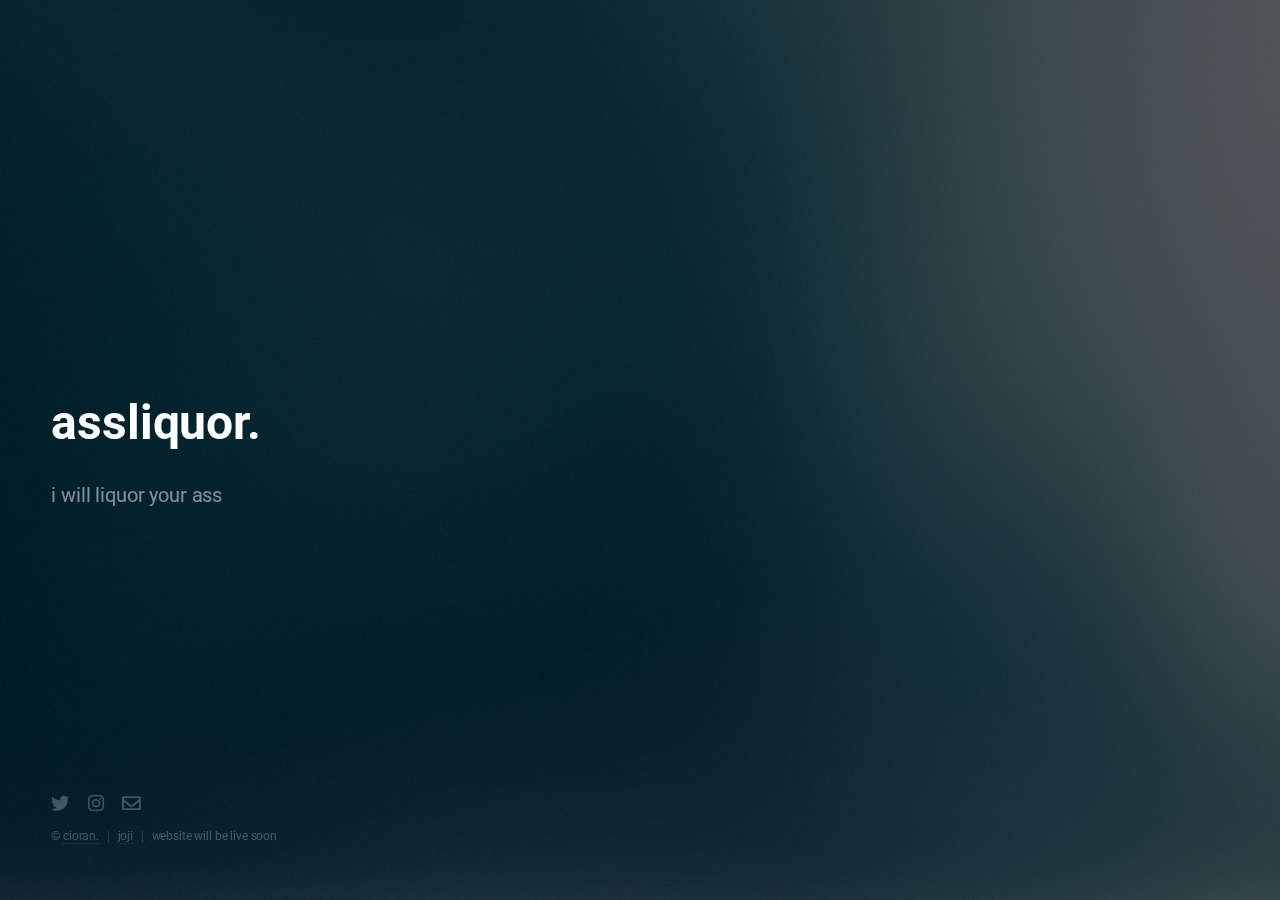
<file: index.html>
<!DOCTYPE HTML>

<html>
	<head>
		<title>assliquor</title>
		<meta charset="utf-8" />
		<meta name="viewport" content="width=device-width, initial-scale=1, user-scalable=no" />
		<link rel="icon" type="image/x-icon" href="assets/images/peach-=====.ico" />
		<link rel="stylesheet" href="assets/css/main.css" />
	</head>
	<body class="is-preload">

		<!-- Header -->
			<header id="header">
				<h1>assliquor.</h1>
				<p>i will liquor your ass<!--br />
				website will be live soon.</a--></p>
			</header>

		<!-- Signup Form 
			<form id="signup-form" method="post" action="#">
				<input type="email" name="email" id="email" placeholder="email address" />
				<input type="submit" value="sign up" />
			</form> -->

		<!-- Footer -->
			<footer id="footer">
				<ul class="icons">	
					<li><a href="https://www.twitter.com/assliqu0r" target="_blank" class="icon brands fa-twitter"><span class="label">twitter</span></a></li>
					<li><a href="https://www.instagram.com/assbyte" target="_blank" class="icon brands fa-instagram"><span class="label">instagram</span></a></li>
					<li><a href="mailto: yes@aseem.no" class="icon fa-envelope"><span class="label">mail</span></a></li>											
					<!--<li><a href="#" class="icon brands fa-github"><span class="label">GitHub</span></a></li>-->					
				</ul>
				<ul class="copyright">
					<li>&copy; <a href="cioran.html" target="">cioran.</a></li><li><a href="https://www.youtube.com/embed/w28NKJJHPZM" target="_blank">joji</a></li><!--li><a href="https://www.youtube.com/embed/EtxBvU21J28" target="_blank">joji</a></li--><li>website will be live soon</li><!--li><a href="https://www.paypal.me/assbyte" target="_blank" class="icon brands fa-paypal"><span class="label">paypal</span></a></li-->
				</ul>
			</footer>

		<!-- Scripts -->
			<script src="assets/js/main.js"></script>

	</body>
</html>
</file>
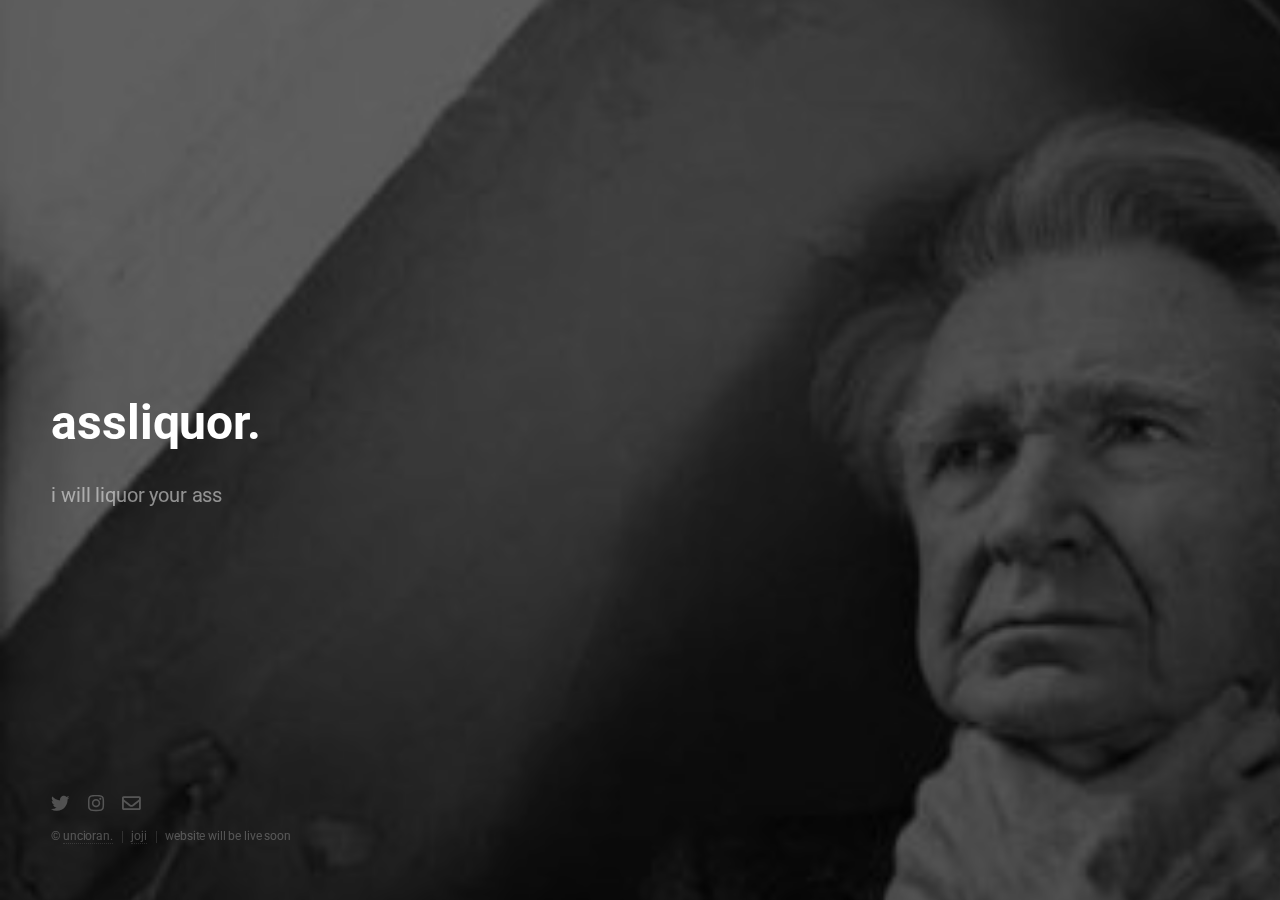
<file: cioran.html>
<!DOCTYPE HTML>

<html>
	<head>
		<title>assliquor</title>
		<meta charset="utf-8" />
		<meta name="viewport" content="width=device-width, initial-scale=1, user-scalable=no" />
		<link rel="icon" type="image/x-icon" href="assets/images/peach-=====.ico" />
		<link rel="stylesheet" href="assets/css/main.css" />
	</head>
	<body class="is-preload">

		<!-- Header -->
			<header id="header">
				<h1>assliquor.</h1>
				<p>i will liquor your ass<!--br />
				website will be live soon.</a--></p>
			</header>

		<!-- Signup Form 
			<form id="signup-form" method="post" action="#">
				<input type="email" name="email" id="email" placeholder="email address" />
				<input type="submit" value="sign up" />
			</form> -->

		<!-- Footer -->
			<footer id="footer">
				<ul class="icons">	
					<li><a href="https://www.twitter.com/assliqu0r" target="_blank" class="icon brands fa-twitter"><span class="label">twitter</span></a></li>
					<li><a href="https://www.instagram.com/assbyte" target="_blank" class="icon brands fa-instagram"><span class="label">instagram</span></a></li>
					<li><a href="mailto: yes@aseem.no" class="icon fa-envelope"><span class="label">mail</span></a></li>											
					<!--<li><a href="#" class="icon brands fa-github"><span class="label">GitHub</span></a></li>-->					
				</ul>
				<ul class="copyright">
					<li>&copy; <a href="index.html" target="">uncioran.</a></li><li><a href="https://www.youtube.com/embed/w28NKJJHPZM" target="_blank">joji</a></li><!--li><a href="https://www.youtube.com/embed/EtxBvU21J28" target="_blank">joji</a></li--><li>website will be live soon</li><!--li><a href="https://www.paypal.me/assbyte" target="_blank" class="icon brands fa-paypal"><span class="label">paypal</span></a></li-->
				</ul>
			</footer>

		<!-- Scripts -->
			<script src="assets/js/cioran.js"></script>

	</body>
</html>
</file>
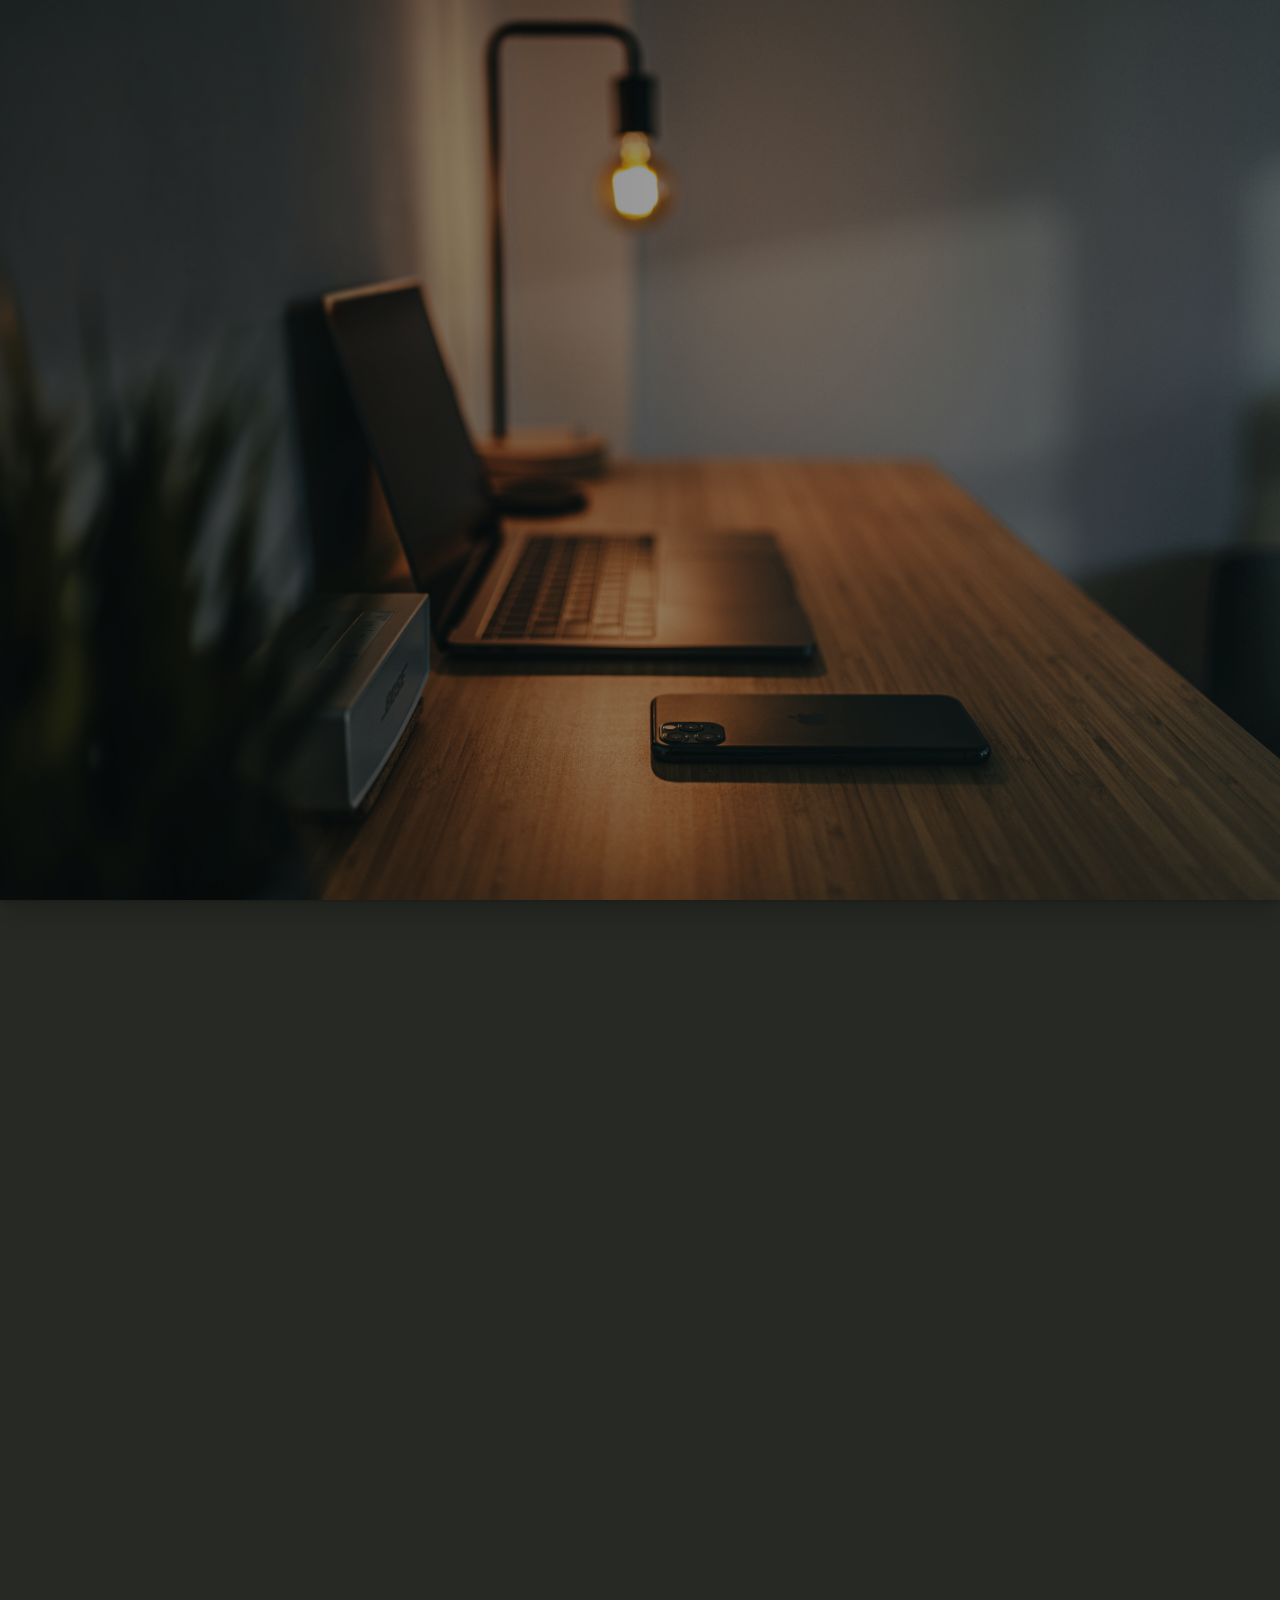
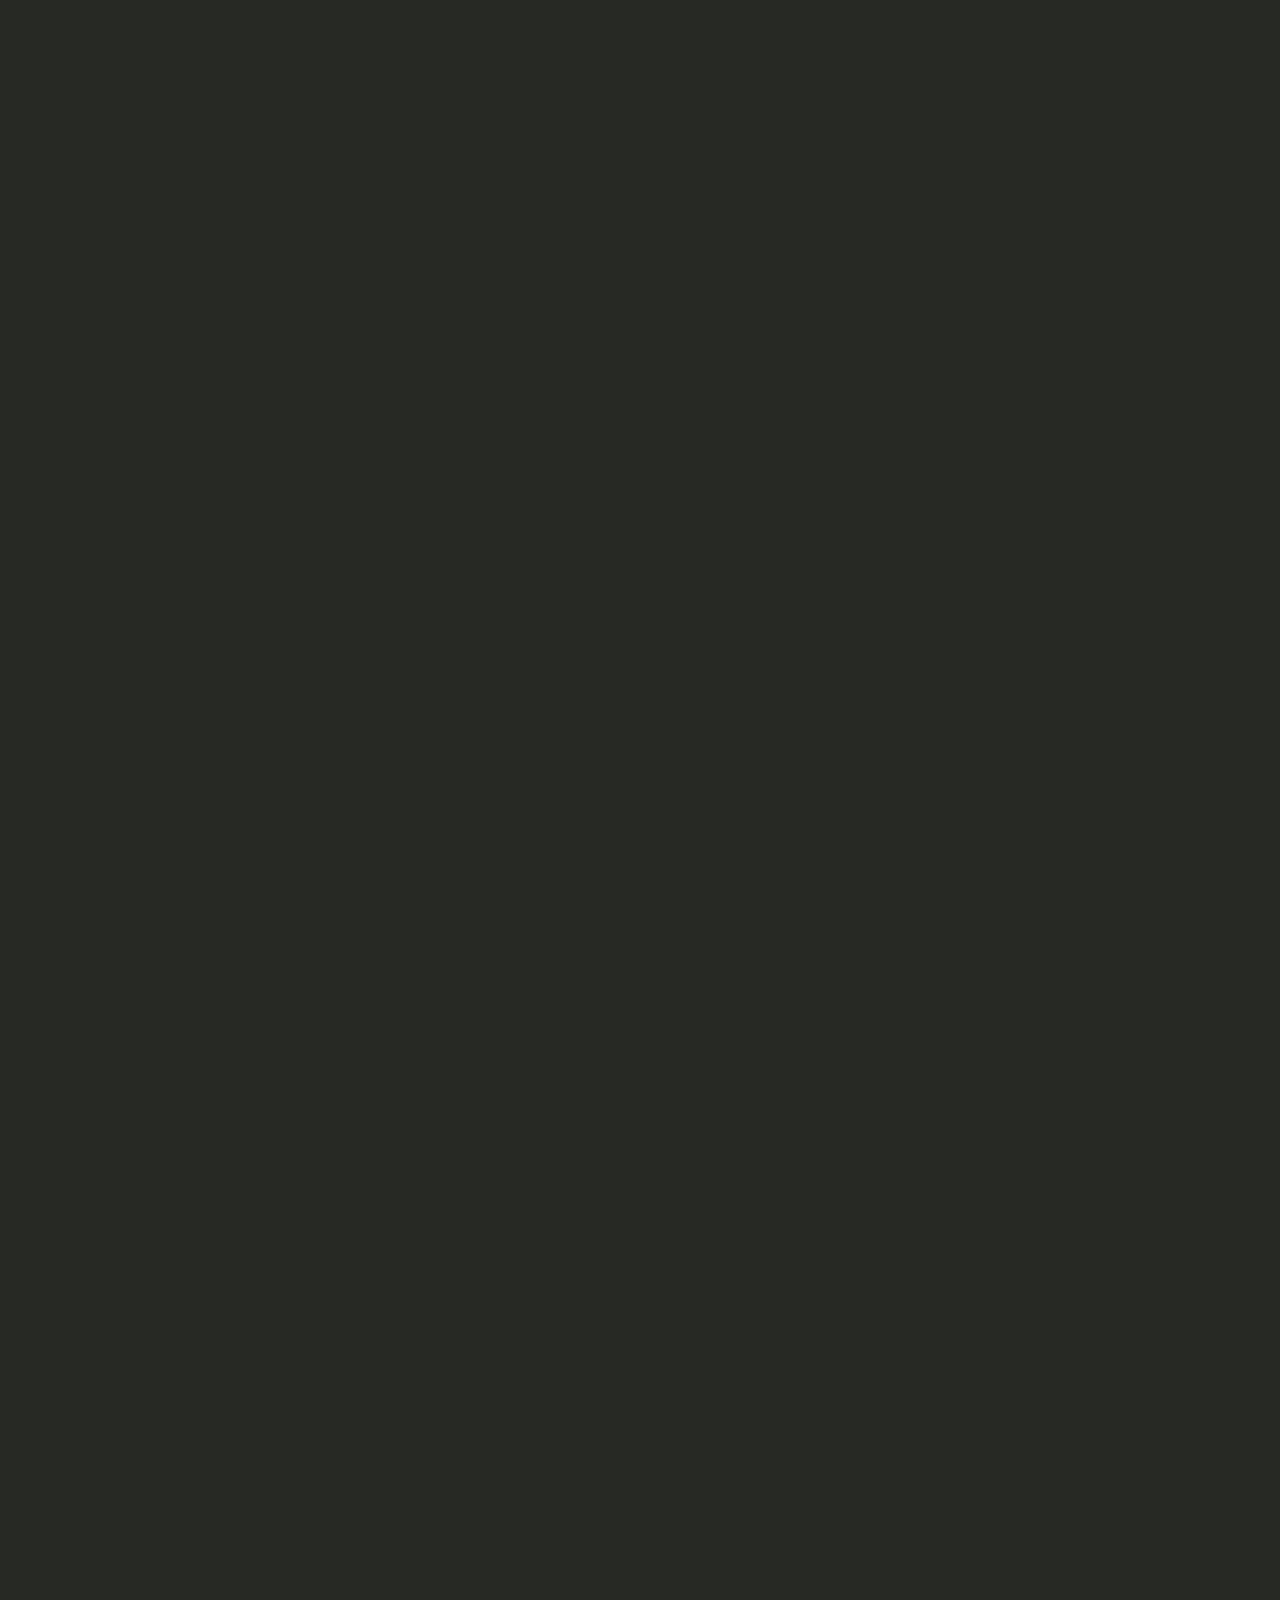
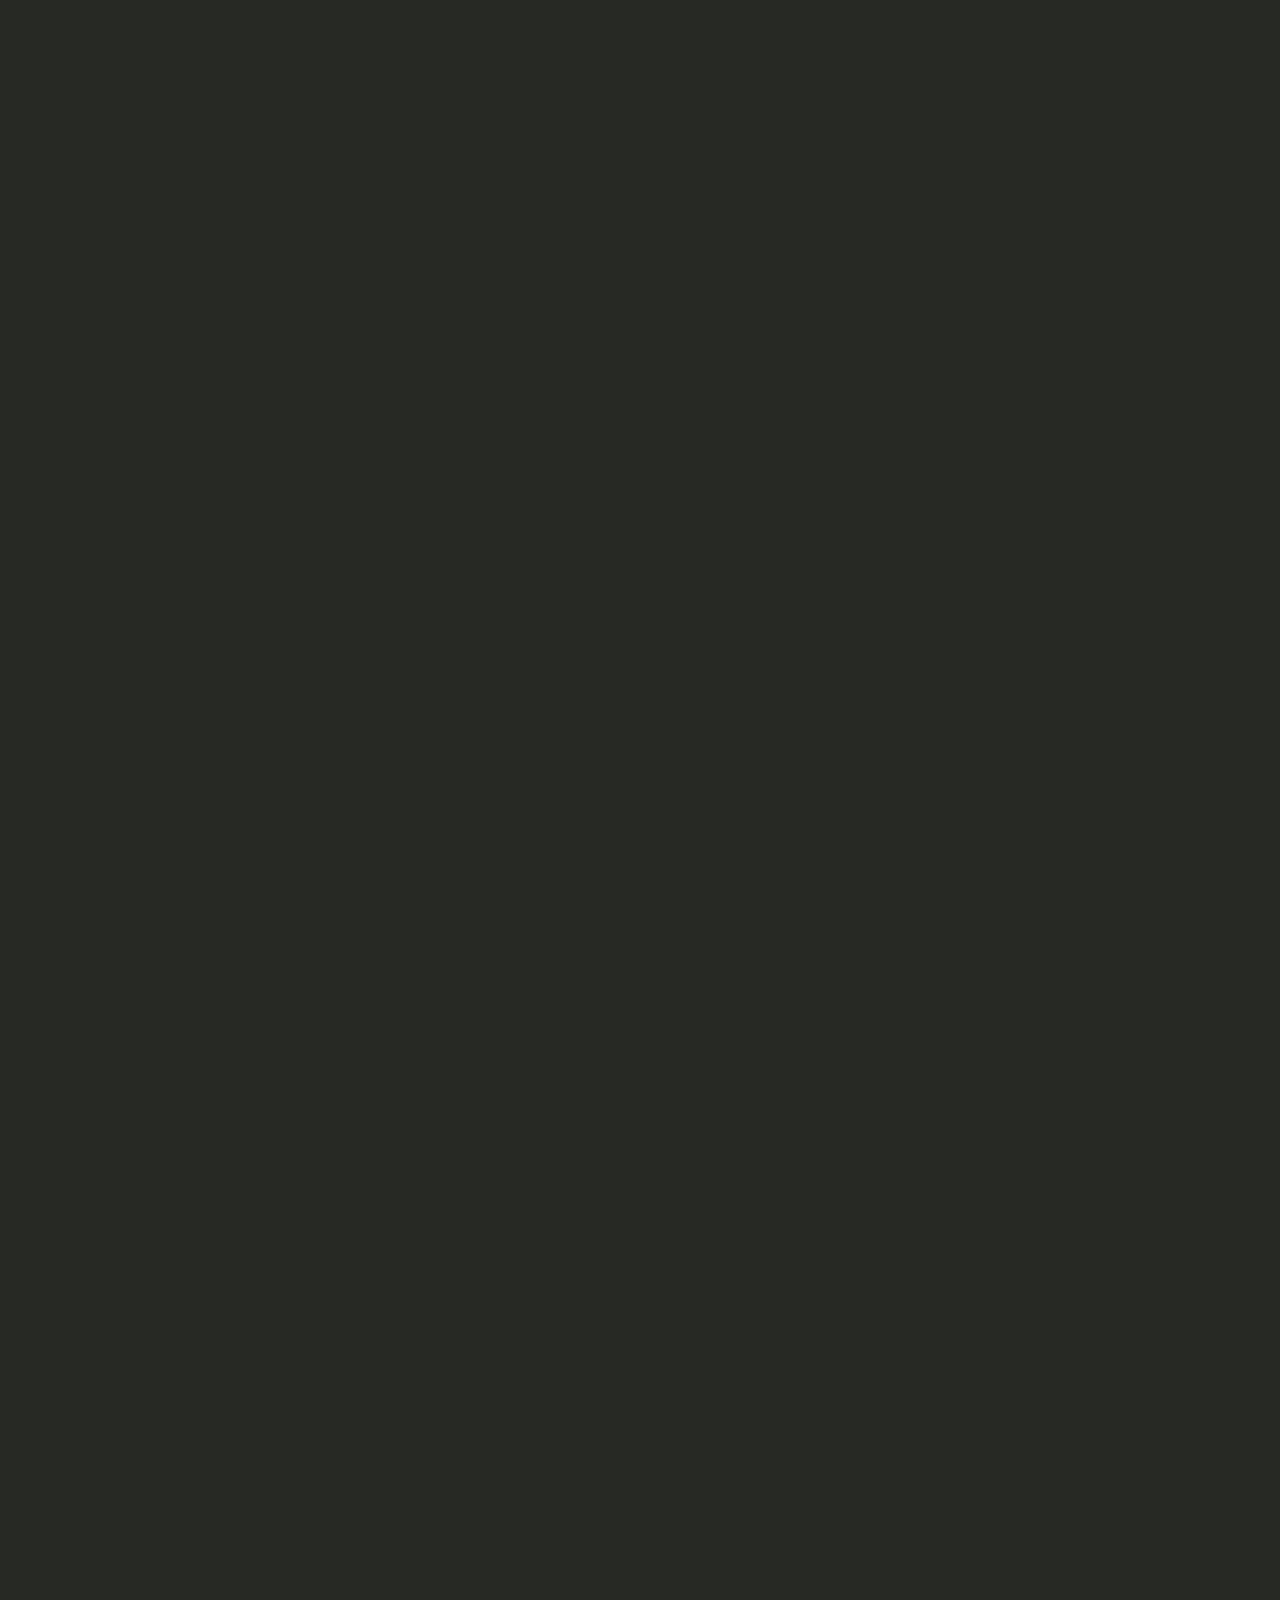
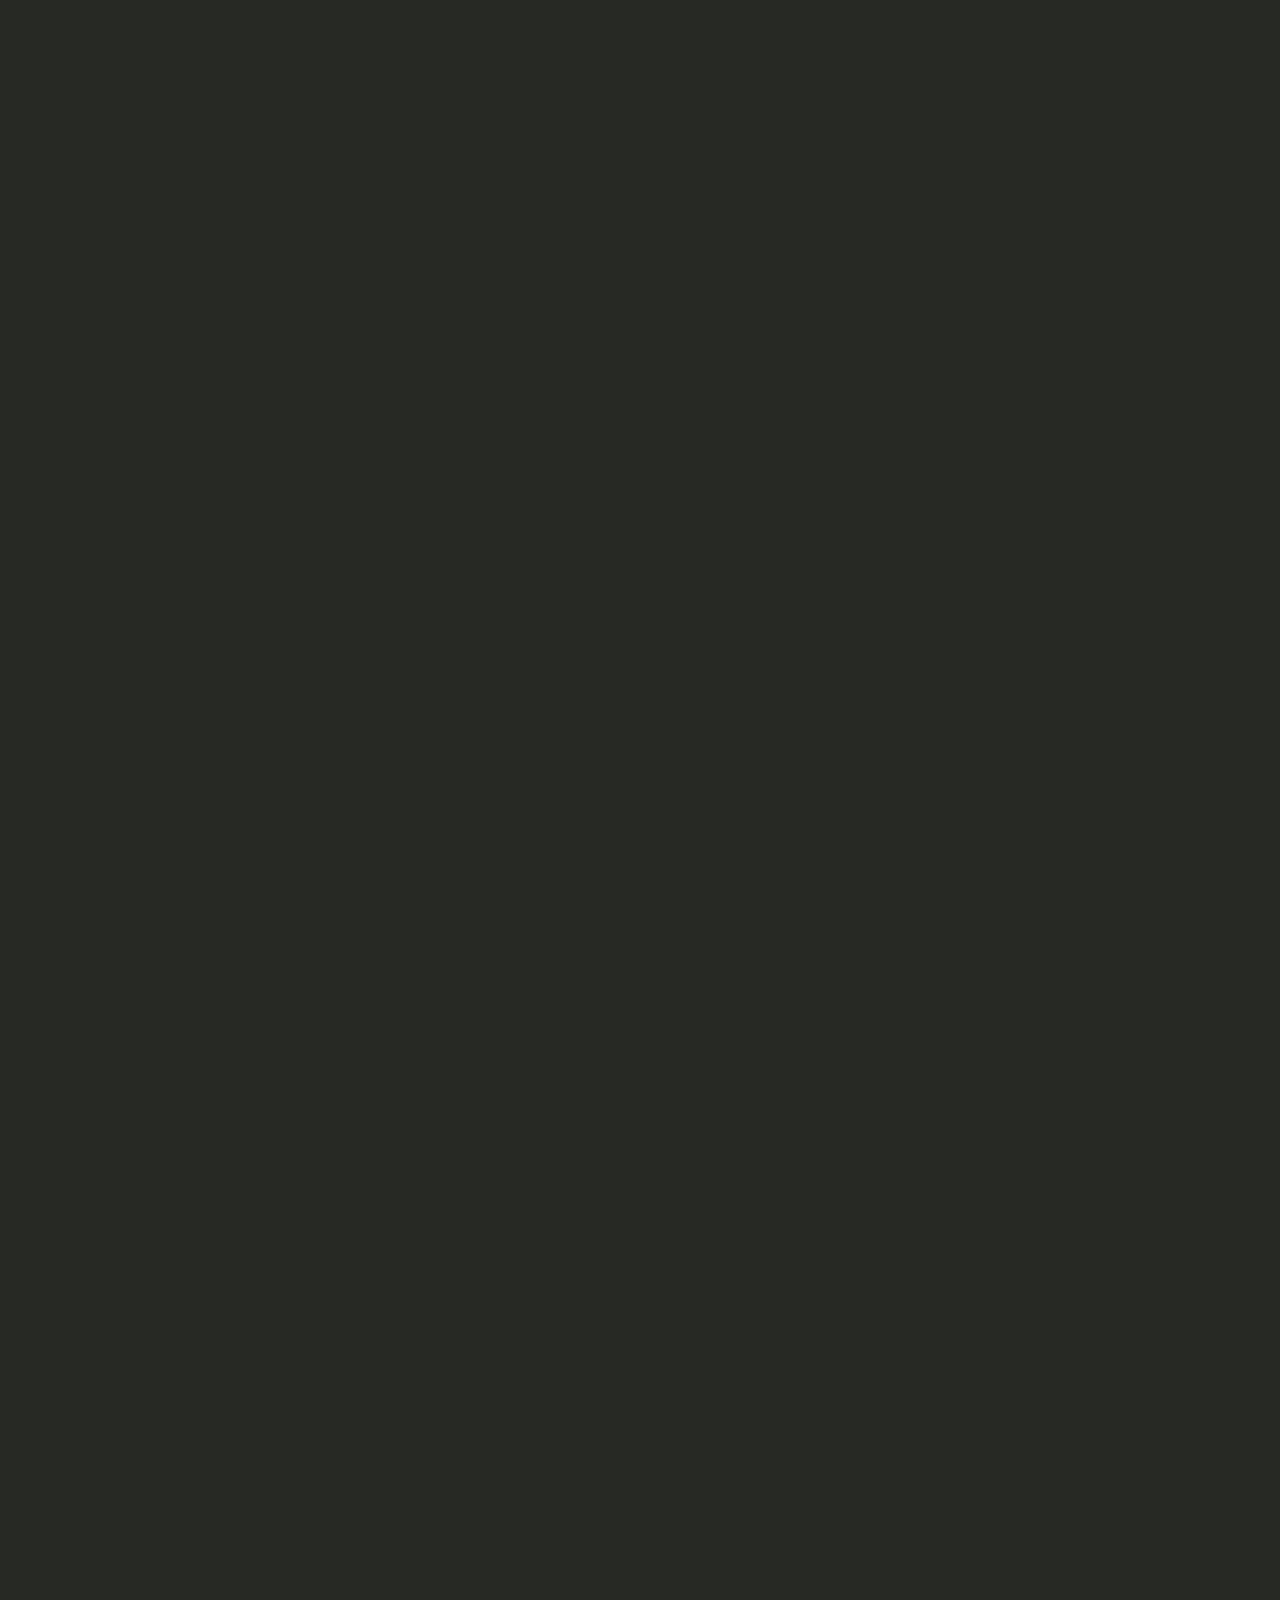
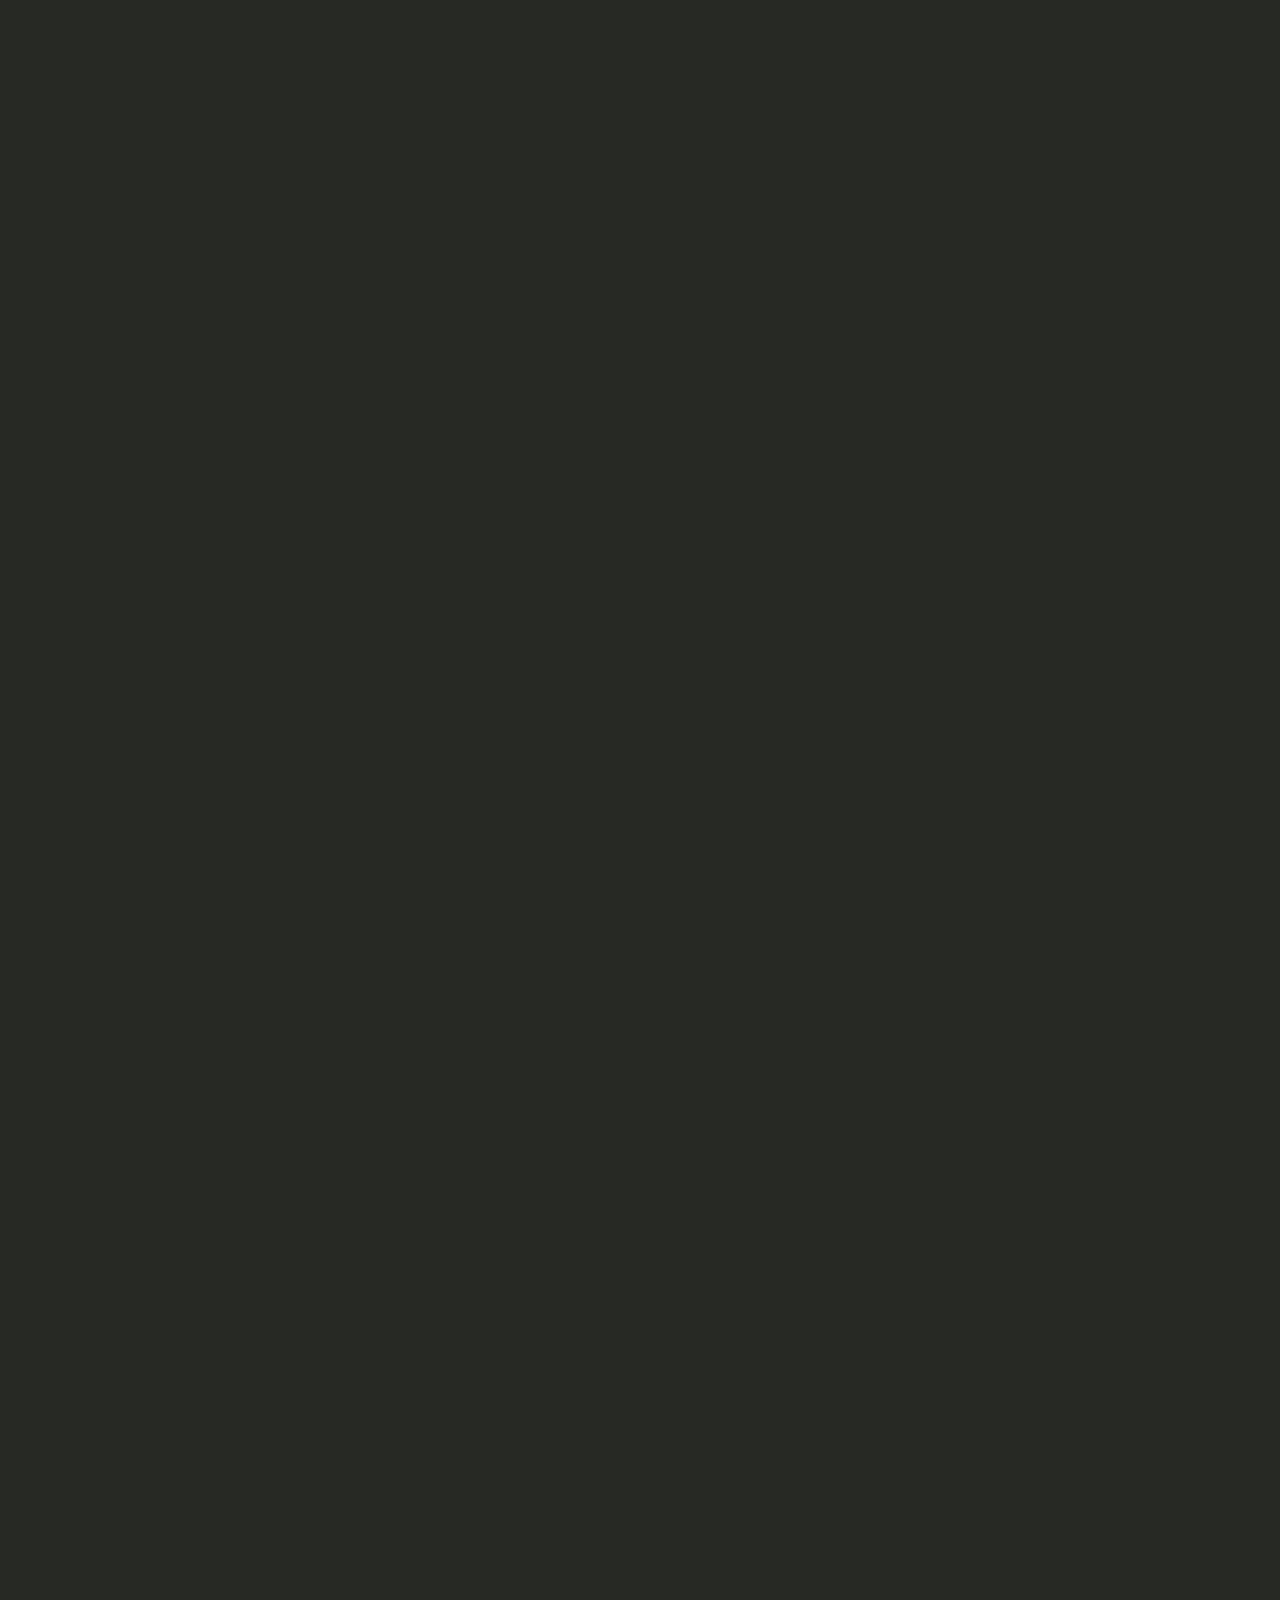
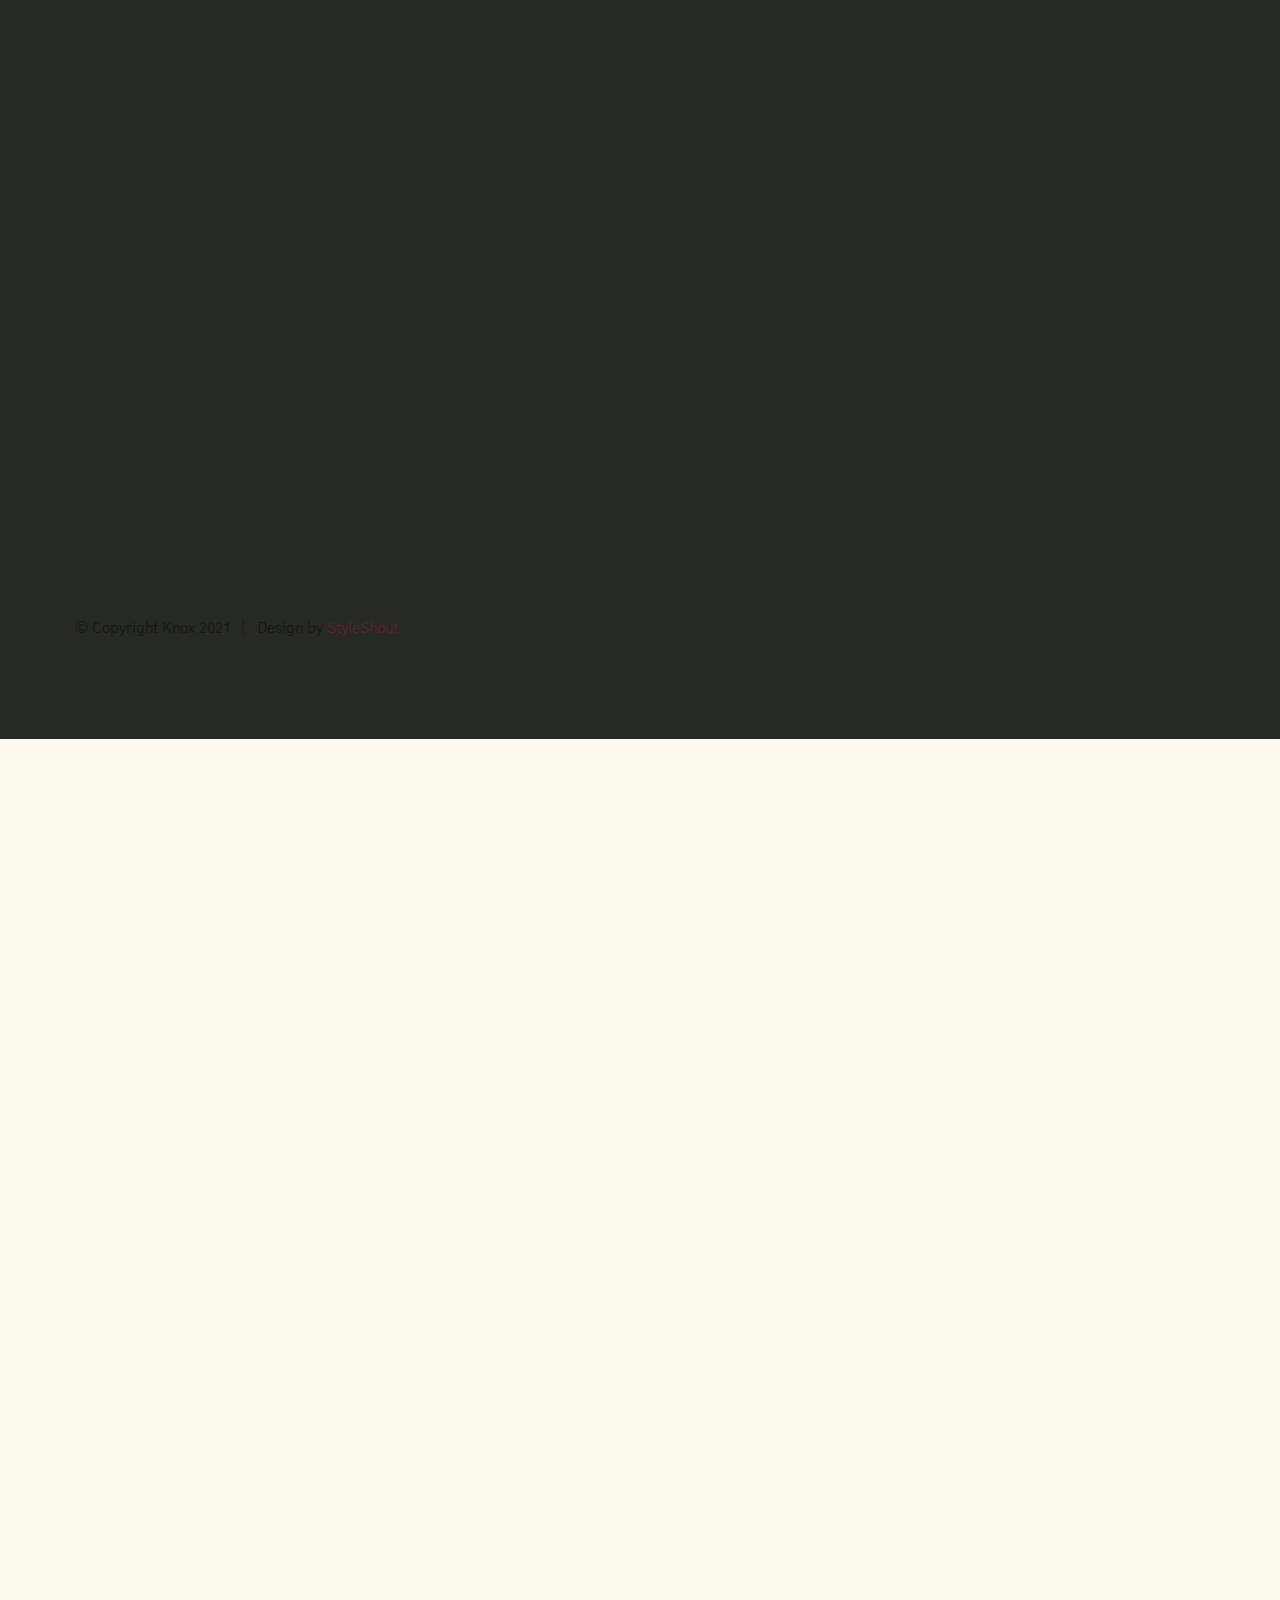
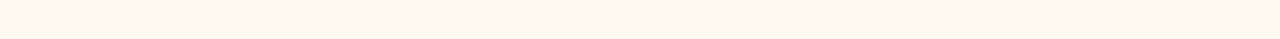
<file: styles.html>
<!DOCTYPE html>
<html class="no-js" lang="en">
<head>

    <!--- basic page needs
    ================================================== -->
    <meta charset="utf-8">
    <title>Knox - Styles</title>
    <meta name="description" content="">
    <meta name="author" content="">

    <!-- mobile specific metas
    ================================================== -->
    <meta name="viewport" content="width=device-width, initial-scale=1">

    <!-- CSS
    ================================================== -->
    <link rel="stylesheet" href="css/vendor.css">
    <link rel="stylesheet" href="css/styles.css">

    <style type="text/css" media="screen">
        .s-details .row {
            max-width: var(--width-max);
        }
        .s-details .intro h1 {
            margin-top: 0;
        }
    </style>


    <!-- favicons
    ================================================== -->
    <link rel="apple-touch-icon" sizes="180x180" href="apple-touch-icon.png">
    <link rel="icon" type="image/png" sizes="32x32" href="favicon-32x32.png">
    <link rel="icon" type="image/png" sizes="16x16" href="favicon-16x16.png">
    <link rel="manifest" href="site.webmanifest">

</head>

<body id="top" class="ss-preload theme-static">


    <!-- preloader
    ================================================== -->
    <div id="preloader">
        <div id="loader" class="dots-fade">
            <div></div>
            <div></div>
            <div></div>
        </div>
    </div>


    <!-- intro
    ================================================== -->
    <section id="intro" class="s-intro">

        <div class="s-intro__bg"></div>

        <header class="s-intro__header"> 
            <div class="s-intro__logo">
                <a class="logo" href="index-static.html">
                    <img src="images/logo.svg" alt="Homepage">
                </a>
            </div>
        </header>  <!-- s-intro__header -->

        <div class="row s-intro__content">
            <div class="column">

                <div class="text-pretitle">
                    Nice to meet you.
                </div>

                <h1 class="text-huge-title">
                We are preparing <br>
                something exciting <br>
                & amazing for you.
                </h1>

                <div class="s-intro__content-bottom">

                    <div class="s-intro__content-bottom-block">
                        <h5>Launching in</h5>
            
                        <div class="counter">
                            <div class="counter__time">
                                <span class="ss-days">000</span>
                                <span>D</span>
                            </div>
                            <div class="counter__time">
                                <span class="ss-hours">00</span>
                                <span>H</span>
                            </div>
                            <div class="counter__time minutes">
                                <span class="ss-minutes">00</span>
                                <span>M</span>
                            </div>
                            <div class="counter__time">
                                <span class="ss-seconds">00</span>
                                <span>S</span>
                            </div>
                        </div>  <!-- end counter -->

                    </div> <!-- end s-intro-content__bottom-block -->

                    <div class="s-intro__content-bottom-block">

                        <h5>Follow Us</h5>

                        <ul class="social">
                            <li><a href="">FB</a></li>
                            <li><a href="">TW</a></li>
                            <li><a href="">IG</a></li>
                            <li><a href="">DB</a></li>
                            <li><a href="">BH</a></li>
                        </ul>

                    </div> <!-- end s-intro-content__bottom-block -->

                </div> <!-- end s-intro-content__bottom -->

            </div>
        </div> <!-- s-intro__content -->

        <div class="s-intro__notify">
            <button type="button" class="btn--stroke btn--small ss-modal-trigger">
                Notify Me
            </button>
        </div> <!-- s-intro__notify -->

        <div hidden class="s-intro__modal ss-modal">
            <div class="ss-modal__inner">

                <span class="ss-modal__close"></span>

                <svg viewBox="0 0 15 15" fill="none" xmlns="http://www.w3.org/2000/svg" width="30" height="30"><path d="M.5 4.5l7 4 7-4m-13-3h12a1 1 0 011 1v10a1 1 0 01-1 1h-12a1 1 0 01-1-1v-10a1 1 0 011-1z" stroke="var(--color-2-dark)"></path></svg>
                
                <h4>Sign Up</h4>

                <p class="ss-modal__text">
                Be the first to know about the latest updates and
                get exclusive offer on our grand opening.
                </p>

                <form id="mc-form" class="mc-form">
                    <input type="email" name="EMAIL" id="mce-EMAIL" class="u-fullwidth text-center" placeholder="Email Address" title="The domain portion of the email address is invalid (the portion after the @)." pattern="^([^\x00-\x20\x22\x28\x29\x2c\x2e\x3a-\x3c\x3e\x40\x5b-\x5d\x7f-\xff]+|\x22([^\x0d\x22\x5c\x80-\xff]|\x5c[\x00-\x7f])*\x22)(\x2e([^\x00-\x20\x22\x28\x29\x2c\x2e\x3a-\x3c\x3e\x40\x5b-\x5d\x7f-\xff]+|\x22([^\x0d\x22\x5c\x80-\xff]|\x5c[\x00-\x7f])*\x22))*\x40([^\x00-\x20\x22\x28\x29\x2c\x2e\x3a-\x3c\x3e\x40\x5b-\x5d\x7f-\xff]+|\x5b([^\x0d\x5b-\x5d\x80-\xff]|\x5c[\x00-\x7f])*\x5d)(\x2e([^\x00-\x20\x22\x28\x29\x2c\x2e\x3a-\x3c\x3e\x40\x5b-\x5d\x7f-\xff]+|\x5b([^\x0d\x5b-\x5d\x80-\xff]|\x5c[\x00-\x7f])*\x5d))*(\.\w{2,})+$" required>
                    <input type="submit" name="subscribe" value="Subscribe" class="btn--small btn--primary u-fullwidth">
                    <!-- <div style="position: absolute; left: -5000px;" aria-hidden="true"><input type="text" name="b_cdb7b577e41181934ed6a6a44_9a91cfe7b3" tabindex="-1" value=""></div> -->
                    <div class="mc-status"></div>
                </form>

            </div> <!-- end ss-modal__inner -->
        </div> <!-- end ss-modal -->

        <div class="s-intro__scroll">
            <a href="#hidden" class="smoothscroll">
                Scroll For More
            </a>
        </div> <!-- s-intro__scroll -->

    </section> <!-- end s-intro -->


    <!-- hidden element
    ================================================== -->
    <div id="hidden" aria-hidden="true" style="opacity: 0;"></div>


    <!-- details
    ================================================== -->
    <section id="details" class="s-details">

        <div class="row">

            <div class="column lg-12 intro">

                <h1>Style Guide.</h1>

                <p class="lead">Lorem ipsum Officia elit ad tempor dolore est ex incididunt incididunt occaecat culpa deserunt 
                sunt labore in cillum ullamco magna in Excepteur consequat in reprehenderit proident mollit incididunt officia commodo.
                Duis ea officia sed dolor pariatur enim dolore dolore quis incididunt nulla exercitation commodo veniam et ea incididunt.
                </p>

                <hr>
            </div>

        </div> <!-- end row -->

        <div class="row">

            <div class="column lg-6 tab-12">

                <h3>Paragraph and Image</h3>

                <p><a href="#"><img width="120" height="120" class="u-pull-left" alt="sample-image" src="images/sample-image.jpg"></a>
                Lorem ipsum dolor sit amet, consectetuer adipiscing elit. Donec libero. Suspendisse bibendum.Cras id urna. Morbi 
                tincidunt, orci ac convallis aliquam, lectus turpis varius lorem, eu posuere nunc justo tempus leo. Donec mattis, 
                purus nec placerat bibendum, dui pede condimentum odio, ac blandit ante orci ut diam. Cras fringilla magna. 
                Phasellus suscipit, leo a pharetra condimentum, lorem tellus eleifend magna, eget fringilla velit magna id 
                neque posuere nunc justo tempus leo. </p>

                <p>
                Lorem ipsum dolor sit amet, consectetuer adipiscing elit. Donec libero. Suspendisse bibendum. Cras id urna. 
                Morbi tincidunt, orci ac convallis aliquam, lectus turpis varius lorem, eu posuere nunc justo tempus leo. 
                Donec mattis, purus nec placerat bibendum, dui pede condimentumodio, ac blandit ante orci ut diam.	
                </p>

                <p>A <a href="#">link</a>,
                <abbr title="this really isn't a very good description">abbrebation</abbr>,
                <strong>strong text</strong>,
                <em>em text</em>,
                <del>deleted text</del>, and
                <mark>this is a mark text.</mark>
                <code>.code</code>
                </p>

            </div>

            <div class="column lg-6 tab-12">

                <h3>Drop Caps</h3>

                <p class="drop-cap">Far far away, behind the word mountains, far from the countries Vokalia and Consonantia,
                there live the blind texts. Separated they live in Bookmarksgrove right at the coast of the
                Semantics, a large language ocean. A small river named Duden flows by their place and supplies it with the 
                necessary regelialia. Morbi tincidunt, orci ac convallis aliquam, lectus turpis varius lorem, 
                euposuere nunc justo tempus leo. Donec mattis, purus nec placerat bibendum, dui pede condimentum odio, 
                ac blandit ante orci ut diam. Cras fringilla magna. Phasellus suscipit, leo a pharetra condimentum, 
                lorem tellus eleifend magna, eget fringilla velit magna id neque.
                </p>

                <h3>Small Print</h3>

                <p><small>Lorem ipsum dolor sit amet, consectetuer adipiscing elit. Donec libero.</small></p>

            </div>

        </div> <!-- end row -->

        <div class="row">

            <div class="column lg-6 tab-12">

                <h3 class="u-add-bottom">Pull Quotes</h3>

                <p>
                Perspiciatis nemo unde et nobis modi consequatur officia amet. Ut enim 
                tenetur provident maiores. Perspiciatis asperiores incidunt sequi 
                quisquam. Enim aut. 
                </p>

                <figure class="pull-quote">
                    <blockquote>
                        <p>
                        When you look in the eyes of grace, when you meet grace, 
                        when you embrace grace, when you see the nail prints in 
                        grace’s hands and the fire in his eyes, when you feel his 
                        relentless love for you - it will not motivate you to sin. 
                        It will motivate you to righteousness.
                        </p>

                        <footer>
                            <cite>Judah Smith</cite>
                        </footer>
                    </blockquote>
                </figure>


            </div>

            <div class="column lg-6 tab-12">

                <h3 class="u-add-bottom">Block Quotes</h3>

                <blockquote cite="http://where-i-got-my-info-from.com">
                    <p>
                    For God so loved the world, that he gave his only Son, that whoever believes in 
                    him should not perish but have eternal life. For God did not send his Son into 
                    the world to condemn the world, but in order that the world might be 
                    saved through him.
                    </p>

                    <footer>
                        <cite>
                            <a href="#0">John 3:16-17 ESV</a>
                        </cite>
                    </footer>

                </blockquote>

                <blockquote>
                    <p>There is a God-shaped vacuum in the heart of each man which cannot be satisfied 
                    by any created thing but only by God the Creator.</p>

                    <footer>
                        <cite>Blaise Pascal</cite>
                    </footer>

                </blockquote>

            </div>

        </div> <!-- end row -->

        <div class="row u-add-half-bottom">

            <div class="column lg-6 tab-12">

                <h3>Example Lists</h3>

                <ol>
                    <li>Here is an example</li>
                    <li>of an ordered list.</li>
                    <li>A parent list item.
                        <ul>
                            <li>one</li>
                            <li>two</li>
                            <li>three</li>
                        </ul>
                        </li>
                        <li>A list item.</li>
                    </ol>

                <ul class="disc">
                    <li>Here is an example</li>
                    <li>of an unordered list.</li>
                </ul>

                <h3>Definition Lists</h3>

                <h5>a) Multi-line Definitions (default) </h5>

                <dl class="dictionary-style">
                    <dt><strong>This is a term</strong></dt>
                        <dd>this is the definition of that term, which both live in a <code>dl</code>.</dd>
                    <dt><strong>Another Term</strong></dt>
                        <dd>And it gets a definition too, which is this line</dd>
                        <dd>This is a 2<sup>nd</sup> definition for a single term. A <code>dt</code> may be followed by multiple <code>dd</code>s.</dd>
                </dl>

                <h3 class="u-add-bottom">Skill Bars</h3>

                <ul class="skill-bars">
                    <li>
                    <div class="progress percent90"><span>90%</span></div>
                    <strong>HTML</strong>
                    </li>
                    <li>
                    <div class="progress percent85"><span>85%</span></div>
                    <strong>CSS</strong>
                    </li>
                    <li>
                    <div class="progress percent70"><span>70%</span></div>
                    <strong>Javascript</strong>
                    </li>
                    <li>
                    <div class="progress percent95"><span>95%</span></div>
                    <strong>PHP</strong>
                    </li>
                    <li>
                    <div class="progress percent75"><span>75%</span></div>
                    <strong>Illustrator</strong>
                    </li>
                    <li>
                    <div class="progress percent90"><span>90%</span></div>
                    <strong>Figma</strong>
                    </li>
                </ul>

            </div>

            <div class="column lg-6 tab-12">

                <h3 class="u-add-bottom">Buttons</h3>

                <p>
                    <a class="btn btn--primary u-fullwidth" href="#0">Primary Button</a>
                    <a class="btn u-fullwidth" href="#0">Default Button</a>
                    <a class="btn btn--stroke u-fullwidth" href="#0">Stroke Button</a>
                </p>

                <h3>Stats Tabs</h3>

                <ul class="stats-tabs">
                    <li><a href="#0">1,234 <em>Peter</em></a></li>
                    <li><a href="#0">567 <em>James</em></a></li>
                    <li><a href="#0">23,456 <em>John</em></a></li>
                    <li><a href="#0">3,456 <em>Andrew</em></a></li>
                    <li><a href="#0">456 <em>Philip</em></a></li>
                    <li><a href="#0">26 <em>Matthew</em></a></li>
                </ul>

                <h3 class="u-add-bottom">Code</h3>

    <pre><code class="language-css">
    code {
    font-size: 1.4rem;
    margin: 0 .2rem;
    padding: .2rem .6rem;
    white-space: nowrap;
    background: #F1F1F1;
    border: 1px solid #E1E1E1;	
    border-radius: 3px;
    }
    </code></pre>

            </div>

        </div> <!-- end row -->

        <div class="row u-add-half-bottom">

            <div class="column lg-6 tab-12">
                    
                <h1>H1 Heading Doloremque dolor voluptas est sequi omnis.</h1>
                <p>Doloremque dolor voluptas est sequi omnis. Pariatur ut aut. Sed enim tempora qui veniam qui cum vel. 
                Voluptas odit at vitae minima. In assumenda ut. Voluptatem totam impedit accusantium reiciendis excepturi aut qui accusamus praesentium.</p>

                <h2>H2 Heading Doloremque dolor voluptas est sequi omnis.</h2>
                <p>Doloremque dolor voluptas est sequi omnis. Pariatur ut aut. Sed enim tempora qui veniam qui cum vel. 
                Voluptas odit at vitae minima. In assumenda ut. Voluptatem totam impedit accusantium reiciendis excepturi aut qui accusamus praesentium.</p>

                <h3>H3 Heading Doloremque dolor voluptas est sequi omnis.</h3>
                <p>Doloremque dolor voluptas est sequi omnis. Pariatur ut aut. Sed enim tempora qui veniam qui cum vel. 
                Voluptas odit at vitae minima. In assumenda ut. Voluptatem totam impedit accusantium reiciendis excepturi aut qui accusamus praesentium.</p>

                
            </div>

            <div class="column lg-6 tab-12">
                <h4>H4 Heading Doloremque dolor voluptas est sequi omnis.</h4>
                <p>Doloremque dolor voluptas est sequi omnis. Pariatur ut aut. Sed enim tempora qui veniam qui cum vel. 
                Voluptas odit at vitae minima. In assumenda ut. Voluptatem totam impedit accusantium reiciendis excepturi aut qui accusamus praesentium.</p>

                <h5>H5 Heading Doloremque dolor voluptas est sequi omnis.</h5>
                <p>Doloremque dolor voluptas est sequi omnis. Pariatur ut aut. Sed enim tempora qui veniam qui cum vel. 
                Voluptas odit at vitae minima. In assumenda ut. Voluptatem totam impedit accusantium reiciendis excepturi aut qui accusamus praesentium.</p>

                <h6>H6 Heading Doloremque dolor voluptas est sequi omnis.</h6>
                <p>Doloremque dolor voluptas est sequi omnis. Pariatur ut aut. Sed enim tempora qui veniam qui cum vel. 
                Voluptas odit at vitae minima. In assumenda ut. Voluptatem totam impedit accusantium reiciendis excepturi aut qui accusamus praesentium.</p>
    
                
            </div>

        </div> <!-- end row -->

        <div class="row u-add-half-bottom">

            <div class="column lg-6 tab-12">

                <h3 class="u-add-bottom">Responsive Image</h3>

                <figure>
                    <img src="images/wheel-500.jpg" 
                    srcset="images/wheel-1000.jpg 1000w, 
                    images/wheel-500.jpg 500w" 
                    sizes="(max-width: 1000px) 100vw, 1000px" alt="">

                    <figcaption>
                        Here is some random picture.
                    </figcaption>
                </figure>

            </div>

            <div class="column lg-6 tab-12">

                <h3 class="u-add-bottom">Responsive video</h3>

                <div class="video-container">
                <iframe src="https://player.vimeo.com/video/14592941?color=00a650&title=0&byline=0&portrait=0" width="500" height="281" frameborder="0" webkitallowfullscreen mozallowfullscreen allowfullscreen></iframe> 
                </div>

            </div>
            
        </div> <!-- end row -->

        <div class="row u-add-bottom">

            <div class="column lg-12">

                <h3>Tables</h3>
                <p>Be sure to use properly formed table markup with <code>&lt;thead&gt;</code> and <code>&lt;tbody&gt;</code> when building a <code>table</code>.</p>

                <div class="table-responsive">

                    <table>
                            <thead>
                            <tr>
                                <th>Name</th>
                                <th>Age</th>
                                <th>Sex</th>
                                <th>Location</th>
                            </tr>
                            </thead>
                            <tbody>
                            <tr>
                                <td>William J. Seymour</td>
                                <td>34</td>
                                <td>Male</td>
                                <td>Azusa Street</td>
                            </tr>
                            <tr>
                                <td>Jennie Evans Moore</td>
                                <td>30</td>
                                <td>Female</td>
                                <td>Azusa Street</td>
                            </tr>
                            </tbody>
                    </table>

                </div>

            </div>
            
        </div> <!-- end row -->

        <div class="row">

            <div class="column lg-12">
                <h3>Pagination</h3>

                <nav class="pgn">
                    <ul>
                        <li>
                            <a class="pgn__prev" href="#0">
                                <svg xmlns="http://www.w3.org/2000/svg" width="24" height="24" viewBox="0 0 24 24"><path d="M12.707 17.293L8.414 13H18v-2H8.414l4.293-4.293-1.414-1.414L4.586 12l6.707 6.707z"/></svg>
                            </a>
                        </li>
                        <li><a class="pgn__num" href="#0">1</a></li>
                        <li><span class="pgn__num current">2</span></li>
                        <li><a class="pgn__num" href="#0">3</a></li>
                        <li><a class="pgn__num" href="#0">4</a></li>
                        <li><a class="pgn__num" href="#0">5</a></li>
                        <li><span class="pgn__num dots">…</span></li>
                        <li><a class="pgn__num" href="#0">8</a></li>
                        <li>
                            <a class="pgn__next" href="#0">
                                <svg xmlns="http://www.w3.org/2000/svg" width="24" height="24" viewBox="0 0 24 24"><path d="M11.293 17.293l1.414 1.414L19.414 12l-6.707-6.707-1.414 1.414L15.586 11H6v2h9.586z"/></svg>
                            </a>
                        </li>
                    </ul>
                </nav>
            </div>

        </div> <!-- end row -->

        <div class="row">

            <div class="column lg-6 tab-12">

                <h3 class="u-add-bottom">Form Styles</h3>

                <form>
                    <div>
                        <label for="sampleInput">Your email</label>
                        <input class="u-fullwidth" type="email" placeholder="test@mailbox.com" id="sampleInput">
                    </div>
                    <div>
                        <label for="sampleRecipientInput">Reason for contacting</label>
                        <div class="ss-custom-select">
                            <select class="u-fullwidth" id="sampleRecipientInput">
                                <option value="Option 1">Questions</option>
                                <option value="Option 2">Report</option>
                                <option value="Option 3">Others</option>
                            </select>
                        </div>
                    </div>
                    
                    <label for="exampleMessage">Message</label>
                    <textarea class="u-fullwidth" placeholder="Your message" id="exampleMessage"></textarea>

                    <label class="u-add-bottom">
                        <input type="checkbox">
                        <span class="label-text">Send a copy to yourself</span>
                    </label>
                
                    <input class="btn--primary u-fullwidth" type="submit" value="Submit">
                </form>

            </div>

            <div class="column lg-6 tab-12">

                <h3>Alert Boxes</h3>

                <br>
                
                <div class="alert-box alert-box--error">
                    <p>Error Message. Your Message Goes Here.</p>
                    <span class="alert-box__close"></span>
                </div><!-- end error -->
                        
                <div class="alert-box alert-box--success">
                    <p>Success Message. Your Message Goes Here.</p>
                    <span class="alert-box__close"></span>
                </div><!-- end success -->
                        
                <div class="alert-box alert-box--info">
                    <p>Info Message. Your Message Goes Here.</p>
                    <span class="alert-box__close"></span>
                </div><!-- end info -->
                        
                <div class="alert-box alert-box--notice">
                    <p>Notice Message. Your Message Goes Here.</p>
                    <span class="alert-box__close"></span>
                </div><!-- end notice -->
            
            </div>

        </div> <!-- end row -->

        <div class="row">

            <div class="lg-12 column">
                <h3>Grid Columns</h3>
            </div>

        </div> <!-- Row End-->

        <!--<h4>1/3 Columns</h4>  -->

        <div class="row">

            <div class="lg-4 mob-12 column">
                <p>
                Cras aliquet. Integer faucibus, eros ac molestie placerat, enim tellus varius lacus,
                nec dictum nunc tortor id urna. Suspendisse dapibus ullamcorper pede. Vivamus ligula ipsum,
                faucibus at, tincidunt eget, porttitor non, dolor. 
                </p>
            </div>

            <div class="lg-4 mob-12 column">
                <p>
                Cras aliquet. Integer faucibus, eros ac molestie placerat, enim tellus varius lacus,
                nec dictum nunc tortor id urna. Suspendisse dapibus ullamcorper pede. Vivamus ligula ipsum,
                faucibus at, tincidunt eget, porttitor non, dolor. 
                </p>
            </div>

            <div class="lg-4 mob-12 column">
                <p>
                Cras aliquet. Integer faucibus, eros ac molestie placerat, enim tellus varius lacus,
                nec dictum nunc tortor id urna. Suspendisse dapibus ullamcorper pede. Vivamus ligula ipsum,
                faucibus at, tincidunt eget, porttitor non, dolor. 
                </p>
            </div>

        </div>

        <!--<h4>1/4 Columns</h4>  -->

        <div class="row">

            <div class="lg-3 tab-6 mob-12 column">
                <p>
                Cras aliquet. Integer faucibus, eros ac molestie placerat, enim tellus varius lacus,
                nec dictum nunc tortor id urna. Suspendisse dapibus ullamcorper pede. Vivamus ligula ipsum,
                faucibus at, tincidunt eget, porttitor non, dolor. 
                </p>
            </div>

            <div class="lg-3 tab-6 mob-12 column">
                <p>
                Cras aliquet. Integer faucibus, eros ac molestie placerat, enim tellus varius lacus,
                nec dictum nunc tortor id urna. Suspendisse dapibus ullamcorper pede. Vivamus ligula ipsum,
                faucibus at, tincidunt eget, porttitor non, dolor. 
                </p>
            </div>

            <div class="lg-3 tab-6 mob-12 column">
                <p>
                Cras aliquet. Integer faucibus, eros ac molestie placerat, enim tellus varius lacus,
                nec dictum nunc tortor id urna. Suspendisse dapibus ullamcorper pede. Vivamus ligula ipsum,
                faucibus at, tincidunt eget, porttitor non, dolor. 
                </p>
            </div>

            <div class="lg-3 tab-6 mob-12 column">
                <p>
                Cras aliquet. Integer faucibus, eros ac molestie placerat, enim tellus varius lacus,
                nec dictum nunc tortor id urna. Suspendisse dapibus ullamcorper pede. Vivamus ligula ipsum,
                faucibus at, tincidunt eget, porttitor non, dolor. 
                </p>
            </div>

        </div>

        <!--<h4>1/2 Columns</h4>  -->

        <div class="row">

            <div class="lg-6 mob-12 column">
                <p>
                Cras aliquet. Integer faucibus, eros ac molestie placerat, enim tellus varius lacus,
                nec dictum nunc tortor id urna. Suspendisse dapibus ullamcorper pede. Vivamus ligula ipsum,
                faucibus at, tincidunt eget, porttitor non, dolor. 
                </p>
            </div>

            <div class="lg-6 mob-12 column">
                <p>
                Cras aliquet. Integer faucibus, eros ac molestie placerat, enim tellus varius lacus,
                nec dictum nunc tortor id urna. Suspendisse dapibus ullamcorper pede. Vivamus ligula ipsum,
                faucibus at, tincidunt eget, porttitor non, dolor. 
                </p>
            </div>

        </div>

        <!--<h4>2/3 Columns</h4>  -->

        <div class="row">

            <div class="lg-8 tab-7 mob-12 column">
                <p>
                Cras aliquet. Integer faucibus, eros ac molestie placerat, enim tellus varius lacus,
                nec dictum nunc tortor id urna. Suspendisse dapibus ullamcorper pede. Vivamus ligula ipsum,
                faucibus at, tincidunt eget, porttitor non, dolor. Integer faucibus, eros ac molestie placerat, enim tellus varius lacus,
                nec dictum nunc tortor id urna. Suspendisse dapibus ullamcorper pede. Vivamus ligula ipsum,
                faucibus at, tincidunt eget, porttitor non, dolor.
                </p>
            </div>

            <div class="lg-4 tab-5 mob-12 column">
                <p>
                Cras aliquet. Integer faucibus, eros ac molestie placerat, enim tellus varius lacus,
                nec dictum nunc tortor id urna. Suspendisse dapibus ullamcorper pede. Vivamus ligula ipsum,
                faucibus at, tincidunt eget, porttitor non, dolor. 
                </p>
            </div>

        </div>

        <!--<h4>3/4 Columns</h4>  -->

        <div class="row">

            <div class="lg-3 tab-5 mob-12 column">
                <p>
                Cras aliquet. Integer faucibus, eros ac molestie placerat, enim tellus varius lacus,
                nec dictum nunc tortor id urna. Suspendisse dapibus ullamcorper pede. Vivamus ligula ipsum,
                faucibus at. 
                </p>
            </div>

            <div class="lg-9 tab-7 mob-12 column">
                <p>
                Cras aliquet. Integer faucibus, eros ac molestie placerat, enim tellus varius lacus,
                nec dictum nunc tortor id urna. Suspendisse dapibus ullamcorper pede. Vivamus ligula ipsum,
                faucibus at, tincidunt eget, porttitor non, dolor.Integer faucibus, eros ac molestie placerat, enim tellus varius lacus,
                nec dictum nunc tortor id urna. Suspendisse dapibus ullamcorper pede. Vivamus ligula ipsum,
                faucibus at, tincidunt eget, porttitor non, dolor. Integer faucibus, eros ac molestie placerat, enim tellus varius lacus,
                nec dictum nunc tortor id urna. Suspendisse dapibus ullamcorper pede. Vivamus ligula ipsum,
                faucibus at, tincidunt eget, porttitor non, dolor.
                </p>
            </div>

        </div>

        <div class="row">
            <div class="column lg-12">
                <footer>
                    <div class="ss-copyright">
                        <span>© Copyright Knox 2021</span> 
                        <span>Design by <a href="https://www.styleshout.com/">StyleShout</a></span>
                    </div>
                </footer>
            </div>
        </div>

        <div class="ss-go-top">
            <a class="smoothscroll" title="Back to Top" href="#top">
                <span>Back to Top</span>
                <svg viewBox="0 0 15 15" fill="none" xmlns="http://www.w3.org/2000/svg" width="26" height="26"><path d="M7.5 1.5l.354-.354L7.5.793l-.354.353.354.354zm-.354.354l4 4 .708-.708-4-4-.708.708zm0-.708l-4 4 .708.708 4-4-.708-.708zM7 1.5V14h1V1.5H7z" fill="currentColor"></path></svg>
             </a>
        </div> <!-- end ss-go-top -->

    </section> <!-- end s-details -->


    <!-- Java Script
    ================================================== -->
    <script src="js/plugins.js"></script>
    <script src="js/main.js"></script>

</body>

</html>
</file>
<file: css/vendor.css>
/* ===================================================================
 *  Knox Third-party Stylesheets
 *  Template Ver. 1.0.0
 *  03-22-2021
 * -------------------------------------------------------------------
 *
 *  TOC:
 *  # PrismJS
 *  # Swiper 
 *
 *
 * ------------------------------------------------------------------- */


/* ===================================================================
 * # PrismJS 1.20.0
 *   https://prismjs.com/download.html#themes=prism-tomorrow&languages=markup+css+clike+javascript+markup-templating+php
 *   
 *   prism.js tomorrow night eighties for JavaScript, CoffeeScript, CSS and HTML
 *   Based on https://github.com/chriskempson/tomorrow-theme
 *   @author Rose Pritchard
 * ------------------------------------------------------------------- */
code[class*="language-"],
pre[class*="language-"] {
    color           : #ccc;
    background      : none;
    font-family     : var(--font-mono);
    font-size       : calc(var(--text-size) * 0.9444);
    text-align      : left;
    white-space     : pre;
    word-spacing    : normal;
    word-break      : normal;
    word-wrap       : normal;
    line-height     : var(--vspace-1);
    -moz-tab-size   : 4;
    -o-tab-size     : 4;
    tab-size        : 4;
    -webkit-hyphens : none;
    -moz-hyphens    : none;
    -ms-hyphens     : none;
    hyphens         : none;
}

/* Code blocks */
pre[class*="language-"] {
    padding  : var(--vspace-0_5) 0 var(--vspace-1);
    margin   : 0;
    overflow : auto;
}

:not(pre)>code[class*="language-"],
pre[class*="language-"] {
    background : #2d2d2d;
}

/* Inline code */
:not(pre)>code[class*="language-"] {
    padding     : .1em;
    white-space : normal;
}

.token.comment,
.token.block-comment,
.token.prolog,
.token.doctype,
.token.cdata {
    color : #999;
}

.token.punctuation {
    color : #ccc;
}

.token.tag,
.token.attr-name,
.token.namespace,
.token.deleted {
    color : #e2777a;
}

.token.function-name {
    color : #6196cc;
}

.token.boolean,
.token.number,
.token.function {
    color : #f08d49;
}

.token.property,
.token.class-name,
.token.constant,
.token.symbol {
    color : #f8c555;
}

.token.selector,
.token.important,
.token.atrule,
.token.keyword,
.token.builtin {
    color : #cc99cd;
}

.token.string,
.token.char,
.token.attr-value,
.token.regex,
.token.variable {
    color : #7ec699;
}

.token.operator,
.token.entity,
.token.url {
    color : #67cdcc;
}

.token.important,
.token.bold {
    font-weight : bold;
}

.token.italic {
    font-style : italic;
}

.token.entity {
    cursor : help;
}

.token.inserted {
    color : green;
}


/* ===================================================================
 * # Swiper 6.4.5
 *   Most modern mobile touch slider and framework with hardware accelerated transitions
 *   https://swiperjs.com
 *
 *   Copyright 2014-2020 Vladimir Kharlampidi
 *
 *   Released under the MIT License
 *
 *   Released on: December 18, 2020
 * ------------------------------------------------------------------- */
@font-face {
    font-family : "swiper-icons";
    src         : url("data:application/font-woff;charset=utf-8;base64, [base64]//wADZ2x5ZgAAAywAAADMAAAD2MHtryVoZWFkAAABbAAAADAAAAA2E2+eoWhoZWEAAAGcAAAAHwAAACQC9gDzaG10eAAAAigAAAAZAAAArgJkABFsb2NhAAAC0AAAAFoAAABaFQAUGG1heHAAAAG8AAAAHwAAACAAcABAbmFtZQAAA/gAAAE5AAACXvFdBwlwb3N0AAAFNAAAAGIAAACE5s74hXjaY2BkYGAAYpf5Hu/j+W2+MnAzMYDAzaX6QjD6/4//Bxj5GA8AuRwMYGkAPywL13jaY2BkYGA88P8Agx4j+/8fQDYfA1AEBWgDAIB2BOoAeNpjYGRgYNBh4GdgYgABEMnIABJzYNADCQAACWgAsQB42mNgYfzCOIGBlYGB0YcxjYGBwR1Kf2WQZGhhYGBiYGVmgAFGBiQQkOaawtDAoMBQxXjg/wEGPcYDDA4wNUA2CCgwsAAAO4EL6gAAeNpj2M0gyAACqxgGNWBkZ2D4/wMA+xkDdgAAAHjaY2BgYGaAYBkGRgYQiAHyGMF8FgYHIM3DwMHABGQrMOgyWDLEM1T9/w8UBfEMgLzE////P/5//f/V/xv+r4eaAAeMbAxwIUYmIMHEgKYAYjUcsDAwsLKxc3BycfPw8jEQA/[base64]/uznmfPFBNODM2K7MTQ45YEAZqGP81AmGGcF3iPqOop0r1SPTaTbVkfUe4HXj97wYE+yNwWYxwWu4v1ugWHgo3S1XdZEVqWM7ET0cfnLGxWfkgR42o2PvWrDMBSFj/IHLaF0zKjRgdiVMwScNRAoWUoH78Y2icB/yIY09An6AH2Bdu/UB+yxopYshQiEvnvu0dURgDt8QeC8PDw7Fpji3fEA4z/PEJ6YOB5hKh4dj3EvXhxPqH/SKUY3rJ7srZ4FZnh1PMAtPhwP6fl2PMJMPDgeQ4rY8YT6Gzao0eAEA409DuggmTnFnOcSCiEiLMgxCiTI6Cq5DZUd3Qmp10vO0LaLTd2cjN4fOumlc7lUYbSQcZFkutRG7g6JKZKy0RmdLY680CDnEJ+UMkpFFe1RN7nxdVpXrC4aTtnaurOnYercZg2YVmLN/d/gczfEimrE/fs/bOuq29Zmn8tloORaXgZgGa78yO9/cnXm2BpaGvq25Dv9S4E9+5SIc9PqupJKhYFSSl47+Qcr1mYNAAAAeNptw0cKwkAAAMDZJA8Q7OUJvkLsPfZ6zFVERPy8qHh2YER+3i/BP83vIBLLySsoKimrqKqpa2hp6+jq6RsYGhmbmJqZSy0sraxtbO3sHRydnEMU4uR6yx7JJXveP7WrDycAAAAAAAH//wACeNpjYGRgYOABYhkgZgJCZgZNBkYGLQZtIJsFLMYAAAw3ALgAeNolizEKgDAQBCchRbC2sFER0YD6qVQiBCv/H9ezGI6Z5XBAw8CBK/m5iQQVauVbXLnOrMZv2oLdKFa8Pjuru2hJzGabmOSLzNMzvutpB3N42mNgZGBg4GKQYzBhYMxJLMlj4GBgAYow/P/PAJJhLM6sSoWKfWCAAwDAjgbRAAB42mNgYGBkAIIbCZo5IPrmUn0hGA0AO8EFTQAA") format("woff");
    font-weight : 400;
    font-style  : normal;
}

:root {
    --swiper-theme-color : #007aff;
}

.swiper-container {
    margin-left  : auto;
    margin-right : auto;
    position     : relative;
    overflow     : hidden;
    list-style   : none;
    padding      : 0;
    /* Fix of Webkit flickering */
    z-index      : 1;
}

.swiper-container-vertical>.swiper-wrapper {
    flex-direction : column;
}

.swiper-wrapper {
    position            : relative;
    width               : 100%;
    height              : 100%;
    z-index             : 1;
    display             : flex;
    transition-property : transform;
    box-sizing          : content-box;
}

.swiper-container-android .swiper-slide,
.swiper-wrapper {
    transform : translate3d(0px, 0, 0);
}

.swiper-container-multirow>.swiper-wrapper {
    flex-wrap : wrap;
}

.swiper-container-multirow-column>.swiper-wrapper {
    flex-wrap      : wrap;
    flex-direction : column;
}

.swiper-container-free-mode>.swiper-wrapper {
    transition-timing-function : ease-out;
    margin                     : 0 auto;
}

.swiper-slide {
    flex-shrink         : 0;
    width               : 100%;
    height              : 100%;
    position            : relative;
    transition-property : transform;
}

.swiper-slide-invisible-blank {
    visibility : hidden;
}

/* Auto Height */
.swiper-container-autoheight,
.swiper-container-autoheight .swiper-slide {
    height : auto;
}

.swiper-container-autoheight .swiper-wrapper {
    align-items         : flex-start;
    transition-property : transform, height;
}

/* 3D Effects */
.swiper-container-3d {
    perspective : 1200px;
}

.swiper-container-3d .swiper-wrapper,
.swiper-container-3d .swiper-slide,
.swiper-container-3d .swiper-slide-shadow-left,
.swiper-container-3d .swiper-slide-shadow-right,
.swiper-container-3d .swiper-slide-shadow-top,
.swiper-container-3d .swiper-slide-shadow-bottom,
.swiper-container-3d .swiper-cube-shadow {
    transform-style : preserve-3d;
}

.swiper-container-3d .swiper-slide-shadow-left,
.swiper-container-3d .swiper-slide-shadow-right,
.swiper-container-3d .swiper-slide-shadow-top,
.swiper-container-3d .swiper-slide-shadow-bottom {
    position       : absolute;
    left           : 0;
    top            : 0;
    width          : 100%;
    height         : 100%;
    pointer-events : none;
    z-index        : 10;
}

.swiper-container-3d .swiper-slide-shadow-left {
    background-image : linear-gradient(to left, rgba(0, 0, 0, 0.5), rgba(0, 0, 0, 0));
}

.swiper-container-3d .swiper-slide-shadow-right {
    background-image : linear-gradient(to right, rgba(0, 0, 0, 0.5), rgba(0, 0, 0, 0));
}

.swiper-container-3d .swiper-slide-shadow-top {
    background-image : linear-gradient(to top, rgba(0, 0, 0, 0.5), rgba(0, 0, 0, 0));
}

.swiper-container-3d .swiper-slide-shadow-bottom {
    background-image : linear-gradient(to bottom, rgba(0, 0, 0, 0.5), rgba(0, 0, 0, 0));
}

/* CSS Mode */
.swiper-container-css-mode>.swiper-wrapper {
    overflow           : auto;
    scrollbar-width    : none;
    /* For Firefox */
    -ms-overflow-style : none;
    /* For Internet Explorer and Edge */
}

.swiper-container-css-mode>.swiper-wrapper::-webkit-scrollbar {
    display : none;
}

.swiper-container-css-mode>.swiper-wrapper>.swiper-slide {
    scroll-snap-align : start start;
}

.swiper-container-horizontal.swiper-container-css-mode>.swiper-wrapper {
    scroll-snap-type : x mandatory;
}

.swiper-container-vertical.swiper-container-css-mode>.swiper-wrapper {
    scroll-snap-type : y mandatory;
}

:root {
    --swiper-navigation-size  : 44px;
    /*
    --swiper-navigation-color : var(--swiper-theme-color);
    */
}

.swiper-button-prev,
.swiper-button-next {
    position        : absolute;
    top             : 50%;
    width           : calc(var(--swiper-navigation-size) / 44 * 27);
    height          : var(--swiper-navigation-size);
    margin-top      : calc(-1 * var(--swiper-navigation-size) / 2);
    z-index         : 10;
    cursor          : pointer;
    display         : flex;
    align-items     : center;
    justify-content : center;
    color           : var(--swiper-navigation-color, var(--swiper-theme-color));
}

.swiper-button-prev.swiper-button-disabled,
.swiper-button-next.swiper-button-disabled {
    opacity        : 0.35;
    cursor         : auto;
    pointer-events : none;
}

.swiper-button-prev:after,
.swiper-button-next:after {
    font-family    : swiper-icons;
    font-size      : var(--swiper-navigation-size);
    text-transform : none !important;
    letter-spacing : 0;
    text-transform : none;
    font-variant   : initial;
    line-height    : 1;
}

.swiper-button-prev,
.swiper-container-rtl .swiper-button-next {
    left  : 10px;
    right : auto;
}

.swiper-button-prev:after,
.swiper-container-rtl .swiper-button-next:after {
    content : "prev";
}

.swiper-button-next,
.swiper-container-rtl .swiper-button-prev {
    right : 10px;
    left  : auto;
}

.swiper-button-next:after,
.swiper-container-rtl .swiper-button-prev:after {
    content : "next";
}

.swiper-button-prev.swiper-button-white,
.swiper-button-next.swiper-button-white {
    --swiper-navigation-color : #ffffff;
}

.swiper-button-prev.swiper-button-black,
.swiper-button-next.swiper-button-black {
    --swiper-navigation-color : #000000;
}

.swiper-button-lock {
    display : none;
}

:root {
    /*
    --swiper-pagination-color: var(--swiper-theme-color);
    */
}

.swiper-pagination {
    position   : absolute;
    text-align : center;
    transition : 300ms opacity;
    transform  : translate3d(0, 0, 0);
    z-index    : 10;
}

.swiper-pagination.swiper-pagination-hidden {
    opacity : 0;
}

/* Common Styles */
.swiper-pagination-fraction,
.swiper-pagination-custom,
.swiper-container-horizontal>.swiper-pagination-bullets {
    bottom : 10px;
    left   : 0;
    width  : 100%;
}

/* Bullets */
.swiper-pagination-bullets-dynamic {
    overflow  : hidden;
    font-size : 0;
}

.swiper-pagination-bullets-dynamic .swiper-pagination-bullet {
    transform : scale(0.33);
    position  : relative;
}

.swiper-pagination-bullets-dynamic .swiper-pagination-bullet-active {
    transform : scale(1);
}

.swiper-pagination-bullets-dynamic .swiper-pagination-bullet-active-main {
    transform : scale(1);
}

.swiper-pagination-bullets-dynamic .swiper-pagination-bullet-active-prev {
    transform : scale(0.66);
}

.swiper-pagination-bullets-dynamic .swiper-pagination-bullet-active-prev-prev {
    transform : scale(0.33);
}

.swiper-pagination-bullets-dynamic .swiper-pagination-bullet-active-next {
    transform : scale(0.66);
}

.swiper-pagination-bullets-dynamic .swiper-pagination-bullet-active-next-next {
    transform : scale(0.33);
}

.swiper-pagination-bullet {
    width         : 8px;
    height        : 8px;
    display       : inline-block;
    border-radius : 100%;
    background    : #000;
    opacity       : 0.2;
}

button.swiper-pagination-bullet {
    border             : none;
    margin             : 0;
    padding            : 0;
    box-shadow         : none;
    -webkit-appearance : none;
    -moz-appearance    : none;
    appearance         : none;
}

.swiper-pagination-clickable .swiper-pagination-bullet {
    cursor : pointer;
}

.swiper-pagination-bullet-active {
    opacity    : 1;
    background : var(--swiper-pagination-color, var(--swiper-theme-color));
}

.swiper-container-vertical>.swiper-pagination-bullets {
    right     : 10px;
    top       : 50%;
    transform : translate3d(0px, -50%, 0);
}

.swiper-container-vertical>.swiper-pagination-bullets .swiper-pagination-bullet {
    margin  : 6px 0;
    display : block;
}

.swiper-container-vertical>.swiper-pagination-bullets.swiper-pagination-bullets-dynamic {
    top       : 50%;
    transform : translateY(-50%);
    width     : 8px;
}

.swiper-container-vertical>.swiper-pagination-bullets.swiper-pagination-bullets-dynamic .swiper-pagination-bullet {
    display    : inline-block;
    transition : 200ms transform, 200ms top;
}

.swiper-container-horizontal>.swiper-pagination-bullets .swiper-pagination-bullet {
    margin : 0 4px;
}

.swiper-container-horizontal>.swiper-pagination-bullets.swiper-pagination-bullets-dynamic {
    left        : 50%;
    transform   : translateX(-50%);
    white-space : nowrap;
}

.swiper-container-horizontal>.swiper-pagination-bullets.swiper-pagination-bullets-dynamic .swiper-pagination-bullet {
    transition : 200ms transform, 200ms left;
}

.swiper-container-horizontal.swiper-container-rtl>.swiper-pagination-bullets-dynamic .swiper-pagination-bullet {
    transition : 200ms transform, 200ms right;
}

/* Progress */
.swiper-pagination-progressbar {
    background : rgba(0, 0, 0, 0.25);
    position   : absolute;
}

.swiper-pagination-progressbar .swiper-pagination-progressbar-fill {
    background       : var(--swiper-pagination-color, var(--swiper-theme-color));
    position         : absolute;
    left             : 0;
    top              : 0;
    width            : 100%;
    height           : 100%;
    transform        : scale(0);
    transform-origin : left top;
}

.swiper-container-rtl .swiper-pagination-progressbar .swiper-pagination-progressbar-fill {
    transform-origin : right top;
}

.swiper-container-horizontal>.swiper-pagination-progressbar,
.swiper-container-vertical>.swiper-pagination-progressbar.swiper-pagination-progressbar-opposite {
    width  : 100%;
    height : 4px;
    left   : 0;
    top    : 0;
}

.swiper-container-vertical>.swiper-pagination-progressbar,
.swiper-container-horizontal>.swiper-pagination-progressbar.swiper-pagination-progressbar-opposite {
    width  : 4px;
    height : 100%;
    left   : 0;
    top    : 0;
}

.swiper-pagination-white {
    --swiper-pagination-color : #ffffff;
}

.swiper-pagination-black {
    --swiper-pagination-color : #000000;
}

.swiper-pagination-lock {
    display : none;
}

/* Scrollbar */
.swiper-scrollbar {
    border-radius    : 10px;
    position         : relative;
    -ms-touch-action : none;
    background       : rgba(0, 0, 0, 0.1);
}

.swiper-container-horizontal>.swiper-scrollbar {
    position : absolute;
    left     : 1%;
    bottom   : 3px;
    z-index  : 50;
    height   : 5px;
    width    : 98%;
}

.swiper-container-vertical>.swiper-scrollbar {
    position : absolute;
    right    : 3px;
    top      : 1%;
    z-index  : 50;
    width    : 5px;
    height   : 98%;
}

.swiper-scrollbar-drag {
    height        : 100%;
    width         : 100%;
    position      : relative;
    background    : rgba(0, 0, 0, 0.5);
    border-radius : 10px;
    left          : 0;
    top           : 0;
}

.swiper-scrollbar-cursor-drag {
    cursor : move;
}

.swiper-scrollbar-lock {
    display : none;
}

.swiper-zoom-container {
    width           : 100%;
    height          : 100%;
    display         : flex;
    justify-content : center;
    align-items     : center;
    text-align      : center;
}

.swiper-zoom-container>img,
.swiper-zoom-container>svg,
.swiper-zoom-container>canvas {
    max-width  : 100%;
    max-height : 100%;
    object-fit : contain;
}

.swiper-slide-zoomed {
    cursor : move;
}

/* Preloader */
:root {
    /*
    --swiper-preloader-color: var(--swiper-theme-color);
    */
}

.swiper-lazy-preloader {
    width            : 42px;
    height           : 42px;
    position         : absolute;
    left             : 50%;
    top              : 50%;
    margin-left      : -21px;
    margin-top       : -21px;
    z-index          : 10;
    transform-origin : 50%;
    animation        : swiper-preloader-spin 1s infinite linear;
    box-sizing       : border-box;
    border           : 4px solid var(--swiper-preloader-color, var(--swiper-theme-color));
    border-radius    : 50%;
    border-top-color : transparent;
}

.swiper-lazy-preloader-white {
    --swiper-preloader-color : #fff;
}

.swiper-lazy-preloader-black {
    --swiper-preloader-color : #000;
}

@keyframes swiper-preloader-spin {
    100% {
        transform : rotate(360deg);
    }
}

/* a11y */
.swiper-container .swiper-notification {
    position       : absolute;
    left           : 0;
    top            : 0;
    pointer-events : none;
    opacity        : 0;
    z-index        : -1000;
}

.swiper-container-fade.swiper-container-free-mode .swiper-slide {
    transition-timing-function : ease-out;
}

.swiper-container-fade .swiper-slide {
    pointer-events      : none;
    transition-property : opacity;
}

.swiper-container-fade .swiper-slide .swiper-slide {
    pointer-events : none;
}

.swiper-container-fade .swiper-slide-active,
.swiper-container-fade .swiper-slide-active .swiper-slide-active {
    pointer-events : auto;
}

.swiper-container-cube {
    overflow : visible;
}

.swiper-container-cube .swiper-slide {
    pointer-events              : none;
    -webkit-backface-visibility : hidden;
    backface-visibility         : hidden;
    z-index                     : 1;
    visibility                  : hidden;
    transform-origin            : 0 0;
    width                       : 100%;
    height                      : 100%;
}

.swiper-container-cube .swiper-slide .swiper-slide {
    pointer-events : none;
}

.swiper-container-cube.swiper-container-rtl .swiper-slide {
    transform-origin : 100% 0;
}

.swiper-container-cube .swiper-slide-active,
.swiper-container-cube .swiper-slide-active .swiper-slide-active {
    pointer-events : auto;
}

.swiper-container-cube .swiper-slide-active,
.swiper-container-cube .swiper-slide-next,
.swiper-container-cube .swiper-slide-prev,
.swiper-container-cube .swiper-slide-next+.swiper-slide {
    pointer-events : auto;
    visibility     : visible;
}

.swiper-container-cube .swiper-slide-shadow-top,
.swiper-container-cube .swiper-slide-shadow-bottom,
.swiper-container-cube .swiper-slide-shadow-left,
.swiper-container-cube .swiper-slide-shadow-right {
    z-index                     : 0;
    -webkit-backface-visibility : hidden;
    backface-visibility         : hidden;
}

.swiper-container-cube .swiper-cube-shadow {
    position       : absolute;
    left           : 0;
    bottom         : 0px;
    width          : 100%;
    height         : 100%;
    background     : #000;
    opacity        : 0.6;
    -webkit-filter : blur(50px);
    filter         : blur(50px);
    z-index        : 0;
}

.swiper-container-flip {
    overflow : visible;
}

.swiper-container-flip .swiper-slide {
    pointer-events              : none;
    -webkit-backface-visibility : hidden;
    backface-visibility         : hidden;
    z-index                     : 1;
}

.swiper-container-flip .swiper-slide .swiper-slide {
    pointer-events : none;
}

.swiper-container-flip .swiper-slide-active,
.swiper-container-flip .swiper-slide-active .swiper-slide-active {
    pointer-events : auto;
}

.swiper-container-flip .swiper-slide-shadow-top,
.swiper-container-flip .swiper-slide-shadow-bottom,
.swiper-container-flip .swiper-slide-shadow-left,
.swiper-container-flip .swiper-slide-shadow-right {
    z-index                     : 0;
    -webkit-backface-visibility : hidden;
    backface-visibility         : hidden;
}
</file>
<file: css/styles.css>
/* =================================================================== 
 *  Knox Main Stylesheet
 *  Ver. 1.0.0
 *  03-23-2021
 * ------------------------------------------------------------------
 *
 *  TOC:
 *  # SETTINGS
 *      ## fonts 
 *      ## colors
 *      ## spacing and typescale
 *      ## grid variables
 *  # NORMALIZE
 *  # BASE SETUP
 *  # GRID
 *      ## large screen devices 
 *      ## medium screen devices 
 *      ## tablet devices 
 *      ## mobile devices 
 *      ## small screen devices 
 *  # UTILITY CLASSES
 *  # TYPOGRAPHY
 *      ## base type styles
 *      ## additional typography & helper classes
 *      ## lists
 *      ## spacing
 *  # PRELOADER
 *      ## page loaded
 *  # FORM
 *      ## style placeholder text
 *      ## change autocomplete styles in Chrome
 *  # BUTTONS
 *  # TABLE
 *  # COMPONENTS
 *      ## pagination
 *      ## alert box
 *      ## skillbars 
 *      ## stats tabs
 *  # PROJECT-WIDE SHARED STYLES
 *      ## media classes
 *      ## theme-specific typography classes
 *  # INTRO
 *      ## intro background
 *      ## intro slider
 *      ## intro particles
 *      ## intro header
 *      ## intro content
 *      ## intro counter
 *      ## intro social
 *      ## intro notify
 *      ## modal 
 *      ## intro scrolldown
 *      ## intro transitions
 *  # DETAILS
 *      ## tabs
 *      ## services
 *      ## contact
 *      ## go top
 *      ## footer 
 *
 * ------------------------------------------------------------------ */


/* ===================================================================
 * # SETTINGS
 *
 *
 * ------------------------------------------------------------------- */

/* ------------------------------------------------------------------- 
 * ## fonts 
 * ------------------------------------------------------------------- */
@import url("https://fonts.googleapis.com/css2?family=Lora:ital,wght@0,400;0,500;0,600;1,400;1,500;1,600&family=Marcellus&family=Gothic+A1:wght@300;400;500;600;700&display=fallback");

:root {
    --font-1    : "Lora", serif;
    --font-2    : "Gothic A1", sans-serif;
    --font-3    : "Marcellus", serif;

    /* monospace
    */
    --font-mono : Consolas, "Andale Mono", Courier, "Courier New", monospace;
}

/* ------------------------------------------------------------------- 
 * ## colors
 * ------------------------------------------------------------------- */
:root {

    /* color-1(#5B5E53)
     * color-2(#36151E)
     * color-3(#FFE4AF)
     */
    --color-1                      : hsla(76, 6%, 35%, 1);
    --color-2                      : hsla(344, 44%, 25%, 1);
    --color-3                      : hsla(40, 100%, 75%, 1);

    /* theme color variations
     */
    --color-1-lighter              : hsla(76, 6%, 55%, 1);
    --color-1-light                : hsla(76, 6%, 45%, 1);
    --color-1-dark                 : hsla(76, 6%, 25%, 1);
    --color-1-darker               : hsla(76, 6%, 15%, 1);
    --color-2-lighter              : hsla(344, 44%, 45%, 1);
    --color-2-light                : hsla(344, 44%, 35%, 1);
    --color-2-dark                 : hsla(344, 44%, 15%, 1);
    --color-2-darker               : hsla(344, 44%, 5%, 1);
    --color-3-lighter              : hsla(40, 100%, 97%, 1);
    --color-3-light                : hsla(40, 100%, 85%, 1);
    --color-3-dark                 : hsla(40, 100%, 65%, 1);
    --color-3-darker               : hsla(40, 100%, 55%, 1);

    /* feedback colors
     * color-error(#ffd1d2), color-success(#c8e675), 
     * color-info(#d7ecfb), color-notice(#fff099)
     */
    --color-error                  : hsla(359, 100%, 91%, 1);
    --color-success                : hsla(76, 69%, 68%, 1);
    --color-info                   : hsla(205, 82%, 91%, 1);
    --color-notice                 : hsla(51, 100%, 80%, 1);
    --color-error-content          : hsla(359, 50%, 50%, 1);
    --color-success-content        : hsla(76, 29%, 28%, 1);
    --color-info-content           : hsla(205, 32%, 31%, 1);
    --color-notice-content         : hsla(51, 30%, 30%, 1);

    /* shades 
     * generated using 
     * Tint & Shade Generator 
     * (https://maketintsandshades.com/)
     */
    --color-black                  : #000000;
    --color-gray-19                : #020202;
    --color-gray-18                : #040404;
    --color-gray-17                : #060607;
    --color-gray-16                : #080809;
    --color-gray-15                : #0a0b0b;
    --color-gray-14                : #0c0d0d;
    --color-gray-13                : #0e0f0f;
    --color-gray-12                : #101112;
    --color-gray-11                : #121314;
    --color-gray-10                : #141516;
    --color-gray-9                 : #2c2c2d;
    --color-gray-8                 : #434445;
    --color-gray-7                 : #5b5b5c;
    --color-gray-6                 : #727373;
    --color-gray-5                 : #8a8a8b;
    --color-gray-4                 : #a1a1a2;
    --color-gray-3                 : #b9b9b9;
    --color-gray-2                 : #d0d0d0;
    --color-gray-1                 : #e8e8e8;
    --color-white                  : #ffffff;

    /* text
     */
    --color-text-dark              : var(--color-black);
    --color-text                   : var(--color-gray-10);
    --color-text-light             : var(--color-gray-7);
    --color-placeholder            : var(--color-gray-6);

    /* buttons
     */
    --color-btn                    : var(--color-3-light);
    --color-btn-text               : var(--color-black);
    --color-btn-hover              : var(--color-3);
    --color-btn-hover-text         : var(--color--black);
    --color-btn-primary            : var(--color-1-dark);
    --color-btn-primary-text       : var(--color-3-light);
    --color-btn-primary-hover      : var(--color-1-darker);
    --color-btn-primary-hover-text : var(--color-3-light);
    --color-btn-stroke             : var(--color-1-darker);
    --color-btn-stroke-text        : var(--color-black);
    --color-btn-stroke-hover       : var(--color-1-darker);
    --color-btn-stroke-hover-text  : var(--color-3-light);

    /* preloader
     */
    --color-preloader-bg           : var(--color-gray-10);
    --color-loader                 : white;
    --color-loader-light           : rgba(255, 255, 255, 0.1);

    /* others
     */
    --color-body                   : var(--color-3-lighter);
    --color-border                 : rgba(0, 0, 0, .1);
    --border-radius                : 3px;
}

/* ------------------------------------------------------------------- 
 * ## spacing and typescale
 * ------------------------------------------------------------------- */
:root {

    /* spacing
     * base font size: 20px 
     * vertical space unit : 32px
     */
    --base-size        : 62.5%;
    --multiplier       : 1;
    --base-font-size   : calc(2rem * var(--multiplier));
    --space            : calc(3.2rem * var(--multiplier));

    /* vertical spacing 
     */
    --vspace-0_125     : calc(0.125 * var(--space));
    --vspace-0_25      : calc(0.25 * var(--space));
    --vspace-0_375     : calc(0.375 * var(--space));
    --vspace-0_5       : calc(0.5 * var(--space));
    --vspace-0_625     : calc(0.625 * var(--space));
    --vspace-0_75      : calc(0.75 * var(--space));
    --vspace-0_875     : calc(0.875 * var(--space));
    --vspace-1         : calc(var(--space));
    --vspace-1_25      : calc(1.25 * var(--space));
    --vspace-1_5       : calc(1.5 * var(--space));
    --vspace-1_75      : calc(1.75 * var(--space));
    --vspace-2         : calc(2 * var(--space));
    --vspace-2_5       : calc(2.5 * var(--space));
    --vspace-3         : calc(3 * var(--space));
    --vspace-3_5       : calc(3.5 * var(--space));
    --vspace-4         : calc(4 * var(--space));
    --vspace-4_5       : calc(4.5 * var(--space));
    --vspace-5         : calc(5 * var(--space));

    /* type scale
     * ratio 1         :2 | base: 20px
     * -------------------------------------------------------
     *
     * --text-display-3 = (86.00px)
     * --text-display-2 = (71.66px)
     * --text-display-1 = (59.72px)
     * --text-xxxl      = (49.77px)
     * --text-xxl       = (41.47px)
     * --text-xl        = (34.56px)
     * --text-lg        = (28.80px)
     * --text-md        = (24.00px)
     * --text-size      = (20.00px) BASE
     * --text-sm        = (16.67px)
     * --text-xs        = (13.89px)
     *
     * ---------------------------------------------------------
     */
    --text-scale-ratio : 1.2;
    --text-size        : var(--base-font-size);
    --text-xs          : calc((var(--text-size) / var(--text-scale-ratio)) / var(--text-scale-ratio));
    --text-sm          : calc(var(--text-xs) * var(--text-scale-ratio));
    --text-md          : calc(var(--text-sm) * var(--text-scale-ratio) * var(--text-scale-ratio));
    --text-lg          : calc(var(--text-md) * var(--text-scale-ratio));
    --text-xl          : calc(var(--text-lg) * var(--text-scale-ratio));
    --text-xxl         : calc(var(--text-xl) * var(--text-scale-ratio));
    --text-xxxl        : calc(var(--text-xxl) * var(--text-scale-ratio));
    --text-display-1   : calc(var(--text-xxxl) * var(--text-scale-ratio));
    --text-display-2   : calc(var(--text-display-1) * var(--text-scale-ratio));
    --text-display-3   : calc(var(--text-display-2) * var(--text-scale-ratio));

    /* default button height
     */
    --vspace-btn       : var(--vspace-2);
}

/* on mobile devices below 600px, change the value of '--multiplier' 
 * to adjust the values of base font size and vertical space unit.
 */
@media screen and (max-width: 600px) {
    :root {
        --multiplier : .875;
    }
}

/* ------------------------------------------------------------------- 
 * ## grid variables
 * ------------------------------------------------------------------- */
:root {

    /* widths for rows and containers
     */
    --width-full     : 100%;
    --width-max      : 1200px;
    --width-wide     : 1400px;
    --width-wider    : 1600px;
    --width-widest   : 1800px;
    --width-narrow   : 1000px;
    --width-narrower : 800px;
    --width-grid-max : var(--width-max);

    /* gutter
     */
    --gutter         : 2.4rem;
}

/* on medium screen devices
 */
@media screen and (max-width: 1200px) {
    :root {
        --gutter : 1.8rem;
    }
}

/* on mobile devices
 */
@media screen and (max-width: 600px) {
    :root {
        --gutter : 1rem;
    }
}


/* ====================================================================
 * # NORMALIZE
 *
 *
 * --------------------------------------------------------------------
 * normalize.css v8.0.1 | MIT License |
 * github.com/necolas/normalize.css
 * -------------------------------------------------------------------- */
html {
    line-height              : 1.15;
    -webkit-text-size-adjust : 100%;
}

body {
    margin : 0;
}

main {
    display : block;
}

h1 {
    font-size : 2em;
    margin    : 0.67em 0;
}

hr {
    box-sizing : content-box;
    height     : 0;
    overflow   : visible;
}

pre {
    font-family : monospace, monospace;
    font-size   : 1em;
}

a {
    background-color : transparent;
}

abbr[title] {
    border-bottom   : none;
    text-decoration : underline;
    text-decoration : underline dotted;
}

b,
strong {
    font-weight : bolder;
}

code,
kbd,
samp {
    font-family : monospace, monospace;
    font-size   : 1em;
}

small {
    font-size : 80%;
}

sub,
sup {
    font-size      : 75%;
    line-height    : 0;
    position       : relative;
    vertical-align : baseline;
}

sub {
    bottom : -0.25em;
}

sup {
    top : -0.5em;
}

img {
    border-style : none;
}

button,
input,
optgroup,
select,
textarea {
    font-family : inherit;
    font-size   : 100%;
    line-height : 1.15;
    margin      : 0;
}

button,
input {
    overflow : visible;
}

button,
select {
    text-transform : none;
}

button,
[type="button"],
[type="reset"],
[type="submit"] {
    -webkit-appearance : button;
}

button::-moz-focus-inner,
[type="button"]::-moz-focus-inner,
[type="reset"]::-moz-focus-inner,
[type="submit"]::-moz-focus-inner {
    border-style : none;
    padding      : 0;
}

button:-moz-focusring,
[type="button"]:-moz-focusring,
[type="reset"]:-moz-focusring,
[type="submit"]:-moz-focusring {
    outline : 1px dotted ButtonText;
}

fieldset {
    padding : 0.35em 0.75em 0.625em;
}

legend {
    box-sizing  : border-box;
    color       : inherit;
    display     : table;
    max-width   : 100%;
    padding     : 0;
    white-space : normal;
}

progress {
    vertical-align : baseline;
}

textarea {
    overflow : auto;
}

[type="checkbox"],
[type="radio"] {
    box-sizing : border-box;
    padding    : 0;
}

[type="number"]::-webkit-inner-spin-button,
[type="number"]::-webkit-outer-spin-button {
    height : auto;
}

[type="search"] {
    -webkit-appearance : textfield;
    outline-offset     : -2px;
}

[type="search"]::-webkit-search-decoration {
    -webkit-appearance : none;
}

::-webkit-file-upload-button {
    -webkit-appearance : button;
    font               : inherit;
}

details {
    display : block;
}

summary {
    display : list-item;
}

template {
    display : none;
}

[hidden] {
    display : none;
}


/* ===================================================================
 * # BASE SETUP
 *
 *
 * ------------------------------------------------------------------- */
html {
    font-size  : var(--base-size);
    box-sizing : border-box;
}

*,
*::before,
*::after {
    box-sizing : inherit;
}

html,
body {
    height : 100%;
}

body {
    background-color            : var(--color-body);
    -webkit-overflow-scrolling  : touch;
    -webkit-text-size-adjust    : 100%;
    -webkit-tap-highlight-color : rgba(0, 0, 0, 0);
    -webkit-font-smoothing      : antialiased;
    -moz-osx-font-smoothing     : grayscale;
}

p {
    font-size      : inherit;
    text-rendering : optimizeLegibility;
}

a {
    text-decoration : none;
}

svg,
img,
video {
    max-width : 100%;
    height    : auto;
}

pre {
    overflow : auto;
}

div,
dl,
dt,
dd,
ul,
ol,
li,
h1,
h2,
h3,
h4,
h5,
h6,
pre,
form,
p,
blockquote,
th,
td {
    margin  : 0;
    padding : 0;
}

input[type="email"],
input[type="number"],
input[type="search"],
input[type="text"],
input[type="tel"],
input[type="url"],
input[type="password"],
textarea {
    -webkit-appearance : none;
    -moz-appearance    : none;
    appearance         : none;
}


/* ===================================================================
 * # GRID v4.0.0
 *
 *
 *   -----------------------------------------------------------------
 * - Grid breakpoints are based on MAXIMUM WIDTH media queries, 
 *   meaning they apply to that one breakpoint and ALL THOSE BELOW IT.
 * - Grid columns without a specified width will automatically layout 
 *   as equal width columns.
 *
 * - BLOCK GRID columns(columns inside BLOCK GRID containers) are 
 *   equally-sized columns define at parent/row level. 
 *   A BLOCK GRID container's class attribute value begins with "block-".
 *
 * ------------------------------------------------------------------- */

/* row 
 */
.row {
    width     : 92%;
    max-width : var(--width-grid-max);
    margin    : 0 auto;
    display   : flex;
    flex-flow : row wrap;
}

.row .row {
    width        : auto;
    max-width    : none;
    margin-left  : calc(var(--gutter) * -1);
    margin-right : calc(var(--gutter) * -1);
}

/* column
 */
.column {
    display : block;
    flex    : 1 1 0%;
    padding : 0 var(--gutter);
}

.collapse>.column,
.column.collapse {
    padding : 0;
}

/* row utility classes
 */
.row.row-wrap {
    flex-wrap : wrap;
}

.row.row-nowrap {
    flex-wrap : nowrap;
}

.row.row-y-top {
    align-items : flex-start;
}

.row.row-y-bottom {
    align-items : flex-end;
}

.row.row-y-center {
    align-items : center;
}

.row.row-stretch {
    align-items : stretch;
}

.row.row-baseline {
    align-items : baseline;
}

.row.row-x-left {
    justify-content : flex-start;
}

.row.row-x-right {
    justify-content : flex-end;
}

.row.row-x-center {
    justify-content : center;
}

/* --------------------------------------------------------------------
 * ## large screen devices 
 * -------------------------------------------------------------------- */
.lg-1 {
    flex  : none;
    width : 8.33333%;
}

.lg-2 {
    flex  : none;
    width : 16.66667%;
}

.lg-3 {
    flex  : none;
    width : 25%;
}

.lg-4 {
    flex  : none;
    width : 33.33333%;
}

.lg-5 {
    flex  : none;
    width : 41.66667%;
}

.lg-6 {
    flex  : none;
    width : 50%;
}

.lg-7 {
    flex  : none;
    width : 58.33333%;
}

.lg-8 {
    flex  : none;
    width : 66.66667%;
}

.lg-9 {
    flex  : none;
    width : 75%;
}

.lg-10 {
    flex  : none;
    width : 83.33333%;
}

.lg-11 {
    flex  : none;
    width : 91.66667%;
}

.lg-12 {
    flex  : none;
    width : 100%;
}

.block-lg-one-eight>.column {
    flex  : none;
    width : 12.5%;
}

.block-lg-one-sixth>.column {
    flex  : none;
    width : 16.66667%;
}

.block-lg-one-fifth>.column {
    flex  : none;
    width : 20%;
}

.block-lg-one-fourth>.column {
    flex  : none;
    width : 25%;
}

.block-lg-one-third>.column {
    flex  : none;
    width : 33.33333%;
}

.block-lg-one-half>.column {
    flex  : none;
    width : 50%;
}

.block-lg-whole>.column {
    flex  : none;
    width : 100%;
}

/* --------------------------------------------------------------------
 * ## medium screen devices 
 * -------------------------------------------------------------------- */
@media screen and (max-width: 1200px) {
    .md-1 {
        flex  : none;
        width : 8.33333%;
    }

    .md-2 {
        flex  : none;
        width : 16.66667%;
    }

    .md-3 {
        flex  : none;
        width : 25%;
    }

    .md-4 {
        flex  : none;
        width : 33.33333%;
    }

    .md-5 {
        flex  : none;
        width : 41.66667%;
    }

    .md-6 {
        flex  : none;
        width : 50%;
    }

    .md-7 {
        flex  : none;
        width : 58.33333%;
    }

    .md-8 {
        flex  : none;
        width : 66.66667%;
    }

    .md-9 {
        flex  : none;
        width : 75%;
    }

    .md-10 {
        flex  : none;
        width : 83.33333%;
    }

    .md-11 {
        flex  : none;
        width : 91.66667%;
    }

    .md-12 {
        flex  : none;
        width : 100%;
    }

    .block-md-one-eight>.column {
        flex  : none;
        width : 12.5%;
    }

    .block-md-one-sixth>.column {
        flex  : none;
        width : 16.66667%;
    }

    .block-md-one-fifth>.column {
        flex  : none;
        width : 20%;
    }

    .block-md-one-fourth>.column {
        flex  : none;
        width : 25%;
    }

    .block-md-one-third>.column {
        flex  : none;
        width : 33.33333%;
    }

    .block-md-one-half>.column {
        flex  : none;
        width : 50%;
    }

    .block-md-whole>.column {
        flex  : none;
        width : 100%;
    }

    .hide-on-md {
        display : none;
    }
}

/* --------------------------------------------------------------------
 * ## tablet devices 
 * -------------------------------------------------------------------- */
@media screen and (max-width: 800px) {
    .tab-1 {
        flex  : none;
        width : 8.33333%;
    }

    .tab-2 {
        flex  : none;
        width : 16.66667%;
    }

    .tab-3 {
        flex  : none;
        width : 25%;
    }

    .tab-4 {
        flex  : none;
        width : 33.33333%;
    }

    .tab-5 {
        flex  : none;
        width : 41.66667%;
    }

    .tab-6 {
        flex  : none;
        width : 50%;
    }

    .tab-7 {
        flex  : none;
        width : 58.33333%;
    }

    .tab-8 {
        flex  : none;
        width : 66.66667%;
    }

    .tab-9 {
        flex  : none;
        width : 75%;
    }

    .tab-10 {
        flex  : none;
        width : 83.33333%;
    }

    .tab-11 {
        flex  : none;
        width : 91.66667%;
    }

    .tab-12 {
        flex  : none;
        width : 100%;
    }

    .block-tab-one-eight>.column {
        flex  : none;
        width : 12.5%;
    }

    .block-tab-one-sixth>.column {
        flex  : none;
        width : 16.66667%;
    }

    .block-tab-one-fifth>.column {
        flex  : none;
        width : 20%;
    }

    .block-tab-one-fourth>.column {
        flex  : none;
        width : 25%;
    }

    .block-tab-one-third>.column {
        flex  : none;
        width : 33.33333%;
    }

    .block-tab-one-half>.column {
        flex  : none;
        width : 50%;
    }

    .block-tab-whole>.column {
        flex  : none;
        width : 100%;
    }

    .hide-on-tab {
        display : none;
    }
}

/* --------------------------------------------------------------------
 * ## mobile devices 
 * -------------------------------------------------------------------- */
@media screen and (max-width: 600px) {
    .row {
        width         : 100%;
        padding-left  : 6vw;
        padding-right : 6vw;
    }

    .row .row {
        padding-left  : 0;
        padding-right : 0;
    }

    .mob-1 {
        flex  : none;
        width : 8.33333%;
    }

    .mob-2 {
        flex  : none;
        width : 16.66667%;
    }

    .mob-3 {
        flex  : none;
        width : 25%;
    }

    .mob-4 {
        flex  : none;
        width : 33.33333%;
    }

    .mob-5 {
        flex  : none;
        width : 41.66667%;
    }

    .mob-6 {
        flex  : none;
        width : 50%;
    }

    .mob-7 {
        flex  : none;
        width : 58.33333%;
    }

    .mob-8 {
        flex  : none;
        width : 66.66667%;
    }

    .mob-9 {
        flex  : none;
        width : 75%;
    }

    .mob-10 {
        flex  : none;
        width : 83.33333%;
    }

    .mob-11 {
        flex  : none;
        width : 91.66667%;
    }

    .mob-12 {
        flex  : none;
        width : 100%;
    }

    .block-mob-one-eight>.column {
        flex  : none;
        width : 12.5%;
    }

    .block-mob-one-sixth>.column {
        flex  : none;
        width : 16.66667%;
    }

    .block-mob-one-fifth>.column {
        flex  : none;
        width : 20%;
    }

    .block-mob-one-fourth>.column {
        flex  : none;
        width : 25%;
    }

    .block-mob-one-third>.column {
        flex  : none;
        width : 33.33333%;
    }

    .block-mob-one-half>.column {
        flex  : none;
        width : 50%;
    }

    .block-mob-whole>.column {
        flex  : none;
        width : 100%;
    }

    .hide-on-mob {
        display : none;
    }
}

/* --------------------------------------------------------------------
 * ## small screen devices 
 * --------------------------------------------------------------------*/

/* stack columns on small screen devices
 */
@media screen and (max-width: 400px) {
    .row .row {
        margin-left  : 0;
        margin-right : 0;
    }

    .block-stack>.column,
    .column {
        flex         : none;
        width        : 100%;
        margin-left  : 0;
        margin-right : 0;
        padding      : 0;
    }

    .hide-on-sm {
        display : none;
    }
}


/* ===================================================================
 * # UTILITY CLASSES
 *
 *
 * ------------------------------------------------------------------- */

/* flex item alignment classes
 */
.u-flexitem-center {
    margin     : auto;
    align-self : center;
}

.u-flexitem-left {
    margin-right : auto;
    align-self   : center;
}

.u-flexitem-right {
    margin-left : auto;
    align-self  : center;
}

.u-flexitem-x-center {
    margin-right : auto;
    margin-left  : auto;
}

.u-flexitem-x-left {
    margin-right : auto;
}

.u-flexitem-x-right {
    margin-left : auto;
}

.u-flexitem-y-center {
    align-self : center;
}

.u-flexitem-y-top {
    align-self : flex-start;
}

.u-flexitem-y-bottom {
    align-self : flex-end;
}

/* misc helper classes
 */
.u-clearfix:after {
    content : "";
    display : table;
    clear   : both;
}

.u-hidden {
    display : none;
}

.u-invisible {
    visibility : hidden;
}

.u-antialiased {
    -webkit-font-smoothing  : antialiased;
    -moz-osx-font-smoothing : grayscale;
}

.u-overflow-hidden {
    overflow : hidden;
}

.u-remove-top {
    margin-top : 0;
}

.u-remove-bottom {
    margin-bottom : 0;
}

.u-add-half-bottom {
    margin-bottom : var(--vspace-0_5);
}

.u-add-bottom {
    margin-bottom : var(--vspace-1);
}

.u-no-border {
    border : none;
}

.u-fullwidth {
    width : 100%;
}

.u-pull-left {
    float : left;
}

.u-pull-right {
    float : right;
}


/* ===================================================================
 * # TYPOGRAPHY 
 *
 *
 * ------------------------------------------------------------------- 
 * type scale - ratio 1:2 | base: 20px
 * -------------------------------------------------------------------
 *
 * --text-display-3 = (86.00px)
 * --text-display-2 = (71.66px)
 * --text-display-1 = (59.72px)
 * --text-xxxl      = (49.77px)
 * --text-xxl       = (41.47px)
 * --text-xl        = (34.56px)
 * --text-lg        = (28.80px)
 * --text-md        = (24.00px)
 * --text-size      = (20.00px) BASE
 * --text-sm        = (16.67px)
 * --text-xs        = (13.89px)
 *
 * -------------------------------------------------------------------- */

/* --------------------------------------------------------------------
 * ## base type styles
 * -------------------------------------------------------------------- */
body {
    font-family : var(--font-1);
    font-size   : var(--base-font-size);
    font-weight : 400;
    line-height : var(--vspace-1);
    color       : var(--color-text);
}

/* links
 */
a {
    color         : var(--color-2);
    border-bottom : 1px solid var(--color-2);
    transition    : all 0.3s ease-in-out;
}

a:focus,
a:hover,
a:active {
    color         : black;
    border-bottom : 1px solid black;
}

a:hover,
a:active {
    outline : 0;
}

/* headings
 */
h1, h2, h3, h4, h5, h6, 
.h1, .h2, .h3, .h4, .h5, .h6 {
    font-family            : var(--font-2);
    font-weight            : 500;
    color                  : var(--color-2-darker);
    font-variant-ligatures : common-ligatures;
    text-rendering         : optimizeLegibility;
}

h1, .h1 {
    margin-top    : var(--vspace-2);
    margin-bottom : var(--vspace-0_75);
}

h2, .h2,
h3, .h3,
h4, .h4 {
    margin-top    : var(--vspace-1_5);
    margin-bottom : var(--vspace-0_5);
}

h5, .h5,
h6, .h6 {
    margin-top    : var(--vspace-1_25);
    margin-bottom : var(--vspace-0_5);
}

h1, .h1 {
    font-size      : var(--text-display-1);
    line-height    : var(--vspace-2);
    letter-spacing : -.015em;
}

@media screen and (max-width: 500px) {

    h1, .h1 {
        font-size   : var(--text-xxxl);
        line-height : calc(1.625 * var(--space));
    }
}

h2, .h2 {
    font-size      : var(--text-xxl);
    line-height    : var(--vspace-1_5);
    letter-spacing : -.015em;
}

h3, .h3 {
    font-size   : var(--text-xl);
    line-height : var(--vspace-1_25);
}

h4, .h4 {
    font-size   : var(--text-lg);
    line-height : var(--vspace-1);
}

h5, .h5 {
    font-size   : var(--text-md);
    line-height : var(--vspace-0_875);
}

h6, .h6 {
    font-size      : var(--text-sm);
    font-weight    : 600;
    line-height    : var(--vspace-0_75);
    text-transform : uppercase;
    letter-spacing : .2rem;
}

/* emphasis, italic,
 * strong, bold and small text
 */
em,
i,
strong,
b {
    font-size   : inherit;
    line-height : inherit;
}

em,
i {
    font-style : italic;
}

strong,
b {
    font-weight : 600;
    color       : var(--color-text-dark);
}

small {
    font-size   : 80%;
    font-weight : 400;
    line-height : var(--vspace-0_5);
}

/* blockquotes
 */
blockquote {
    margin      : 0 0 var(--vspace-1) 0;
    padding     : var(--vspace-1) var(--vspace-1_25);
    border-left : 4px solid var(--color-text-dark);
    position    : relative;
}

@media screen and (max-width: 400px) {
    blockquote {
        padding : var(--vspace-0_75) var(--vspace-0_75);
    }
}

blockquote p {
    font-family : var(--font-1);
    font-weight : 400;
    font-size   : var(--text-lg);
    font-style  : italic;
    line-height : var(--vspace-1_25);
    color       : var(--color-text-dark);
    padding     : 0;
}

blockquote cite {
    display     : block;
    font-family : var(--font-2);
    font-weight : 400;
    font-size   : calc(var(--text-size) * 0.8);
    line-height : var(--vspace-0_75);
    font-style  : normal;
}

blockquote cite:before {
    content : "\2014 \0020";
}

blockquote cite,
blockquote cite a,
blockquote cite a:visited {
    color  : var(--color-text-light);
    border : none;
}

/* figures
 */
figure img,
p img {
    margin         : 0;
    vertical-align : bottom;
}

figure {
    display      : block;
    margin-left  : 0;
    margin-right : 0;
}

figure img+figcaption {
    margin-top : var(--vspace-1);
}

figcaption {
    font-style    : italic;
    font-size     : var(--text-sm);
    text-align    : center;
    margin-bottom : 0;
}

/* preformatted, code
 */
var,
kbd,
samp,
code,
pre {
    font-family : var(--font-mono);
}

pre {
    padding    : var(--vspace-0_75) var(--vspace-1) var(--vspace-1);
    background : var(--color-gray-9);
    overflow-x : auto;
}

code {
    font-size     : var(--text-sm);
    line-height   : 1.6rem;
    margin        : 0 .2rem;
    padding       : calc(((var(--vspace-1) - 1.6rem) / 2) - .1rem) calc(.8rem - .1rem);
    white-space   : nowrap;
    background    : var(--color-gray-1);
    border        : 1px solid var(--color-gray-2);
    color         : var(--color-text-dark);
    border-radius : 3px;
}

pre>code {
    display     : block;
    white-space : pre;
    line-height : var(--vspace-1);
    padding     : 0;
    margin      : 0;
    border      : none;
}

/* deleted text, abbreviation,
 * & mark text
 */
del {
    text-decoration : line-through;
}

abbr {
    font-family    : var(--font-1);
    font-weight    : 500;
    font-variant   : small-caps;
    text-transform : lowercase;
    letter-spacing : .1em;
}

abbr[title],
dfn[title] {
    border-bottom   : 1px dotted;
    cursor          : help;
    text-decoration : none;
}

mark {
    background : var(--color-3);
    color      : var(--color-black);
}

/* horizontal rule
 */
hr {
    border       : solid var(--color-border);
    border-width : .1rem 0 0;
    clear        : both;
    margin       : var(--vspace-2) 0 calc(var(--vspace-2) - 1px);
    height       : 0;
}

hr.fancy {
    border     : none;
    margin     : var(--vspace-2) 0;
    height     : var(--vspace-1);
    text-align : center;
}

hr.fancy::before {
    content        : "*****";
    letter-spacing : .3em;
}

/* --------------------------------------------------------------------
 * ## additional typography & helper classes
 * -------------------------------------------------------------------- */
.lead,
.attention-getter {
    font-family : var(--font-2);
    font-weight : 300;
    font-size   : calc(var(--text-size) * 1.25);
    line-height : calc(1.25 * var(--space));
    color       : var(--color-text-dark);
}

@media screen and (max-width: 400px) {

    .lead,
    .attention-getter {
        font-size   : var(--text-md);
        line-height : calc(1.125 * var(--space));
    }
}

.pull-quote {
    position   : relative;
    padding    : 0;
    margin-top : 0;
    text-align : center;
}

.pull-quote blockquote {
    border      : none;
    margin      : 0 auto;
    max-width   : 62rem;
    padding-top : var(--vspace-2_5);
    position    : relative;
}

.pull-quote blockquote p {
    font-weight : 400;
    color       : var(--color-text-dark);
}

.pull-quote blockquote:before {
    content           : "";
    display           : block;
    height            : var(--vspace-1);
    width             : var(--vspace-1);
    background-repeat : no-repeat;
    background        : center center;
    background-size   : contain;
    background-image  : url(../images/icons/icon-quote.svg);
    transform         : translate(-50%, 0, 0);
    position          : absolute;
    top               : var(--vspace-1);
    left              : 50%;
}

.drop-cap:first-letter {
    float          : left;
    font-family    : var(--font-1);
    font-weight    : 700;
    font-size      : calc(3 * var(--space));
    line-height    : 1;
    padding        : 0 0.125em 0 0;
    text-transform : uppercase;
    background     : transparent;
    color          : var(--color-text-dark);
}

.text-center {
    text-align : center;
}

.text-left {
    text-align : left;
}

.text-right {
    text-align : right;
}

/* --------------------------------------------------------------------
 * ## lists
 * -------------------------------------------------------------------- */
ol {
    list-style : decimal;
}

ul {
    list-style : disc;
}

li {
    display : list-item;
}

ol,
ul {
    margin-left : 1.6rem;
}

ul li {
    padding-left : .4rem;
}

ul ul,
ul ol,
ol ol,
ol ul {
    margin : 1.6rem 0 1.6rem 1.6rem;
}

ul.disc li {
    display    : list-item;
    list-style : none;
    padding    : 0 0 0 .8rem;
    position   : relative;
}

ul.disc li::before {
    content        : "";
    display        : inline-block;
    width          : 8px;
    height         : 8px;
    border-radius  : 50%;
    background     : var(--color-1);
    position       : absolute;
    left           : -.9em;
    top            : 11px;
    vertical-align : middle;
}

dt {
    margin : 0;
    color  : var(--color-1);
}

dd {
    margin : 0 0 0 2rem;
}

/* definition list line style 
 */
.lining dt,
.lining dd {
    display : inline;
    margin  : 0;
}

.lining dt+dt:before,
.lining dd+dt:before {
    content     : "\A";
    white-space : pre;
}

.lining dd+dd:before {
    content : ", ";
}

.lining dd+dd:before {
    content : ", ";
}

.lining dd:before {
    content     : ": ";
    margin-left : -0.2em;
}

/* definition list dictionary style 
 */
.dictionary-style dt {
    display       : inline;
    counter-reset : definitions;
}

.dictionary-style dt+dt:before {
    content     : ", ";
    margin-left : -0.2em;
}

.dictionary-style dd {
    display           : block;
    counter-increment : definitions;
}

.dictionary-style dd:before {
    content : counter(definitions, decimal) ". ";
}

/* --------------------------------------------------------------------
 * ## spacing
 * -------------------------------------------------------------------- */
fieldset,
button,
.btn {
    margin-bottom : var(--vspace-0_5);
}

input,
textarea,
select,
pre,
blockquote,
figure,
figcaption,
table,
p,
ul,
ol,
dl,
form,
img,
.video-container,
.ss-custom-select {
    margin-bottom : var(--vspace-1);
}


/* ===================================================================
 * # PRELOADER
 * 
 * 
 * -------------------------------------------------------------------
 * - markup:
 *
 * <div id="preloader">
 *     <div id="loader" class="dots-fade">
 *         <div></div>
 *         <div></div>
 *         <div></div>
 *     </div>
 * </div>
 *
 * - loader class:
 * <dots-fade | dots-jump | dots-pulse>
 *
 * ------------------------------------------------------------------- */
#preloader {
    position        : fixed;
    display         : flex;
    flex-flow       : row wrap;
    justify-content : center;
    align-items     : center;
    background      : var(--color-preloader-bg);
    z-index         : 500;
    height          : 100vh;
    width           : 100%;
    opacity         : 1;
    overflow        : hidden;
}

.no-js #preloader {
    display : none;
}

#loader {
    position : relative;
    width    : 6px;
    height   : 6px;
    padding  : 0;
    display  : inline-block;
}

#loader>div {
    content       : "";
    background    : var(--color-loader);
    width         : 4px;
    height        : 4px;
    position      : absolute;
    top           : 0;
    left          : 0;
    border-radius : 50%;
}

#loader>div:nth-of-type(1) {
    left : 15px;
}

#loader>div:nth-of-type(3) {
    left : -15px;
}

/* dots jump */
.dots-jump>div {
    -webkit-animation : dots-jump 1.2s infinite ease;
    animation         : dots-jump 1.2s infinite ease;
    animation-delay   : 0.2s;
}

.dots-jump>div:nth-of-type(1) {
    animation-delay : 0.4s;
}

.dots-jump>div:nth-of-type(3) {
    animation-delay : 0s;
}

@-webkit-keyframes dots-jump {
    0% {
        top : 0;
    }

    40% {
        top : -6px;
    }

    80% {
        top : 0;
    }
}

@keyframes dots-jump {
    0% {
        top : 0;
    }

    40% {
        top : -6px;
    }

    80% {
        top : 0;
    }
}

/* dots fade */
.dots-fade>div {
    -webkit-animation : dots-fade 1.6s infinite ease;
    animation         : dots-fade 1.6s infinite ease;
    animation-delay   : 0.4s;
}

.dots-fade>div:nth-of-type(1) {
    animation-delay : 0.8s;
}

.dots-fade>div:nth-of-type(3) {
    animation-delay : 0s;
}

@-webkit-keyframes dots-fade {
    0% {
        opacity : 1;
    }

    40% {
        opacity : 0.2;
    }

    80% {
        opacity : 1;
    }
}

@keyframes dots-fade {
    0% {
        opacity : 1;
    }

    40% {
        opacity : 0.2;
    }

    80% {
        opacity : 1;
    }
}

/* dots pulse */
.dots-pulse>div {
    -webkit-animation : dots-pulse 1.2s infinite ease;
    animation         : dots-pulse 1.2s infinite ease;
    animation-delay   : 0.2s;
}

.dots-pulse>div:nth-of-type(1) {
    animation-delay : 0.4s;
}

.dots-pulse>div:nth-of-type(3) {
    animation-delay : 0s;
}

@-webkit-keyframes dots-pulse {
    0% {
        -webkit-transform : scale(1);
        transform         : scale(1);
    }

    40% {
        -webkit-transform : scale(1.1);
        transform         : scale(1.3);
    }

    80% {
        -webkit-transform : scale(1);
        transform         : scale(1);
    }
}

@keyframes dots-pulse {
    0% {
        transform : scale(1);
    }

    40% {
        transform : scale(1.3);
    }

    80% {
        transform : scale(1);
    }
}

/* ------------------------------------------------------------------- 
 * ## page loaded
 * ------------------------------------------------------------------- */
.ss-loaded #preloader {
    opacity: 0;
    visibility: hidden;
    transition-property: opacity, visibility;
    transition-duration: .9s;
    transition-delay: .9s;
    transition-timing-function: ease-in-out;
}

.ss-loaded #preloader #loader {
    opacity    : 0;
    transition : opacity .9s ease-in-out;
}


/* ===================================================================
 * # FORM
 *
 *
 * ------------------------------------------------------------------- */
fieldset {
    border : none;
}

input[type="email"],
input[type="number"],
input[type="search"],
input[type="text"],
input[type="tel"],
input[type="url"],
input[type="password"],
textarea,
select {
    --input-height      : var(--vspace-2);
    --input-line-height : var(--vspace-1);
    --input-vpadding    : calc((var(--input-height) - var(--input-line-height)) / 2);
    display             : block;
    height              : var(--input-height);
    padding             : var(--input-vpadding) 0 calc(var(--input-vpadding) - 1px);
    border              : 0;
    outline             : 0;
    color               : var(--color-text-light);
    font-family         : var(--font-2);
    font-size           : calc(var(--text-size) * 0.8);
    line-height         : var(--input-line-height);
    max-width           : 100%;
    background          : transparent;
    border-bottom       : 1px solid var(--color-border);
    transition          : all .3s ease-in-out;
}

.ss-custom-select {
    position : relative;
    padding  : 0;
}

.ss-custom-select select {
    -webkit-appearance : none;
    -moz-appearance    : none;
    appearance         : none;
    text-indent        : 0.01px;
    text-overflow      : '';
    margin             : 0;
    vertical-align     : middle;
    line-height        : var(--vspace-1);
}

.ss-custom-select select option {
    padding-left     : 2rem;
    padding-right    : 2rem;
    background-color : var(--color-body);
}

.ss-custom-select select::-ms-expand {
    display : none;
}

.ss-custom-select::after {
    border-bottom    : 1px solid white;
    border-right     : 1px solid white;
    content          : '';
    display          : block;
    height           : 8px;
    width            : 8px;
    margin-top       : -7px;
    pointer-events   : none;
    position         : absolute;
    right            : 2.4rem;
    top              : 50%;
    transition       : all 0.15s ease-in-out;
    transform-origin : 66% 66%;
    transform        : rotate(45deg);
}

textarea {
    min-height : calc(8 * var(--space));
}

input[type="email"]:focus,
input[type="number"]:focus,
input[type="search"]:focus,
input[type="text"]:focus,
input[type="tel"]:focus,
input[type="url"]:focus,
input[type="password"]:focus,
textarea:focus,
select:focus {
    color         : var(--color-text);
    border-bottom : 1px solid black;
}

label,
legend {
    font-family   : var(--font-2);
    font-weight   : 500;
    font-size     : var(--text-sm);
    line-height   : var(--vspace-0_5);
    margin-bottom : var(--vspace-0_5);
    color         : var(--color-text-dark);
    display       : block;
}

input[type="checkbox"],
input[type="radio"] {
    display : inline;
}

label>.label-text {
    display     : inline-block;
    margin-left : 1rem;
    font-family : var(--font-2);
    font-weight : 400;
    line-height : inherit;
}

label>input[type="checkbox"],
label>input[type="radio"] {
    margin   : 0;
    position : relative;
    top      : 2px;
}

/* ------------------------------------------------------------------- 
 * ## style placeholder text
 * ------------------------------------------------------------------- */
::-webkit-input-placeholder {
    /* WebKit, Blink, Edge */
    color : var(--color-placeholder);
}

:-moz-placeholder {
    /* Mozilla Firefox 4 to 18 */
    color   : var(--color-placeholder);
    opacity : 1;
}

::-moz-placeholder {
    /* Mozilla Firefox 19+ */
    color   : var(--color-placeholder);
    opacity : 1;
}

:-ms-input-placeholder {
    /* Internet Explorer 10-11 */
    color : var(--color-placeholder);
}

::-ms-input-placeholder {
    /* Microsoft Edge */
    color : var(--color-placeholder);
}

::placeholder {
    /* Most modern browsers support this now. */
    color : var(--color-placeholder);
}

/* ------------------------------------------------------------------- 
 * ## change autocomplete styles in Chrome
 * ------------------------------------------------------------------- */
input:-webkit-autofill,
input:-webkit-autofill:hover,
input:-webkit-autofill:focus,
textarea:-webkit-autofill,
textarea:-webkit-autofill:hover,
textarea:-webkit-autofill:focus,
select:-webkit-autofill,
select:-webkit-autofill:hover,
select:-webkit-autofill:focus {
    -webkit-text-fill-color : var(--color-1);
    transition              : background-color 5000s ease-in-out 0s;
}


/* ===================================================================
 * # BUTTONS
 *
 *
 * ------------------------------------------------------------------- */
.btn,
button,
input[type="submit"],
input[type="reset"],
input[type="button"] {
    --btn-height            : var(--vspace-btn);
    display                 : inline-block;
    font-family             : var(--font-2);
    font-weight             : 500;
    font-size               : var(--text-xs);
    font-size               : calc(var(--text-size) * 0.75);
    height                  : var(--btn-height);
    line-height             : calc(var(--btn-height) - 2px);
    padding                 : 0 3.6rem;
    margin                  : 0 0.4rem var(--vspace-0_5) 0;
    color                   : var(--color-btn-text);
    text-decoration         : none;
    text-align              : center;
    white-space             : nowrap;
    cursor                  : pointer;
    transition              : all .3s;
    border-radius           : var(--border-radius);
    background-color        : var(--color-btn);
    border                  : 1px solid var(--color-btn);
    -webkit-font-smoothing  : antialiased;
    -moz-osx-font-smoothing : grayscale;
}

.btn:focus,
button:focus,
input[type="submit"]:focus,
input[type="reset"]:focus,
input[type="button"]:focus,
.btn:hover,
button:hover,
input[type="submit"]:hover,
input[type="reset"]:hover,
input[type="button"]:hover {
    background-color : var(--color-btn-hover);
    border-color     : var(--color-btn-hover);
    color            : var(--color-btn-hover-text);
    outline          : 0;
}

/* button primary
 */
.btn.btn--primary,
button.btn--primary,
input[type="submit"].btn--primary,
input[type="reset"].btn--primary,
input[type="button"].btn--primary {
    background   : var(--color-btn-primary);
    border-color : var(--color-btn-primary);
    color        : var(--color-btn-primary-text);
}

.btn.btn--primary:focus,
button.btn--primary:focus,
input[type="submit"].btn--primary:focus,
input[type="reset"].btn--primary:focus,
input[type="button"].btn--primary:focus,
.btn.btn--primary:hover,
button.btn--primary:hover,
input[type="submit"].btn--primary:hover,
input[type="reset"].btn--primary:hover,
input[type="button"].btn--primary:hover {
    background   : var(--color-btn-primary-hover);
    border-color : var(--color-btn-primary-hover);
    color        : var(--color-btn-primary-hover-text);
}

/* button modifiers
 */
.btn.u-fullwidth,
button.u-fullwidth {
    width        : 100%;
    margin-right : 0;
}

.btn--small,
button.btn--small {
    --btn-height : calc(var(--vspace-btn) - 1.6rem);
}

.btn--medium,
button.btn--medium {
    --btn-height : calc(var(--vspace-btn) + .8rem);
}

.btn--large,
button.btn--large {
    --btn-height : calc(var(--vspace-btn) + 1.6rem);
}

.btn--stroke,
button.btn--stroke {
    background : transparent;
    border     : 1px solid var(--color-btn-stroke);
    color      : var(--color-btn-stroke-text);
}

.btn--stroke:focus,
button.btn--stroke:focus,
.btn--stroke:hover,
button.btn--stroke:hover {
    background : var(--color-btn-stroke-hover);
    border     : 1px solid var(--color-btn-stroke-hover);
    color      : var(--color-btn-stroke-hover-text);
}

.btn--pill,
button.btn--pill {
    padding-left  : 3.2rem !important;
    padding-right : 3.2rem !important;
    border-radius : 1000px !important;
}


/* ===================================================================
 * # TABLE
 *
 *
 * ------------------------------------------------------------------- */
table {
    border-width    : 0;
    width           : 100%;
    max-width       : 100%;
    font-family     : var(--font-1);
    border-collapse : collapse;
}

th,
td {
    padding       : var(--vspace-0_5) 3.2rem calc(var(--vspace-0_5) - 1px);
    text-align    : left;
    border-bottom : 1px solid var(--color-border);
}

th {
    padding     : var(--vspace-0_5) 3.2rem;
    color       : var(--color-text-dark);
    font-family : var(--font-2);
    font-weight : 500;
}

th:first-child,
td:first-child {
    padding-left : 0;
}

th:last-child,
td:last-child {
    padding-right : 0;
}

.table-responsive {
    overflow-x                 : auto;
    -webkit-overflow-scrolling : touch;
}


/* ===================================================================
 * # COMPONENTS
 *
 *
 * ------------------------------------------------------------------- */

/* -------------------------------------------------------------------
 * ## pagination
 * ------------------------------------------------------------------- */
.pgn {
    --pgn-num-height : calc(var(--vspace-1) + .4rem);
    margin           : var(--vspace-1) auto;
    text-align       : center;
}

.pgn a {
    border : none;
}

.pgn ul {
    display         : inline-flex;
    flex-flow       : row wrap;
    justify-content : center;
    list-style      : none;
    margin-left     : 0;
    position        : relative;
    padding         : 0 6rem;
}

.pgn ul li {
    margin  : 0;
    padding : 0;
}

.pgn__num {
    font-family   : var(--font-2);
    font-weight   : 500;
    font-size     : var(--text-size);
    line-height   : var(--vspace-1);
    display       : block;
    padding       : .2rem 1.2rem;
    height        : var(--pgn-num-height);
    margin        : .2rem .2rem;
    color         : var(--color-black);
    border-radius : var(--border-radius);
    transition    : all, .3s, ease-in-out;
}

.pgn__num:focus,
.pgn__num:hover {
    background : var(--color-1-darker);
    color      : var(--color-white);
}

.pgn .current,
.pgn .current:focus,
.pgn .current:hover {
    background-color : var(--color-1-darker);
    color            : var(--color-white);
}

.pgn .inactive,
.pgn .inactive:focus,
.pgn .inactive:hover {
    opacity : 0.4;
    cursor  : default;
}

.pgn__prev,
.pgn__next {
    display         : inline-flex;
    flex-flow       : row wrap;
    justify-content : center;
    align-items     : center;
    height          : var(--pgn-num-height);
    width           : 4.8rem;
    line-height     : var(--vspace-1);
    border-radius   : var(--border-radius);
    padding         : 0;
    margin          : 0;
    opacity         : 1;
    font            : 0/0 a;
    text-shadow     : none;
    color           : transparent;
    transition      : all, .3s, ease-in-out;
    position        : absolute;
    top             : 50%;
    transform       : translate(0, -50%);
}

.pgn__prev:focus,
.pgn__prev:hover,
.pgn__next:focus,
.pgn__next:hover {
    background-color : var(--color-1-darker);
}

.pgn__prev svg,
.pgn__next svg {
    height     : 2.4rem;
    width      : 2.4rem;
    transition : all, .3s, ease-in-out;
}

.pgn__prev svg path,
.pgn__next svg path {
    fill : var(--color-black);
}

.pgn__prev:focus svg path,
.pgn__prev:hover svg path,
.pgn__next:focus svg path,
.pgn__next:hover svg path {
    fill : white;
}

.pgn__prev {
    left : 0;
}

.pgn__next {
    right : 0;
}

.pgn__prev.inactive,
.pgn__next.inactive {
    opacity : 0.4;
    cursor  : default;
}

.pgn__prev.inactive:focus,
.pgn__prev.inactive:hover,
.pgn__next.inactive:focus,
.pgn__next.inactive:hover {
    background-color : transparent;
}

/* ------------------------------------------------------------------- 
 * responsive:
 * pagination
 * ------------------------------------------------------------------- */
@media screen and (max-width: 600px) {
    .pgn ul {
        padding : 0 5.2rem;
    }
}

/* ------------------------------------------------------------------- 
 * ## alert box 
 * ------------------------------------------------------------------- */
.alert-box {
    padding       : var(--vspace-0_75) 4rem var(--vspace-0_75) 3.2rem;
    margin-bottom : var(--vspace-1);
    border-radius : var(--border-radius);
    font-family   : var(--font-2);
    font-weight   : 400;
    font-size     : calc(var(--text-size) * 0.8);
    line-height   : var(--vspace-0_75);
    opacity       : 1;
    visibility    : visible;
    position      : relative;
}

.alert-box__close {
    position : absolute;
    display  : block;
    right    : 1.6rem;
    top      : 1.6rem;
    cursor   : pointer;
    width    : 12px;
    height   : 12px;
}

.alert-box__close::before,
.alert-box__close::after {
    content  : '';
    display  : inline-block;
    width    : 1px;
    height   : 12px;
    position : absolute;
    top      : 0;
    left     : 5px;
}

.alert-box__close::before {
    transform : rotate(45deg);
}

.alert-box__close::after {
    transform : rotate(-45deg);
}

.alert-box--error {
    background-color : var(--color-error);
    color            : var(--color-error-content);
}

.alert-box--error .alert-box__close::before,
.alert-box--error .alert-box__close::after {
    background-color : var(--color-error-content);
}

.alert-box--success {
    background-color : var(--color-success);
    color            : var(--color-success-content);
}

.alert-box--success .alert-box__close::before,
.alert-box--success .alert-box__close::after {
    background-color : var(--color-success-content);
}

.alert-box--info {
    background-color : var(--color-info);
    color            : var(--color-info-content);
}

.alert-box--info .alert-box__close::before,
.alert-box--info .alert-box__close::after {
    background-color : var(--color-info-content);
}

.alert-box--notice {
    background-color : var(--color-notice);
    color            : var(--color-notice-content);
}

.alert-box--notice .alert-box__close::before,
.alert-box--notice .alert-box__close::after {
    background-color : var(--color-notice-content);
}

.alert-box.hideit {
    opacity    : 0;
    visibility : hidden;
    transition : all .5s;
}

/* ------------------------------------------------------------------- 
 * ## skillbars 
 * ------------------------------------------------------------------- */
.skill-bars {
    list-style : none;
    margin     : var(--vspace-2) 0 var(--vspace-1);
}

.skill-bars li {
    height        : .4rem;
    background    : var(--color-gray-2);
    width         : 100%;
    margin-bottom : calc(var(--vspace-2) - .4rem);
    padding       : 0;
    position      : relative;
}

.skill-bars li strong {
    position       : absolute;
    left           : 0;
    top            : calc((var(--vspace-1) * 1.25) * -1);
    font-family    : var(--font-2);
    font-weight    : 500;
    font-size      : var(--text-xs);
    line-height    : var(--vspace-0_75);
    text-transform : uppercase;
    letter-spacing : .2em;
    color          : var(--color-text-dark);
}

.skill-bars li .progress {
    background : black;
    position   : relative;
    height     : 100%;
}

.skill-bars li .progress span {
    display       : block;
    font-family   : var(--font-2);
    color         : white;
    font-size     : 1.1rem;
    line-height   : 1;
    background    : var(--color-black);
    padding       : var(--vspace-0_25);
    border-radius : 4px;
    position      : absolute;
    right         : 0;
    top           : calc((var(--vspace-1) + .8rem) * -1);
}

.skill-bars li .progress span::after {
    position         : absolute;
    left             : 50%;
    bottom           : -10px;
    margin-left      : -5px;
    width            : 0;
    height           : 0;
    border           : 5px solid transparent;
    border-top-color : var(--color-black, var(--color-black));
    content          : "";
}

.skill-bars li .percent5 {
    width : 5%;
}

.skill-bars li .percent10 {
    width : 10%;
}

.skill-bars li .percent15 {
    width : 15%;
}

.skill-bars li .percent20 {
    width : 20%;
}

.skill-bars li .percent25 {
    width : 25%;
}

.skill-bars li .percent30 {
    width : 30%;
}

.skill-bars li .percent35 {
    width : 35%;
}

.skill-bars li .percent40 {
    width : 40%;
}

.skill-bars li .percent45 {
    width : 45%;
}

.skill-bars li .percent50 {
    width : 50%;
}

.skill-bars li .percent55 {
    width : 55%;
}

.skill-bars li .percent60 {
    width : 60%;
}

.skill-bars li .percent65 {
    width : 65%;
}

.skill-bars li .percent70 {
    width : 70%;
}

.skill-bars li .percent75 {
    width : 75%;
}

.skill-bars li .percent80 {
    width : 80%;
}

.skill-bars li .percent85 {
    width : 85%;
}

.skill-bars li .percent90 {
    width : 90%;
}

.skill-bars li .percent95 {
    width : 95%;
}

.skill-bars li .percent100 {
    width : 100%;
}

/* --------------------------------------------------------------------
 * ## stats tabs
 * -------------------------------------------------------------------- */
.stats-tabs {
    padding : 0;
    margin  : var(--vspace-1) 0;
}

.stats-tabs li {
    display      : inline-block;
    margin       : 0 1.6rem var(--vspace-0_5) 0;
    padding      : 0 1.5rem 0 0;
    border-right : 1px solid var(--color-border);
}

.stats-tabs li:last-child {
    margin  : 0;
    padding : 0;
    border  : none;
}

.stats-tabs li a {
    display     : block;
    font-family : var(--font-2);
    font-size   : var(--text-lg);
    font-weight : 500;
    line-height : var(--vspace-1_5);
    border      : none;
    color       : var(--color-text-dark);
}

.stats-tabs li a:hover {
    color : var(--color-1);
}

.stats-tabs li a em {
    display     : block;
    margin      : 0;
    font-family : var(--font-2);
    font-size   : calc(var(--text-size) * 0.8);
    line-height : var(--vspace-0_5);
    font-weight : 400;
    font-style  : normal;
    color       : var(--color-text-light);
}


/* ===================================================================
 * # PROJECT-WIDE SHARED STYLES
 *
 *
 * ------------------------------------------------------------------- */
.wide {
    max-width : var(--width-wide);
}

.wider {
    max-width : var(--width-wider);
}

.narrow {
    max-width : var(--width-narrow);
}


/* ------------------------------------------------------------------- 
 * ## media classes
 * ------------------------------------------------------------------- */

/* floated image
 */
img.u-pull-right {
    margin : var(--vspace-0_5) 0 var(--vspace-0_5) var(--vspace-0_875);
}

img.u-pull-left {
    margin : var(--vspace-0_5) var(--vspace-0_875) var(--vspace-0_5) 0;
}

/* responsive video container
 */
.video-container {
    position       : relative;
    padding-bottom : 56.25%;
    height         : 0;
    overflow       : hidden;
}

.video-container iframe,
.video-container object,
.video-container embed,
.video-container video {
    position : absolute;
    top      : 0;
    left     : 0;
    width    : 100%;
    height   : 100%;
}

/* ------------------------------------------------------------------- 
 * ## theme-specific typography classes
 * ------------------------------------------------------------------- */
.text-pretitle {
    font-family   : var(--font-2);
    font-size     : var(--text-md);
    font-weight   : 300;
    margin-top    : 0;
    margin-bottom : 0;
    margin-left   : .4rem;
    position      : relative;
}

.text-pretitle::before {
    content          : "";
    display          : block;
    height           : 1px;
    width            : 5.6rem;
    background-color : var(--color-2-darker);
    opacity          : .15;
    position         : absolute;
    top              : 50%;
    right            : calc(100% + 1.6rem);
}

.text-huge-title {
    --text-huge       : 11.2rem;
    --text-multiplier : 1;
    font-family       : var(--font-3);
    font-weight       : 400;
    font-size         : calc(var(--text-huge) * var(--text-multiplier));
    line-height       : 1.036;
    margin-top        : 0;
}

/* ------------------------------------------------------------------- 
 * responsive:
 * project-wide shared styles
 * ------------------------------------------------------------------- */
@media screen and (max-width: 1600px) {
    .text-pretitle::before {
        width : 4rem;
    }

    .text-huge-title {
        --text-multiplier : .857;
    }
}

@media screen and (max-width: 1500px) {
    .text-pretitle {
        margin-left : 0;
    }

    .text-pretitle::before {
        display : none;
    }
}

@media screen and (max-width: 1200px) {
    .text-pretitle {
        font-size : calc(var(--text-size) * 1.05);
    }

    .text-huge-title {
        --text-multiplier : .821;
    }
}

@media screen and (max-width: 1000px) {
    .text-huge-title {
        --text-multiplier : .75;
    }
}

@media screen and (max-width: 900px) {
    .text-huge-title {
        --text-multiplier : .679;
    }
}

@media screen and (max-width: 800px) {
    .text-pretitle {
        font-size : var(--text-sm);
    }

    .text-huge-title {
        --text-multiplier : .643;
    }
}

@media screen and (max-width: 700px) {
    .text-huge-title {
        --text-multiplier : .607;
    }
}

@media screen and (max-width: 600px) {
    .text-huge-title {
        --text-multiplier : .5;
    }
}

@media screen and (max-width: 400px) {
    .text-huge-title {
        --text-multiplier : .464;
    }
}


/* ===================================================================
 * # INTRO
 *
 *
 * ------------------------------------------------------------------- */
.s-intro {
    --header-height     : 8.8rem;
    --logo-width        : 78px;
    --text-display-size : 11.2rem;
    --text-multiplier   : 1;
    z-index             : 3;
    background-color    : black;
    width               : 100%;
    height              : 100vh;
    min-height          : calc(25.5 * var(--space));
    box-shadow          : 0 0.8px 0.8px rgba(0, 0, 0, 0.031), 
                          0 1.9px 1.9px rgba(0, 0, 0, 0.044), 
                          0 3.9px 3.9px rgba(0, 0, 0, 0.056), 
                          0 8px 8px rgba(0, 0, 0, 0.069), 
                          0 22px 22px rgba(0, 0, 0, 0.1);
    overflow            : hidden;
    position            : relative;
}

.s-intro a {
    border : none;
}

.theme-particles .s-intro {
    background-color : #0d0e0c;
}

.theme-particles .s-intro .s-intro__content {
    pointer-events : none;
}

.theme-particles .s-intro .s-intro-content__bottom {
    pointer-events : auto;
}

/* --------------------------------------------------------------------
 * ## intro background
 * -------------------------------------------------------------------- */
.s-intro__bg {
    display             : block;
    position            : absolute;
    top                 : 0;
    left                : 0;
    right               : 0;
    bottom              : 0;
    width               : 100%;
    height              : 100%;
    background-image    : url(../images/bg-static.jpg);
    background-repeat   : no-repeat;
    background-position : center;
    background-size     : cover;
}

.s-intro__bg::before {
    display        : block;
    content        : "";
    position       : absolute;
    top            : 0;
    left           : 0;
    right          : 0;
    bottom         : 0;
    width          : 100%;
    height         : 100%;
    background     : black;
    pointer-events : none;
    opacity        : .2;
}

.s-intro__bg::after {
    display        : block;
    content        : "";
    position       : absolute;
    top            : 0;
    left           : 0;
    right          : 0;
    bottom         : 0;
    width          : 100%;
    height         : 100%;
    background     : linear-gradient(90deg, black 10%, rgba(0, 0, 0, 0) 100%);
    pointer-events : none;
    opacity        : .45;
}

/* --------------------------------------------------------------------
 * ## intro slider
 * -------------------------------------------------------------------- */
.s-intro__slider {
    display  : block;
    position : absolute;
    top      : 0;
    left     : 0;
    right    : 0;
    bottom   : 0;
    width    : 100%;
    height   : 100%;
}

.s-intro__slide {
    background-repeat   : no-repeat;
    background-position : 50% 50%;
    background-size     : cover;
    position            : relative;
}

.s-intro__slide::before {
    display        : block;
    content        : "";
    position       : absolute;
    top            : 0;
    left           : 0;
    right          : 0;
    bottom         : 0;
    width          : 100%;
    height         : 100%;
    background     : black;
    pointer-events : none;
    opacity        : .2;
}

.s-intro__slide::after {
    display        : block;
    content        : "";
    position       : absolute;
    top            : 0;
    left           : 0;
    right          : 0;
    bottom         : 0;
    width          : 100%;
    height         : 100%;
    background     : linear-gradient(90deg, black 10%, rgba(0, 0, 0, 0) 100%);
    pointer-events : none;
    opacity        : .4;
}

.s-intro__slide.bg-opacity-10::before {
    opacity : .1;
}

.s-intro__slide.bg-opacity-20::before {
    opacity : .2;
}

.s-intro__slide.bg-opacity-30::before {
    opacity : .3;
}

.s-intro__slide.bg-opacity-40::before {
    opacity : .4;
}

.s-intro__slide.bg-opacity-50::before {
    opacity : .5;
}

.s-intro__slide.bg-opacity-60::before {
    opacity : .6;
}

.s-intro__slide.bg-opacity-70::before {
    opacity : .7;
}

.s-intro__slide.bg-opacity-80::before {
    opacity : .8;
}

.s-intro__slide.bg-opacity-90::before {
    opacity : .9;
}

/* -------------------------------------------------------------------
 * ## intro particles
 * ------------------------------------------------------------------- */
.s-intro__particles {
    position         : absolute;
    top              : 0;
    left             : 0;
    right            : 0;
    bottom           : 0;
    width            : 100%;
    height           : 100%;
    background-color : transparent;
    padding          : 0;
    margin           : 0;
    opacity          : .20;
}

.s-intro__particles canvas {
    position : absolute;
    top      : 0;
    left     : 0;
    right    : 0;
    bottom   : 0;
    width    : 100%;
    height   : 100%;
}

/* --------------------------------------------------------------------
 * ## intro header
 * -------------------------------------------------------------------- */
.s-intro__header {
    width    : 100%;
    height   : var(--header-height);
    position : absolute;
    top      : 0;
    left     : 0;
}

.s-intro__logo {
    z-index  : 4;
    position : absolute;
    top      : 2.4rem;
    left     : 4rem;
}

.s-intro__logo a {
    display : block;
    margin  : 0;
    padding : 0;
    outline : 0;
    border  : none;
}

.s-intro__logo img {
    width          : var(--logo-width);
    margin         : 0;
    vertical-align : bottom;
}

/* --------------------------------------------------------------------
 * ## intro content
 * -------------------------------------------------------------------- */
.s-intro__content {
    z-index        : 2;
    align-items    : flex-end;
    max-width      : var(--width-wider);
    height         : 100vh;
    padding-top    : 20vh;
    padding-bottom : 9.6rem;
    position       : relative;
}

.s-intro__content .text-pretitle,
.s-intro__content .text-huge-title {
    color : white;
}

.s-intro__content .text-pretitle::before {
    background-color : white;
}

.s-intro__content-bottom {
    display    : flex;
    width      : calc(100% - 4rem);
    margin-top : var(--vspace-2);
}

.s-intro__content-bottom-block {
    margin-right : calc(var(--gutter) * 4);
}

.s-intro__content-bottom-block:last-child {
    margin-right : 0;
}

.s-intro__content-bottom h5 {
    font-size     : var(--text-size);
    font-weight   : 300;
    margin-top    : 0;
    margin-bottom : var(--vspace-0_375);
    color         : rgba(255, 255, 255, 0.3);
}

/* --------------------------------------------------------------------
 * ## intro counter
 * -------------------------------------------------------------------- */
.s-intro .counter {
    display     : flex;
    font-family : var(--font-2);
    font-weight : 300;
    font-size   : calc(var(--text-size) * 1.3);
    line-height : var(--vspace-1_25);
    color       : white;
}

.s-intro .counter__time {
    margin-right : .8rem;
    display      : flex;
}

.s-intro .counter__time span:last-child {
    font-size   : var(--text-xs);
    font-weight : 300;
    color       : rgba(255, 255, 255, 0.3);
    margin-left : .4rem;
}

.s-intro .counter__time:last-child {
    margin-right : 0;
}

/* --------------------------------------------------------------------
 * ## intro social
 * -------------------------------------------------------------------- */
.s-intro .social {
    list-style  : none;
    font-family : var(--font-2);
    font-weight : 300;
    font-size   : var(--text-md);
    line-height : var(--vspace-1_25);
    margin-left : 0;
}

.s-intro .social a {
    color : white;
}

.s-intro .social li {
    display      : inline-block;
    padding-left : 0;
    margin-right : 1rem;
}

.s-intro .social li:last-child {
    margin-right : 0;
}

/* --------------------------------------------------------------------
 * ## intro notify
 * -------------------------------------------------------------------- */
.s-intro__notify {
    --color-btn-stroke       : rgba(255, 255, 255, .15);
    --color-btn-stroke-hover : rgba(0, 0, 0, .25);
    --color-btn-stroke-text  : white;
    z-index                  : 2;
    position                 : absolute;
    top                      : 2.4rem;
    right                    : 4rem;
}

.s-intro__notify button.btn--stroke {
    margin : 0;
}

.s-intro__notify button.btn--stroke:focus,
.s-intro__notify button.btn--stroke:hover {
    border : 1px solid transparent;
}

/* -------------------------------------------------------------------
 * ## modal 
 * ------------------------------------------------------------------- */
.ss-modal {
    z-index          : 400;
    display          : flex;
    justify-content  : center;
    align-items      : center;
    width            : 100%;
    height           : 100vh;
    text-align       : center;
    background-color : rgba(5, 5, 5, 0.5);
    overflow-y       : auto;
    opacity          : 0;
    visibility       : hidden;
    transition       : opacity 0.3s 0.3s;
    position         : fixed;
    left             : 0;
    top              : 0;
}

.ss-modal h4 {
    margin-top : 0;
}

.ss-modal svg {
    width         : var(--vspace-1_5);
    height        : var(--vspace-1_5);
    margin-bottom : var(--vspace-0_125);
}

.ss-modal svg path {
    stroke : var(--color-1-dark);
}

.ss-modal__text {
    font-size     : var(--text-sm);
    line-height   : var(--vspace-0_875);
    margin-bottom : var(--vspace-0_5);
}

.ss-modal__inner {
    padding          : var(--vspace-1_75) var(--vspace-1) var(--vspace-0_25);
    width            : 90vw;
    max-width        : 34rem;
    border-radius    : var(--border-radius);
    background-color : var(--color-body);
    box-shadow       : 0 4px 8px rgba(0, 0, 0, 0.1);
    opacity          : 0;
    visibility       : hidden;
    transform        : scale(0.8);
    transition       : all 0.3s 0s;
    position         : relative;
}

.ss-modal__close {
    display  : block;
    right    : 2rem;
    top      : 2rem;
    cursor   : pointer;
    width    : 12px;
    height   : 12px;
    position : absolute;
}

.ss-modal__close::before,
.ss-modal__close::after {
    content  : '';
    position : absolute;
    display  : inline-block;
    width    : 1px;
    height   : 14px;
    top      : 0;
    left     : 5px;
}

.ss-modal__close::before {
    transform        : rotate(45deg);
    background-color : black;
}

.ss-modal__close::after {
    transform        : rotate(-45deg);
    background-color : black;
}

.ss-modal form input[type="email"] {
    margin-bottom : var(--vspace-0_5);
}

.ss-modal form input[type="submit"] {
    margin-bottom : var(--vspace-0_625);
}

.ss-modal form .mc-status {
    font-family : var(--font-2);
    font-weight : 500;
    font-size   : var(--text-xs);
    line-height : var(--vspace-0_625);
    color       : black;
    padding     : 0 .8rem;
}

.ss-modal form .mc-status.error-message {
    color : var(--color-error-content);
}

.ss-modal form .mc-status.success-message {
    color : var(--color-success-content);
}

.ss-modal.show-modal {
    opacity    : 1;
    visibility : visible;
    transition : opacity 0.3s 0s;
}

.ss-modal.show-modal .ss-modal__inner {
    opacity    : 1;
    visibility : visible;
    transform  : scale(1);
    transition : all 0.3s 0.3s;
}

/* --------------------------------------------------------------------
 * ## intro scrolldown
 * -------------------------------------------------------------------- */
.s-intro__scroll {
    z-index          : 3;
    width            : 250px;
    transform        : rotate(-90deg);
    transform-origin : bottom left;
    position         : absolute;
    left             : calc(100% - 4.8rem);
    bottom           : 0;
}

.s-intro__scroll a {
    display        : block;
    font-family    : var(--font-2);
    font-weight    : 300;
    font-size      : calc(var(--text-size) * 0.5);
    text-transform : uppercase;
    letter-spacing : .35em;
    padding-left   : 9.6rem;
    color          : rgba(255, 255, 255, 0.5);
    position       : relative;
}

.s-intro__scroll a:focus,
.s-intro__scroll a:hover {
    color : white;
}

.s-intro__scroll a::before {
    content          : "";
    display          : block;
    height           : 1px;
    width            : 8rem;
    background-color : rgba(255, 255, 255, 0.15);
    position         : absolute;
    top              : calc(50% - 1px);
    left             : 0;
}

/* --------------------------------------------------------------------
 * ## intro transitions
 * -------------------------------------------------------------------- */
.s-intro__logo,
.s-intro__notify,
.s-intro__content,
.s-intro__scroll {
    transition-timing-function : cubic-bezier(0.28, 0.12, 0.22, 1);
    transition-duration        : .5s;
    transition-delay           : 0s;
    opacity                    : 0;
}

.s-intro__logo,
.s-intro__notify {
    transition-property : opacity, transform;
    transform           : translate(0, -100%);
}

.s-intro__content {
    transition-property : opacity;
}

.s-intro__scroll {
    transition-property : opacity, bottom;
    bottom              : -250px;
}

.no-js .s-intro__logo,
.no-js .s-intro__notify,
.no-js .s-intro__content,
.no-js .s-intro__scroll,
.ss-show .s-intro__logo,
.ss-show .s-intro__notify,
.ss-show .s-intro__content,
.ss-show .s-intro__scroll {
    opacity : 1;
}

.no-js .s-intro__logo,
.no-js .s-intro__notify,
.ss-show .s-intro__logo,
.ss-show .s-intro__notify {
    transform : translate(0, 0);
}

.no-js .s-intro__content,
.ss-show .s-intro__content {
    transition-duration : 1.5s;
    transition-delay    : .5s;
}

.no-js .s-intro__scroll,
.ss-show .s-intro__scroll {
    transition-delay : 1s;
    bottom           : 0;
}

@media screen and (max-width: 360px) {
    .s-intro__notify {
        transform : translate(0, 100%);
    }

    .no-js .s-intro__notify,
    .ss-show .s-intro__notify {
        transition-delay : 1s;
    }
}

/* ------------------------------------------------------------------- 
 * responsive:
 * intro
 * ------------------------------------------------------------------- */
@media screen and (max-width: 1800px) {
    .s-intro__content {
        max-width : 1500px;
    }
}

@media screen and (max-width: 1700px) {
    .s-intro__content {
        max-width : 1420px;
    }
}

@media screen and (max-width: 1600px) {
    .s-intro__content {
        max-width : 1360px;
    }

    .s-intro__content-bottom h5 {
        font-size   : var(--text-sm);
        line-height : var(--vspace-0_75);
    }
}

@media screen and (max-width: 1200px) {
    .s-intro__scroll {
        left : calc(100% - 3.8rem);
    }
}

@media screen and (max-width: 1000px) {
    .s-intro__content .text-huge-title {
        padding-right : calc(var(--gutter) * 4);
    }

    .s-intro__content .text-huge-title br {
        display : none;
    }
}

@media screen and (max-width: 800px) {
    .s-intro__content .text-huge-title {
        padding-right : 0;
    }

    .s-intro__content-bottom-block {
        margin-right : calc(var(--gutter) * 3);
    }

    .s-intro__content-bottom .counter {
        font-size   : var(--text-md);
        line-height : var(--vspace-0_875);
    }

    .s-intro__content-bottom .counter__time span:last-child {
        font-size : calc(var(--text-size) * 0.65);
    }

    .s-intro .social {
        font-size   : var(--text-size);
        line-height : var(--vspace-0_875);
    }

    .s-intro__scroll a {
        padding-left : 5.6rem;
    }

    .s-intro__scroll a::before {
        width : 4rem;
    }
}

@media screen and (max-width: 600px) {
    .s-intro {
        --header-height : 8rem;
    }

    .s-intro__logo {
        left : calc(6vw + var(--gutter));
    }

    .s-intro__notify {
        right : calc(6vw);
    }

    .s-intro__notify button.btn--stroke {
        margin  : 0;
        padding : 0 2.4rem;
    }

    .s-intro__scroll {
        left : calc(100% - 2.8rem);
    }
}

@media screen and (max-width: 550px) {
    .s-intro__content {
        align-items : center;
    }

    .s-intro__content-bottom {
        display    : block;
        margin-top : var(--vspace-1_5);
    }

    .s-intro__content-bottom-block {
        margin-right : 0;
    }

    .s-intro__content-bottom-block:last-child {
        display : none;
    }
}

@media screen and (max-width: 400px) {
    .s-intro {
        --logo-width : 70px;
    }

    .s-intro__logo {
        left : calc(6vw);
    }

    .s-intro__content {
        padding-bottom : 12rem;
    }

    .s-intro__scroll {
        left : calc(100% - 2rem);
    }
}

@media screen and (max-width: 360px) {
    .s-intro__notify {
        top    : auto;
        right  : auto;
        left   : calc(6vw + .4rem);
        bottom : 6rem;
    }
}


/* ===================================================================
 * # DETAILS
 *
 *
 * ------------------------------------------------------------------- */
.s-details {
    --overlay-opacity : 1;
    padding-top       : var(--vspace-4);
    padding-bottom    : var(--vspace-3);
    min-height        : 100vh;
    width             : 100%;
    position          : sticky;
}

.s-details::after {
    content          : "";
    display          : block;
    position         : absolute;
    top              : 0;
    left             : 0;
    right            : 0;
    bottom           : 0;
    width            : 100%;
    height           : 100%;
    background-color : var(--color-1-darker);
    opacity          : var(--overlay-opacity);
    pointer-events   : none;
}

.s-details .row {
    max-width : 1020px;
}

.s-details .text-huge-title {
    margin-bottom : var(--vspace-3_5);
}

.s-details h2 {
    margin-top    : 0;
    margin-bottom : var(--vspace-1_75);
}

/* --------------------------------------------------------------------
 * ## tabs
 * -------------------------------------------------------------------- */
.tab-nav {
    font-family    : var(--font-2);
    font-weight    : 600;
    font-size      : calc(var(--text-size) * 0.6);
    text-transform : uppercase;
    letter-spacing : .35em;
    text-align     : center;
    margin-bottom  : var(--vspace-1_5);
}

.tab-nav__list {
    list-style    : none;
    display       : flex;
    overflow      : hidden;
    border-radius : var(--border-radius) var(--border-radius) 0 0;
    border-bottom : 1px solid var(--color-border);
    margin        : 0;
}

.tab-nav__list li {
    padding-left : 0;
    flex         : 1;
    border-right : 1px solid var(--color-body);
    overflow     : hidden;
    position     : relative;
}

.tab-nav__list li:last-child {
    border : none;
}

.tab-nav__list li::before {
    content          : "";
    display          : block;
    background-color : var(--color-1);
    border-radius    : var(--border-radius) var(--border-radius) 0 0;
    width            : 100%;
    height           : 100%;
    transition       : top 0.6s cubic-bezier(0.28, 0.12, 0.22, 1);
    position         : absolute;
    top              : 100%;
    left             : 0;
}

.tab-nav__list li[data-tab-active]::before {
    top : 0;
}

.tab-nav__list a {
    display  : block;
    padding  : .8rem 2rem;
    color    : var(--color-2-darker);
    border   : none;
    position : relative;
}

.tab-nav__list a[data-tab-active] {
    color       : var(--color-3-light);
    font-weight : 400;
    outline     : 0;
}

.theme-particles .tab-nav__list li::before {
    background-color : var(--color-1-darker);
}

.tab-content {
    position : relative;
}

.tab-content__item {
    opacity    : 0;
    visibility : hidden;
    height     : 0;
    overflow   : hidden;
    position   : absolute;
    top        : 4rem;
}

.tab-content__item[data-tab-active] {
    opacity                    : 1;
    visibility                 : visible;
    height                     : auto;
    transition-property        : opacity, visibility, top;
    transition-duration        : .6s;
    transition-timing-function : cubic-bezier(0.28, 0.12, 0.22, 1);
    transition-delay           : 0s;
    position                   : relative;
    top                        : 0;
}

/* ------------------------------------------------------------------- 
 * ## services 
 * ------------------------------------------------------------------- */
.services-list {
    margin-top    : var(--vspace-1_5);
    counter-reset : ctr;
}

.services-list h4 {
    margin-top : 0;
}

.services-list h4::before {
    display           : block;
    content           : counter(ctr, decimal-leading-zero) ".";
    font-family       : var(--font-2);
    font-size         : var(--text-sm);
    line-height       : var(--vspace-0_75);
    margin-bottom     : var(--vspace-0_375);
    color             : var(--color-2-darker);
    counter-increment : ctr;
}

.services-list__item {
    margin-bottom : var(--vspace-0_5);
}

/* ------------------------------------------------------------------- 
 * ## contact
 * ------------------------------------------------------------------- */

/* link list
 */
.link-list {
    list-style  : none;
    margin-left : 0;
}

.link-list li {
    padding-left : 0;
}

.link-list a {
    color  : var(--color-text);
    border : none;
}

.link-list a:focus,
.link-list a:hover,
.link-list a:active {
    color : var(--color-1);
}

/* email link
 */
.contact-email {
    --text-email-size : 6.8rem;
    --multiplier      : 1;
    display           : inline-block;
    font-family       : var(--font-2);
    font-weight       : 400;
    font-size         : calc(var(--text-email-size) * var(--multiplier));
    line-height       : 1;
    margin            : var(--vspace-1_75) 0 var(--vspace-0_25);
    color             : var(--color-2-darker);
    border-bottom     : 1px solid var(--color-border);
}

.contact-email:focus,
.contact-email:hover {
    color         : var(--color-1-dark);
    border-bottom : 1px solid rgba(0, 0, 0, 0.5);
}

/* contact numbers
 */
.contact-number {
    display     : block;
    font-family : var(--font-2);
    font-weight : 400;
    font-size   : var(--text-size);
    line-height : var(--vspace-1);
}

.contact-number span {
    display      : inline-block;
    margin-left  : .8rem;
    margin-right : .8rem;
    font-weight  : 300;
    color        : var(--color-text-light);
}

.contact-number a {
    color  : var(--color-2-darker);
    border : none;
}

.contact-number a:focus,
.contact-number a:hover {
    color : var(--color-1);
}

/* ------------------------------------------------------------------- 
 * ## go top
 * ------------------------------------------------------------------- */
.ss-go-top {
    z-index    : 2;
    opacity    : 0;
    visibility : hidden;
    transform  : translate(0, 100%);
    transition : all 0.6s cubic-bezier(0.28, 0.12, 0.22, 1);
    position   : fixed;
    bottom     : 6.4rem;
    right      : 3.6rem;
}

.ss-go-top svg {
    height : 1.8rem;
    width  : 1.8rem;
}

.ss-go-top svg path {
    fill       : var(--color-2-darker);
    transition : all .3s ease-in-out;
}

.ss-go-top.link-is-visible {
    opacity    : 1;
    visibility : visible;
    transform  : translate(0, 0);
}

.ss-go-top a {
    display         : flex;
    align-items     : center;
    justify-content : center;
    text-decoration : none;
    border          : 0 none;
    height          : 5.6rem;
    width           : 5.6rem;
    border-radius   : 50%;
    border          : 0.15rem solid var(--color-2-darker);
    transition      : all .3s;
    position        : relative;
}

.ss-go-top a:focus,
.ss-go-top a:hover {
    background-color : var(--color-1-darker);
    border-color     : var(--color-1-darker);
}

.ss-go-top a:focus svg path,
.ss-go-top a:hover svg path {
    fill : var(--color-3-light);
}

.ss-go-top a span {
    display          : block;
    width            : 150px;
    font-family      : var(--font-2);
    font-weight      : 400;
    font-size        : calc(var(--text-size) * 0.5);
    text-transform   : uppercase;
    letter-spacing   : .35em;
    color            : var(--color-2-darker);
    transform        : rotate(-90deg);
    transform-origin : left bottom;
    position         : absolute;
    left             : calc(50% + var(--vspace-0_5));
    bottom           : calc(100% + 2.8rem);
}

/* ------------------------------------------------------------------- 
 * ## footer 
 * ------------------------------------------------------------------- */
.s-details footer {
    margin-top : var(--vspace-3);
}

.s-details footer a {
    border : none;
}

.ss-copyright {
    z-index     : 2;
    font-family : var(--font-2);
    font-size   : calc(var(--text-size) * 0.75);
    line-height : var(--vspace-0_875);
    position    : relative;
}

.ss-copyright span {
    display : inline-block;
}

.ss-copyright span::after {
    content : "|";
    display : inline-block;
    padding : 0 .8rem 0 1rem;
    color   : rgba(0, 0, 0, 0.3);
}

.ss-copyright span:last-child::after {
    display : none;
}

/* ------------------------------------------------------------------- 
 * responsive:
 * details
 * ------------------------------------------------------------------- */
@media screen and (max-width: 1200px) {
    .ss-go-top {
        right : 2.8rem;
    }

    .ss-go-top svg {
        height : 1.4rem;
        width  : 1.4rem;
    }

    .ss-go-top a {
        height : 5.2rem;
        width  : 5.2rem;
    }
}

@media screen and (max-width: 1100px) {
    .ss-go-top a span {
        display : none;
    }
}

@media screen and (max-width: 1000px) {
    .contact-email {
        --multiplier : .882;
    }
}

@media screen and (max-width: 900px) {
    .contact-email {
        --multiplier : .785;
    }

    .contact-number {
        font-size   : var(--text-sm);
        line-height : var(--vspace-0_875);
    }
}

@media screen and (max-width: 700px) {
    .contact-email {
        --multiplier : .6;
    }
}

@media screen and (max-width: 600px) {
    .s-details {
        padding-bottom : var(--vspace-2);
    }

    .s-details .text-huge-title {
        margin-bottom : var(--vspace-2);
    }

    .s-details h2 {
        text-align : center;
    }

    .contact-email {
        --multiplier : .55;
    }

    .tab-nav__list {
        display          : block;
        background-color : #f0ebe0;
        border-radius    : var(--border-radius);
        border           : none;
    }

    .tab-nav__list li {
        border-right  : none;
        border-bottom : 1px solid var(--color-body);
    }

    .tab-nav__list li::before {
        border-radius : 0;
        transition    : none;
    }

    .tab-nav__list li[data-tab-active]::before {
        transition : top 0.6s cubic-bezier(0.28, 0.12, 0.22, 1);
    }

    .ss-go-top {
        bottom : 6rem;
        right  : 2rem;
    }

    .ss-go-top svg {
        height : 1.2rem;
        width  : 1.2rem;
    }

    .ss-go-top a {
        height : 4.4rem;
        width  : 4.4rem;
    }
}

@media screen and (max-width: 500px) {
    .contact-email {
        --multiplier : .5;
    }

    .s-details footer {
        margin-top : var(--vspace-2);
    }

    .ss-copyright span {
        display : block;
    }

    .ss-copyright span::after {
        display : none;
    }
}

@media screen and (max-width: 400px) {
    .contact-email {
        font-size : var(--text-xl);
    }

    .contact-number {
        font-size   : var(--text-xs);
        line-height : var(--vspace-0_5);
    }
}
</file>
<file: assets/css/main.css>
@import url(fontawesome-all.min.css);
@import url("https://fonts.googleapis.com/css?family=Roboto:400,700");

html, body, div, span, applet, object,
iframe, h1, h2, h3, h4, h5, h6, p, blockquote,
pre, a, abbr, acronym, address, big, cite,
code, del, dfn, em, img, ins, kbd, q, s, samp,
small, strike, strong, sub, sup, tt, var, b,
u, i, center, dl, dt, dd, ol, ul, li, fieldset,
form, label, legend, table, caption, tbody,
tfoot, thead, tr, th, td, article, aside,
canvas, details, embed, figure, figcaption,
footer, header, hgroup, menu, nav, output, ruby,
section, summary, time, mark, audio, video {
  margin: 0;
  padding: 0;
  border: 0;
  font-size: 100%;
  font: inherit;
  vertical-align: baseline; }

article, aside, details, figcaption, figure,
footer, header, hgroup, menu, nav, section {
  display: block; }

body {
  line-height: 1; }

ol, ul {
  list-style: none; }

blockquote, q {
  quotes: none; }
  blockquote:before, blockquote:after, q:before, q:after {
    content: '';
    content: none; }

table {
  border-collapse: collapse;
  border-spacing: 0; }

body {
  -webkit-text-size-adjust: none; }

mark {
  background-color: transparent;
  color: inherit; }

input::-moz-focus-inner {
  border: 0;
  padding: 0; }

input, select, textarea {
  -moz-appearance: none;
  -webkit-appearance: none;
  -ms-appearance: none;
  appearance: none; }

/* Basic */
@-ms-viewport {
  width: device-width; }

body {
  -ms-overflow-style: scrollbar; }

@media screen and (max-width: 480px) {
  html, body {
    min-width: 320px; } }

html {
  box-sizing: border-box; }

*, *:before, *:after {
  box-sizing: inherit; }

html, body {
  height: 100%;
  overflow-x: hidden;
  width: 100%; }
  @media screen and (max-height: 640px) {
    html, body {
      height: auto;
      min-height: 100%; } }

body {
  display: -moz-flex;
  display: -webkit-flex;
  display: -ms-flex;
  display: flex;
  -moz-flex-direction: column;
  -webkit-flex-direction: column;
  -ms-flex-direction: column;
  flex-direction: column;
  -moz-justify-content: center;
  -webkit-justify-content: center;
  -ms-justify-content: center;
  justify-content: center;
  background-color: #000;
  padding: 6em 4em 4em 4em; }
  body.is-preload *, body.is-preload *:before, body.is-preload *:after {
    -moz-animation: none !important;
    -webkit-animation: none !important;
    -ms-animation: none !important;
    animation: none !important;
    -moz-transition: none !important;
    -webkit-transition: none !important;
    -ms-transition: none !important;
    transition: none !important; }
  body > * {
    position: relative;
    z-index: 2; }
  @media screen and (max-width: 1680px) {
    body {
      padding: 6em 3.5em 3.5em 3.5em; } }
  @media screen and (max-width: 736px) {
    body {
      padding: 5em 2em 2em 2em; } }
  @media screen and (max-width: 360px) {
    body {
      padding: 5em 1.25em 1.25em 1.25em; } }

/* BG */
#bg {
  -moz-transition: opacity 2s ease-in-out;
  -webkit-transition: opacity 2s ease-in-out;
  -ms-transition: opacity 2s ease-in-out;
  transition: opacity 2s ease-in-out;
  height: 100%;
  left: 0;
  opacity: 0.375;
  position: fixed;
  top: 0;
  width: 100%;
  z-index: 1; }
  #bg div {
    -moz-transition: opacity 3s ease;
    -webkit-transition: opacity 3s ease;
    -ms-transition: opacity 3s ease;
    transition: opacity 3s ease;
    background-size: cover;
    height: 100%;
    left: 0;
    opacity: 0;
    position: absolute;
    top: 0;
    visibility: hidden;
    width: 150%; }
    #bg div.visible {
      -moz-animation: bg 45s linear infinite;
      -webkit-animation: bg 45s linear infinite;
      -ms-animation: bg 45s linear infinite;
      animation: bg 45s linear infinite;
      opacity: 1;
      visibility: visible;
      z-index: 1; }
      #bg div.visible.top {
        z-index: 2; }
      @media screen and (max-width: 1280px) {
        #bg div.visible {
          -moz-animation: bg 29.25s linear infinite;
          -webkit-animation: bg 29.25s linear infinite;
          -ms-animation: bg 29.25s linear infinite;
          animation: bg 29.25s linear infinite; } }
      @media screen and (max-width: 736px) {
        #bg div.visible {
          -moz-animation: bg 18s linear infinite;
          -webkit-animation: bg 18s linear infinite;
          -ms-animation: bg 18s linear infinite;
          animation: bg 18s linear infinite; } }
    #bg div:only-child {
      -moz-animation-direction: alternate !important;
      -webkit-animation-direction: alternate !important;
      -ms-animation-direction: alternate !important;
      animation-direction: alternate !important; }
  body.is-preload #bg {
    opacity: 0; }

@-moz-keyframes bg {
  0% {
    -moz-transform: translateX(0);
    -webkit-transform: translateX(0);
    -ms-transform: translateX(0);
    transform: translateX(0); }
  100% {
    -moz-transform: translateX(-25%);
    -webkit-transform: translateX(-25%);
    -ms-transform: translateX(-25%);
    transform: translateX(-25%); } }

@-webkit-keyframes bg {
  0% {
    -moz-transform: translateX(0);
    -webkit-transform: translateX(0);
    -ms-transform: translateX(0);
    transform: translateX(0); }
  100% {
    -moz-transform: translateX(-25%);
    -webkit-transform: translateX(-25%);
    -ms-transform: translateX(-25%);
    transform: translateX(-25%); } }

@-ms-keyframes bg {
  0% {
    -moz-transform: translateX(0);
    -webkit-transform: translateX(0);
    -ms-transform: translateX(0);
    transform: translateX(0); }
  100% {
    -moz-transform: translateX(-25%);
    -webkit-transform: translateX(-25%);
    -ms-transform: translateX(-25%);
    transform: translateX(-25%); } }

@keyframes bg {
  0% {
    -moz-transform: translateX(0);
    -webkit-transform: translateX(0);
    -ms-transform: translateX(0);
    transform: translateX(0); }
  100% {
    -moz-transform: translateX(-25%);
    -webkit-transform: translateX(-25%);
    -ms-transform: translateX(-25%);
    transform: translateX(-25%); } }

/* Type */
body, input, select, textarea {
  color: rgba(255, 255, 255, 0.75);
  font-family: "Roboto", sans-serif;
  font-size: 16pt;
  font-weight: 400;
  letter-spacing: -0.01em;
  line-height: 1.65em; }
  @media screen and (max-width: 1680px) {
    body, input, select, textarea {
      font-size: 12pt; } }
  @media screen and (max-width: 1280px) {
    body, input, select, textarea {
      font-size: 11pt; } }
  @media screen and (max-width: 980px) {
    body, input, select, textarea {
      font-size: 12pt; } }
  @media screen and (max-width: 736px) {
    body, input, select, textarea {
      font-size: 12pt; } }
  @media screen and (max-width: 480px) {
    body, input, select, textarea {
      font-size: 12pt; } }

a {
  -moz-transition: border-bottom-color 0.2s ease, color 0.2s ease;
  -webkit-transition: border-bottom-color 0.2s ease, color 0.2s ease;
  -ms-transition: border-bottom-color 0.2s ease, color 0.2s ease;
  transition: border-bottom-color 0.2s ease, color 0.2s ease;
  border-bottom: dotted 1px rgba(255, 255, 255, 0.25);
  color: #1cb495;
  text-decoration: none; }
  a:hover {
    border-bottom-color: transparent;
    color: #1cb495 !important;
    text-decoration: none; }

strong, b {
  color: #fff;
  font-weight: 700; }

em, i {
  font-style: italic; }

p {
  margin: 0 0 2em 0; }

h1, h2, h3, h4, h5, h6 {
  color: #fff;
  font-weight: 700;
  line-height: 1em;
  margin: 0 0 1em 0; }
  h1 a, h2 a, h3 a, h4 a, h5 a, h6 a {
    color: inherit;
    text-decoration: none; }

h1 {
  font-size: 2.5em;
  line-height: 1.25em; }

h2 {
  font-size: 1.75em;
  line-height: 1.5em; }

h3 {
  font-size: 1.35em;
  line-height: 1.5em; }

h4 {
  font-size: 1.1em;
  line-height: 1.5em; }

h5 {
  font-size: 0.9em;
  line-height: 1.5em; }

h6 {
  font-size: 0.7em;
  line-height: 1.5em; }

sub {
  font-size: 0.8em;
  position: relative;
  top: 0.5em; }

sup {
  font-size: 0.8em;
  position: relative;
  top: -0.5em; }

blockquote {
  border-left: solid 8px rgba(255, 255, 255, 0.35);
  font-style: italic;
  margin: 0 0 2em 0;
  padding: 0.5em 0 0.5em 2em; }

code {
  background: rgba(255, 255, 255, 0.125);
  border-radius: 6px;
  border: solid 2px rgba(255, 255, 255, 0.35);
  font-family: "Courier New", monospace;
  font-size: 0.9em;
  margin: 0 0.25em;
  padding: 0.25em 0.65em; }

pre {
  -webkit-overflow-scrolling: touch;
  font-family: "Courier New", monospace;
  font-size: 0.9em;
  margin: 0 0 2em 0; }
  pre code {
    display: block;
    line-height: 1.75em;
    padding: 1em 1.5em;
    overflow-x: auto; }

hr {
  border: 0;
  border-bottom: solid 2px rgba(255, 255, 255, 0.35);
  margin: 2em 0; }
  hr.major {
    margin: 3em 0; }

/* Section/Article */
section.special, article.special {
  text-align: center; }

header p {
  color: rgba(255, 255, 255, 0.5);
  position: relative;
  margin: 0 0 1.5em 0; }

header h2 + p {
  font-size: 1.25em;
  margin-top: -1em;
  line-height: 1.5em; }

header h3 + p {
  font-size: 1.1em;
  margin-top: -0.8em;
  line-height: 1.5em; }

header h4 + p,
header h5 + p,
header h6 + p {
  font-size: 0.9em;
  margin-top: -0.6em;
  line-height: 1.5em; }

@media screen and (max-width: 980px) {
  header br {
    display: none; } }

@media screen and (max-width: 736px) {
  header br {
    display: inline; } }

@media screen and (max-width: 480px) {
  header br {
    display: none; } }

/* Icon */
.icon {
  text-decoration: none;
  border-bottom: none;
  position: relative; }
  .icon:before {
    -moz-osx-font-smoothing: grayscale;
    -webkit-font-smoothing: antialiased;
    display: inline-block;
    font-style: normal;
    font-variant: normal;
    text-rendering: auto;
    line-height: 1;
    text-transform: none !important;
    font-family: 'Font Awesome 5 Free';
    font-weight: 400; }
  .icon > .label {
    display: none; }
  .icon:before {
    line-height: inherit; }
  .icon.solid:before {
    font-weight: 900; }
  .icon.brands:before {
    font-family: 'Font Awesome 5 Brands'; }

/* List */
ol {
  list-style: decimal;
  margin: 0 0 2em 0;
  padding-left: 1.25em; }
  ol li {
    padding-left: 0.25em; }

ul {
  list-style: disc;
  margin: 0 0 2em 0;
  padding-left: 1em; }
  ul li {
    padding-left: 0.5em; }

/* Icons */
ul.icons {
  cursor: default;
  list-style: none;
  padding-left: 0; }
  ul.icons li {
    display: inline-block;
    padding: 0 1em 0 0; }
    ul.icons li:last-child {
      padding-right: 0; }
    ul.icons li .icon:before {
      font-size: 1.25em; }
    ul.icons li a {
      color: inherit; }

/* Form */
form {
  margin: 0 0 2em 0; }
  form .message {
    text-decoration: none;
    -moz-transition: opacity 0.2s ease-in-out, -moz-transform 0.2s ease-in-out;
    -webkit-transition: opacity 0.2s ease-in-out, -webkit-transform 0.2s ease-in-out;
    -ms-transition: opacity 0.2s ease-in-out, -ms-transform 0.2s ease-in-out;
    transition: opacity 0.2s ease-in-out, transform 0.2s ease-in-out;
    -moz-transform: scale(1.05);
    -webkit-transform: scale(1.05);
    -ms-transform: scale(1.05);
    transform: scale(1.05);
    height: 2.75em;
    line-height: 2.75em;
    opacity: 0; }
    form .message:before {
      -moz-osx-font-smoothing: grayscale;
      -webkit-font-smoothing: antialiased;
      display: inline-block;
      font-style: normal;
      font-variant: normal;
      text-rendering: auto;
      line-height: 1;
      text-transform: none !important;
      font-family: 'Font Awesome 5 Free';
      font-weight: 900; }
    form .message:before {
      margin-right: 0.5em; }
    form .message.visible {
      -moz-transform: scale(1);
      -webkit-transform: scale(1);
      -ms-transform: scale(1);
      transform: scale(1);
      opacity: 1; }
    form .message.success {
      color: #1cb495; }
      form .message.success:before {
        content: '\f00c'; }
    form .message.failure {
      color: #ff2361; }
      form .message.failure:before {
        content: '\f119'; }

label {
  color: #fff;
  display: block;
  font-size: 0.9em;
  font-weight: 700;
  margin: 0 0 1em 0; }

@-moz-keyframes focus {
  0% {
    -moz-transform: scale(1);
    -webkit-transform: scale(1);
    -ms-transform: scale(1);
    transform: scale(1); }
  50% {
    -moz-transform: scale(1.025);
    -webkit-transform: scale(1.025);
    -ms-transform: scale(1.025);
    transform: scale(1.025); }
  100% {
    -moz-transform: scale(1);
    -webkit-transform: scale(1);
    -ms-transform: scale(1);
    transform: scale(1); } }

@-webkit-keyframes focus {
  0% {
    -moz-transform: scale(1);
    -webkit-transform: scale(1);
    -ms-transform: scale(1);
    transform: scale(1); }
  50% {
    -moz-transform: scale(1.025);
    -webkit-transform: scale(1.025);
    -ms-transform: scale(1.025);
    transform: scale(1.025); }
  100% {
    -moz-transform: scale(1);
    -webkit-transform: scale(1);
    -ms-transform: scale(1);
    transform: scale(1); } }

@-ms-keyframes focus {
  0% {
    -moz-transform: scale(1);
    -webkit-transform: scale(1);
    -ms-transform: scale(1);
    transform: scale(1); }
  50% {
    -moz-transform: scale(1.025);
    -webkit-transform: scale(1.025);
    -ms-transform: scale(1.025);
    transform: scale(1.025); }
  100% {
    -moz-transform: scale(1);
    -webkit-transform: scale(1);
    -ms-transform: scale(1);
    transform: scale(1); } }

@keyframes focus {
  0% {
    -moz-transform: scale(1);
    -webkit-transform: scale(1);
    -ms-transform: scale(1);
    transform: scale(1); }
  50% {
    -moz-transform: scale(1.025);
    -webkit-transform: scale(1.025);
    -ms-transform: scale(1.025);
    transform: scale(1.025); }
  100% {
    -moz-transform: scale(1);
    -webkit-transform: scale(1);
    -ms-transform: scale(1);
    transform: scale(1); } }

input[type="text"],
input[type="password"],
input[type="email"],
select,
textarea {
  -moz-appearance: none;
  -webkit-appearance: none;
  -ms-appearance: none;
  appearance: none;
  -moz-transform: scale(1);
  -webkit-transform: scale(1);
  -ms-transform: scale(1);
  transform: scale(1);
  -moz-transition: border-color 0.2s ease, background-color 0.2s ease;
  -webkit-transition: border-color 0.2s ease, background-color 0.2s ease;
  -ms-transition: border-color 0.2s ease, background-color 0.2s ease;
  transition: border-color 0.2s ease, background-color 0.2s ease;
  background-color: transparent;
  border-radius: 6px;
  border: none;
  border: solid 2px rgba(255, 255, 255, 0.35);
  color: inherit;
  display: block;
  outline: 0;
  padding: 0 1em;
  text-decoration: none;
  width: 100%; }
  input[type="text"]:invalid,
  input[type="password"]:invalid,
  input[type="email"]:invalid,
  select:invalid,
  textarea:invalid {
    box-shadow: none; }
  input[type="text"]:focus,
  input[type="password"]:focus,
  input[type="email"]:focus,
  select:focus,
  textarea:focus {
    -moz-animation: focus 0.1s;
    -webkit-animation: focus 0.1s;
    -ms-animation: focus 0.1s;
    animation: focus 0.1s;
    background-color: rgba(255, 255, 255, 0.125);
    border-color: #1cb495; }

select {
  background-image: url("data:image/svg+xml;charset=utf8,%3Csvg xmlns='http://www.w3.org/2000/svg' width='40' height='40' preserveAspectRatio='none' viewBox='0 0 40 40'%3E%3Cpath d='M9.4,12.3l10.4,10.4l10.4-10.4c0.2-0.2,0.5-0.4,0.9-0.4c0.3,0,0.6,0.1,0.9,0.4l3.3,3.3c0.2,0.2,0.4,0.5,0.4,0.9 c0,0.4-0.1,0.6-0.4,0.9L20.7,31.9c-0.2,0.2-0.5,0.4-0.9,0.4c-0.3,0-0.6-0.1-0.9-0.4L4.3,17.3c-0.2-0.2-0.4-0.5-0.4-0.9 c0-0.4,0.1-0.6,0.4-0.9l3.3-3.3c0.2-0.2,0.5-0.4,0.9-0.4S9.1,12.1,9.4,12.3z' fill='rgba(255, 255, 255, 0.35)' /%3E%3C/svg%3E");
  background-size: 1.25rem;
  background-repeat: no-repeat;
  background-position: calc(100% - 1rem) center;
  height: 2.75em;
  padding-right: 2.75em;
  text-overflow: ellipsis; }
  select option {
    color: #fff;
    background: #000; }
  select:focus::-ms-value {
    background-color: transparent; }
  select::-ms-expand {
    display: none; }

input[type="text"],
input[type="password"],
input[type="email"],
select {
  height: 2.75em; }

textarea {
  padding: 0.75em 1em; }

input[type="checkbox"],
input[type="radio"] {
  -moz-appearance: none;
  -webkit-appearance: none;
  -ms-appearance: none;
  appearance: none;
  display: block;
  float: left;
  margin-right: -2em;
  opacity: 0;
  width: 1em;
  z-index: -1; }
  input[type="checkbox"] + label,
  input[type="radio"] + label {
    text-decoration: none;
    color: rgba(255, 255, 255, 0.75);
    cursor: pointer;
    display: inline-block;
    font-size: 1em;
    font-weight: 400;
    padding-left: 2.4em;
    padding-right: 0.75em;
    position: relative; }
    input[type="checkbox"] + label:before,
    input[type="radio"] + label:before {
      -moz-osx-font-smoothing: grayscale;
      -webkit-font-smoothing: antialiased;
      display: inline-block;
      font-style: normal;
      font-variant: normal;
      text-rendering: auto;
      line-height: 1;
      text-transform: none !important;
      font-family: 'Font Awesome 5 Free';
      font-weight: 900; }
    input[type="checkbox"] + label:before,
    input[type="radio"] + label:before {
      background: rgba(255, 255, 255, 0.125);
      border-radius: 6px;
      border: solid 2px rgba(255, 255, 255, 0.35);
      content: '';
      display: inline-block;
      font-size: 0.8em;
      height: 1.65em;
      left: 0;
      line-height: 1.65em;
      position: absolute;
      text-align: center;
      top: 0;
      width: 1.65em; }
  input[type="checkbox"]:checked + label:before,
  input[type="radio"]:checked + label:before {
    background: #1cb495;
    border-color: #1cb495;
    color: #ffffff;
    content: '\f00c'; }
  input[type="checkbox"]:focus + label:before,
  input[type="radio"]:focus + label:before {
    border-color: #1cb495;
    box-shadow: 0 0 0 2px #1cb495; }

input[type="checkbox"] + label:before {
  border-radius: 6px; }

input[type="radio"] + label:before {
  border-radius: 100%; }

::-webkit-input-placeholder {
  color: rgba(255, 255, 255, 0.5) !important;
  opacity: 1.0; }

:-moz-placeholder {
  color: rgba(255, 255, 255, 0.5) !important;
  opacity: 1.0; }

::-moz-placeholder {
  color: rgba(255, 255, 255, 0.5) !important;
  opacity: 1.0; }

:-ms-input-placeholder {
  color: rgba(255, 255, 255, 0.5) !important;
  opacity: 1.0; }

.formerize-placeholder {
  color: rgba(255, 255, 255, 0.5) !important;
  opacity: 1.0; }

/* Button */
input[type="submit"],
input[type="reset"],
input[type="button"],
button,
.button {
  -moz-appearance: none;
  -webkit-appearance: none;
  -ms-appearance: none;
  appearance: none;
  -moz-transition: background-color 0.2s ease-in-out, color 0.2s ease-in-out, opacity 0.2s ease-in-out;
  -webkit-transition: background-color 0.2s ease-in-out, color 0.2s ease-in-out, opacity 0.2s ease-in-out;
  -ms-transition: background-color 0.2s ease-in-out, color 0.2s ease-in-out, opacity 0.2s ease-in-out;
  transition: background-color 0.2s ease-in-out, color 0.2s ease-in-out, opacity 0.2s ease-in-out;
  background-color: #1cb495;
  border-radius: 6px;
  border: 0;
  color: #ffffff !important;
  cursor: pointer;
  display: inline-block;
  font-weight: 700;
  height: 2.75em;
  line-height: 2.75em;
  padding: 0 1.125em;
  text-align: center;
  text-decoration: none;
  white-space: nowrap; }
  input[type="submit"]:hover,
  input[type="reset"]:hover,
  input[type="button"]:hover,
  button:hover,
  .button:hover {
    background-color: #1fcaa7; }
  input[type="submit"]:active,
  input[type="reset"]:active,
  input[type="button"]:active,
  button:active,
  .button:active {
    background-color: #199e83; }
  input[type="submit"].disabled, input[type="submit"]:disabled,
  input[type="reset"].disabled,
  input[type="reset"]:disabled,
  input[type="button"].disabled,
  input[type="button"]:disabled,
  button.disabled,
  button:disabled,
  .button.disabled,
  .button:disabled {
    opacity: 0.5; }
  @media screen and (max-width: 480px) {
    input[type="submit"],
    input[type="reset"],
    input[type="button"],
    button,
    .button {
      padding: 0; } }

/* Header */
#header h1 {
  font-size: 3.25em;
  margin: 0 0 0.55em 0; }

#header p {
  font-size: 1.35em;
  line-height: 1.65em; }

#header a {
  color: inherit; }

@media screen and (max-width: 736px) {
  #header h1 {
    font-size: 2em; }
  #header p {
    font-size: 1em; } }

@media screen and (max-width: 480px) {
  #header {
    margin: 0 0 1em 0; } }

/* Signup Form */
#signup-form {
  display: -moz-flex;
  display: -webkit-flex;
  display: -ms-flex;
  display: flex;
  position: relative; }
  #signup-form input[type="text"],
  #signup-form input[type="password"],
  #signup-form input[type="email"] {
    width: 18em; }
  #signup-form > * {
    margin: 0 0 0 1em; }
  #signup-form > :first-child {
    margin: 0 0 0 0; }
  @media screen and (max-width: 480px) {
    #signup-form {
      -moz-flex-direction: column;
      -webkit-flex-direction: column;
      -ms-flex-direction: column;
      flex-direction: column; }
      #signup-form input[type="type"],
      #signup-form input[type="password"],
      #signup-form input[type="email"] {
        width: 100%; }
      #signup-form > * {
        margin: 1.25em 0 0 0; }
      #signup-form .message {
        bottom: -1.5em;
        font-size: 0.9em;
        height: 1em;
        left: 0;
        line-height: inherit;
        margin-top: 0;
        position: absolute; } }

/* Footer */
#footer {
  -moz-transition: opacity 0.5s ease-in-out;
  -webkit-transition: opacity 0.5s ease-in-out;
  -ms-transition: opacity 0.5s ease-in-out;
  transition: opacity 0.5s ease-in-out;
  bottom: 4em;
  color: rgba(255, 255, 255, 0.5);
  left: 4em;
  opacity: 0.5;
  position: absolute; }
  #footer .icons {
    margin: 0 0 0.5em 0; }
  #footer .copyright {
    font-size: 0.8em;
    list-style: none;
    padding: 0; }
    #footer .copyright li {
      border-left: solid 1px rgba(255, 255, 255, 0.25);
      display: inline-block;
      line-height: 1em;
      margin: 0 0 0 0.75em;
      padding: 0 0 0 0.75em; }
      #footer .copyright li:first-child {
        border-left: 0;
        margin-left: 0;
        padding-left: 0; }
    #footer .copyright a {
      color: inherit; }
  #footer:hover {
    opacity: 1; }
  #footer > :last-child {
    margin-bottom: 0; }
  @media screen and (max-width: 1680px) {
    #footer {
      bottom: 3.5em;
      left: 3.5em; } }
  @media screen and (max-width: 736px) {
    #footer {
      bottom: 2em;
      left: 2em; } }
  @media screen and (max-width: 360px) {
    #footer {
      bottom: 1.25em;
      left: 1.25em; } }
  @media screen and (max-height: 640px) {
    #footer {
      bottom: auto;
      left: auto;
      margin: 1em 0 0 0;
      position: relative; } }
</file>
